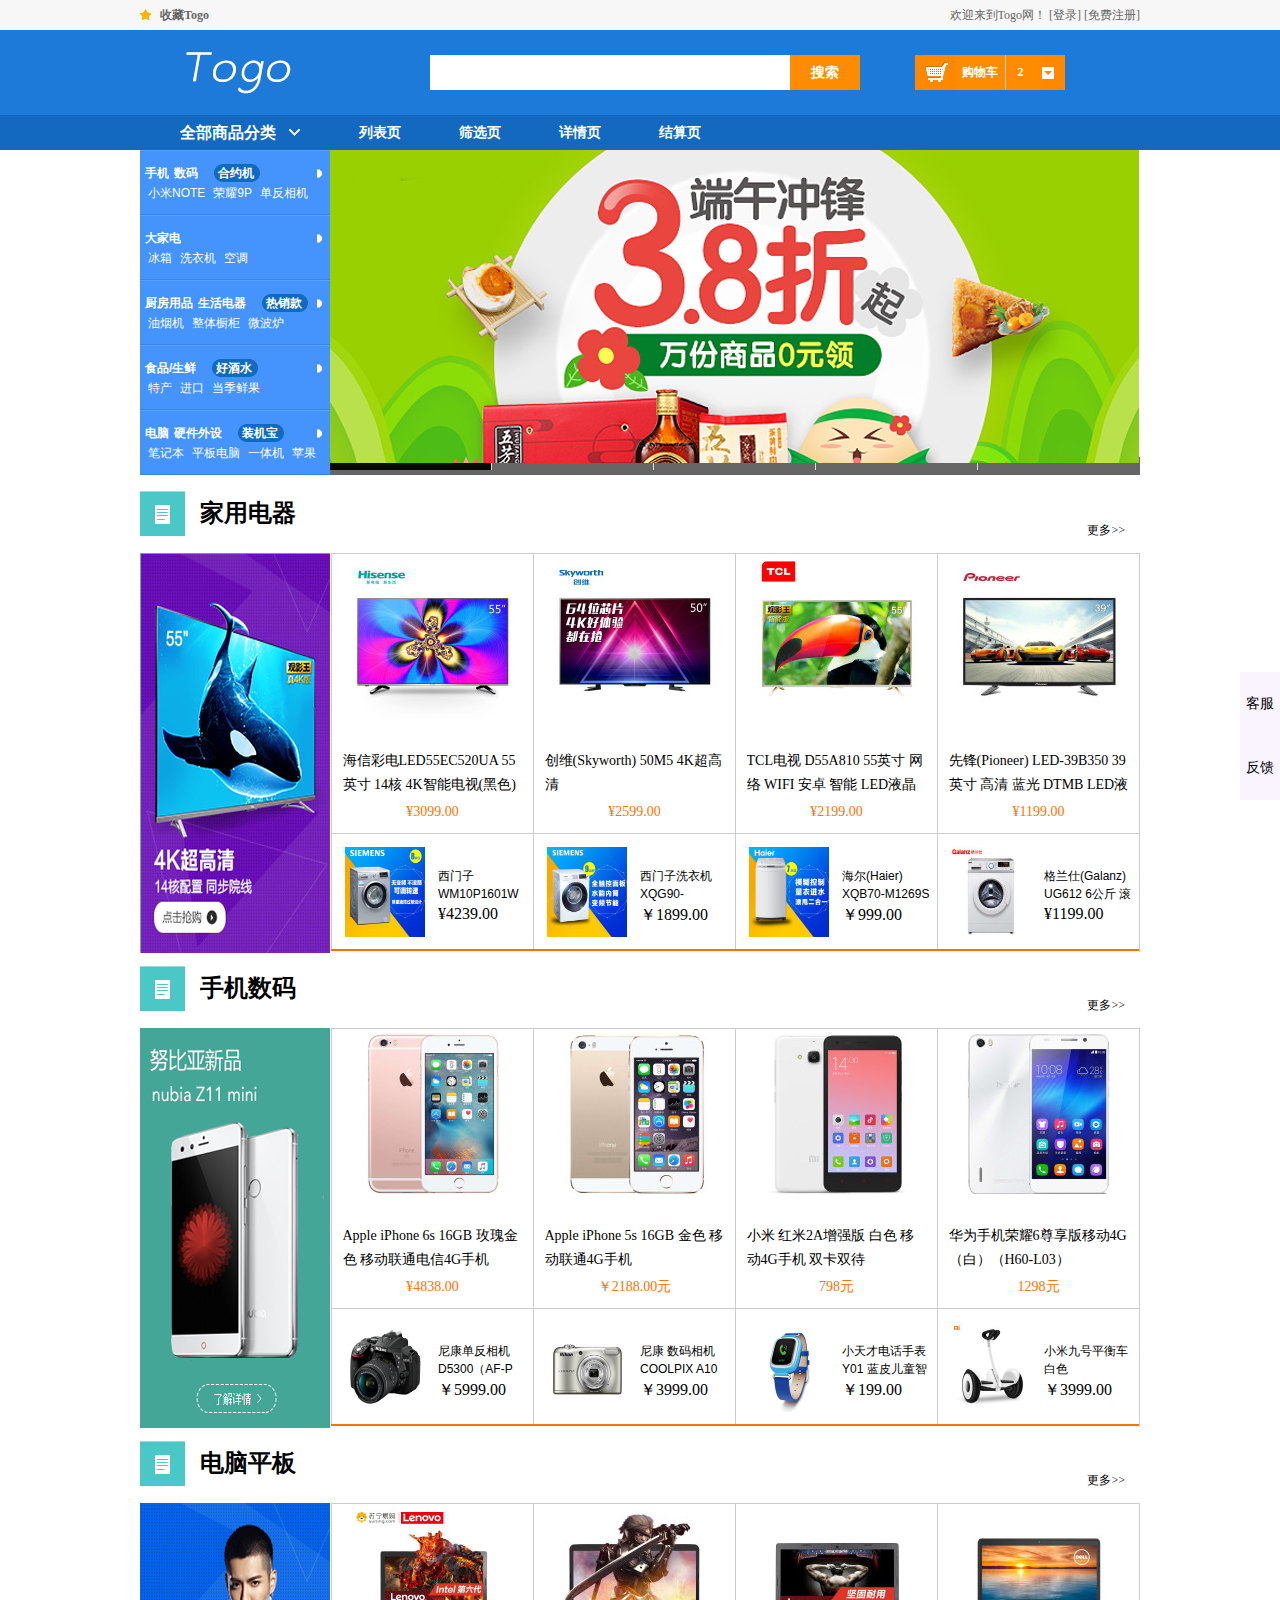
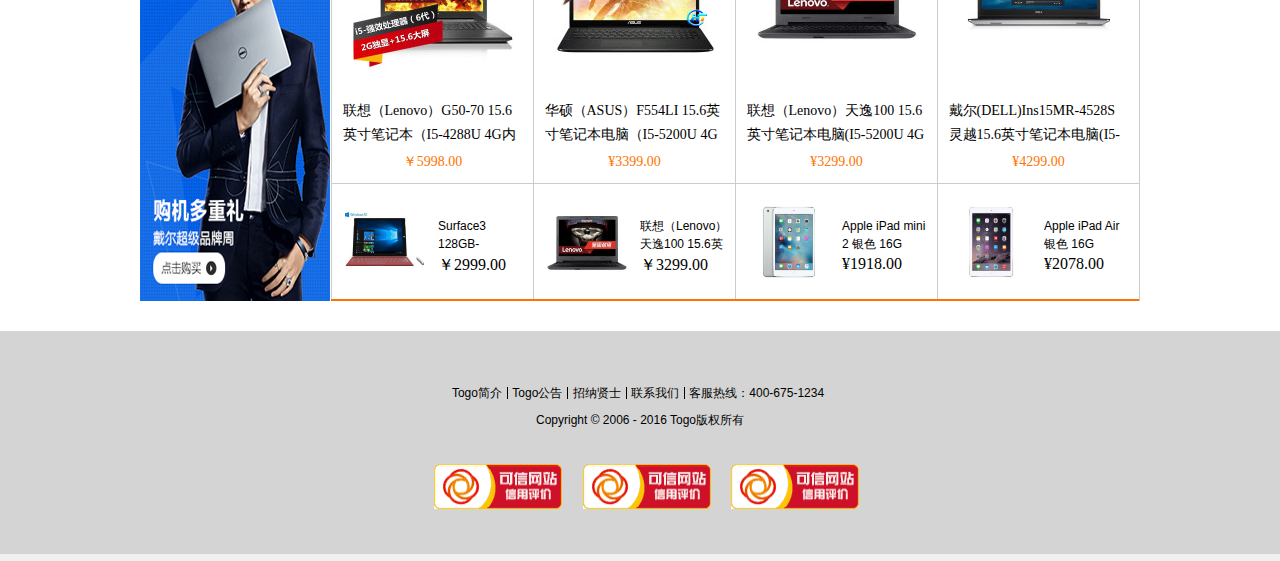
<file: index.html>
<!DOCTYPE html PUBLIC "-//W3C//DTD HTML 4.01 Strict//EN" "http://www.w3.org/TR/html4/strict.dtd">
<html>
<head>
<meta http-equiv="Content-Type" content="text/html; charset=UTF-8">
<title>首页</title>
<link rel="stylesheet" href="css/normalize.css">
<link rel="stylesheet" href="css/main.css">
</head>
<body>
	<!-- 头部信息start -->
	<div class="top">
		<div class="top-bar">
			<div class="top-bar-cont">
				<span class="top-bar-cont-keep"><a href="#">收藏Togo</a></span> <span
					class="top-bar-cont-welcom"
				>欢迎来到Togo网！ <a href="login.html">[登录]</a> <a href="register.html">[免费注册]</a>
				</span>
			</div>
		</div>
		<div class="top-middle">
			<div class="top-middle-logo">
				<a href="index.html"><img alt="Togo网" src="images/1_04.png"></a>
			</div>
			<div id="seachBox" class="top-middle-seach">
				<span>搜索</span><input type="text" />
			</div>
			<div class="top-middle-car">
				<a href="##" class="top-middle-car-icon">购物车</a><a href="##" class="top-middle-car-num">2</a>
			    <div class="top-middle-car-item hide">
			         <div class="car-items">
			             <span class="item-spic"><a href="##"><img alt="" src="./images/3_04.png"></a></span>
			             <span class="item-name"><a href="##">蔡司精选专业级镜头</a></span>
			             <span class="item-price">￥1269.00<i></i></span>
			         </div>
			         <div class="car-items">
			             <span class="item-spic"><a href="##"><img alt="" src="./images/2_35.png"></a></span>
			             <span class="item-name"><a href="##">Canon 佳能数码相机 32G</a></span>
			             <span class="item-price">￥731.00<i></i></span>
			         </div>
			         <div class="goto-cart">
			             <a class="to-cart" href="javascript:void(0);">去结算</a>
			             <p class="car-nums">共2件商品</p>
			             <p class="items-price">￥2999.00</p>
			         </div>
			    </div>
			</div>
		</div>
		<div class="top-navbar">
			<div class="top-navbar-nav">
				<div class="top-navbar-nav-list">
					<h2>
						<a href="#">全部商品分类</a>
					</h2>
					<i><img alt="" src="images/1_14.png"></i>
					<!-- 左侧菜单 -->
					<div class="navbar-allnavs-box">
						<div class="navbar-allnavs">
							<div class="navs">
								<div class="navs-title">
									<h3>
										<a href="#">手机</a>
									</h3>
									<h3>
										<a href="#">数码</a>
									</h3>
									<h3 class="navs-spacial">
										<a class="spacial" href="#">合约机</a>
									</h3>
								</div>
								<div class="navs-chid">
									<a href="#">小米NOTE</a> <a href="#">荣耀9P</a> <a href="#">单反相机</a>
								</div>
							</div>
						</div>
						<div class="navbar-allnavs">
							<div class="navs">
								<div class="navs-title">
									<h3>
										<a href="#">大家电</a>
									</h3>
								</div>
								<div class="navs-chid">
									<a href="#">冰箱</a> <a href="#">洗衣机</a> <a href="#">空调</a>
								</div>
							</div>
						</div>
						<div class="navbar-allnavs">
							<div class="navs">
								<div class="navs-title">
									<h3>
										<a href="#">厨房用品</a>
									</h3>
									<h3>
										<a href="#">生活电器</a>
									</h3>
									<h3 class="navs-spacial">
										<a class="spacial" href="#">热销款</a>
									</h3>
								</div>
								<div class="navs-chid">
									<a href="#">油烟机</a> <a href="#">整体橱柜</a> <a href="#">微波炉</a>
								</div>
							</div>
						</div>
						<div class="navbar-allnavs">
							<div class="navs">
								<div class="navs-title">
									<h3>
										<a href="#">食品/生鲜</a>
									</h3>
									<h3 class="navs-spacial">
										<a class="spacial" href="#">好酒水</a>
									</h3>
								</div>
								<div class="navs-chid">
									<a href="#">特产</a> <a href="#">进口</a> <a href="#">当季鲜果</a>
								</div>
							</div>
						</div>
						<div class="navbar-allnavs">
							<div class="navs">
								<div class="navs-title">
									<h3>
										<a href="#">电脑</a>
									</h3>
									<h3>
										<a href="#">硬件外设</a>
									</h3>
									<h3 class="navs-spacial">
										<a class="spacial" href="#">装机宝</a>
									</h3>
								</div>
								<div class="navs-chid">
									<a href="#">笔记本</a> <a href="#">平板电脑</a> <a href="#">一体机</a> <a
										href="#"
									>苹果</a>
								</div>
							</div>
						</div>
					</div>
					<!-- 左侧菜单end -->
				</div>
				<div class="top-navbar-nav-sub">
					<ul>
						<li><a href="list.html">列表页</a></li>
						<li><a href="sort.html">筛选页</a></li>
						<li><a href="detail.html">详情页</a></li>
						<li><a href="order.html">结算页</a></li>
					</ul>
				</div>
			</div>
		</div>
	</div>
	<!-- 头部信息 end-->
	<!-- 中间主体部分 start-->
	<div class="wrap" id="wrap">
		<div class="wrap-box">
			<!-- 二级菜单	 -->
			<div class="wrap-box-second box-second-states">
				<div class="second-navbox">
					<div class="second-navbox-list">
						<h4>
							<a href="#">电脑整机</a>
						</h4>
						<ul>
							<li><a href="#">电脑整机</a></li>
							<li><a href="#">电整机</a></li>
							<li><a href="#">电脑整机</a></li>
							<li><a href="#">电脑整机</a></li>
							<li><a href="#">电脑机</a></li>
							<li><a href="#">电脑整机</a></li>
							<li><a href="#">电脑整机</a></li>
							<li><a href="#">电脑机</a></li>
							<li><a href="#">电脑机</a></li>
						</ul>
					</div>
					<div class="second-navbox-list">
						<h4>
							<a href="#">装机配件</a>
						</h4>
						<ul>
							<li><a href="#">CPU</a></li>
							<li><a href="#">硬盘</a></li>
							<li><a href="#">主板</a></li>
							<li><a href="#">高清屏</a></li>
							<li><a href="#">内存卡</a></li>
							<li><a href="#">鼠标键盘</a></li>
						</ul>
					</div>
					<div class="second-navbox-list">
						<h4>
							<a href="#">装机配件</a>
						</h4>
						<ul>
							<li><a href="#">CPU</a></li>
							<li><a href="#">硬盘</a></li>
							<li><a href="#">主板</a></li>
							<li><a href="#">高清屏</a></li>
							<li><a href="#">内存卡</a></li>
							<li><a href="#">鼠标键盘</a></li>
						</ul>
					</div>
					<div class="second-navbox-list">
						<h4>
							<a href="#">装机配件</a>
						</h4>
						<ul>
							<li><a href="#">CPU</a></li>
							<li><a href="#">硬盘</a></li>
							<li><a href="#">主板</a></li>
							<li><a href="#">高清屏</a></li>
							<li><a href="#">内存卡</a></li>
							<li><a href="#">鼠标键盘</a></li>
							<li><a href="#">主板</a></li>
							<li><a href="#">高清屏</a></li>
							<li><a href="#">内存卡</a></li>
							<li><a href="#">鼠标键盘</a></li>
							<li><a href="#">主板</a></li>
							<li><a href="#">高清屏</a></li>
							<li><a href="#">内存卡</a></li>
							<li><a href="#">鼠标键盘</a></li>
						</ul>
					</div>
					<div class="second-navbox-list">
						<h4>
							<a href="#">装机配件</a>
						</h4>
						<ul>
							<li><a href="#">CPU</a></li>
							<li><a href="#">硬盘</a></li>
							<li><a href="#">主板</a></li>
							<li><a href="#">高清屏</a></li>
							<li><a href="#">内存卡</a></li>
							<li><a href="#">鼠标键盘</a></li>
						</ul>
					</div>
					<div class="second-navbox-list">
						<h4>
							<a href="#">装机配件</a>
						</h4>
						<ul>
							<li><a href="#">CPU</a></li>
							<li><a href="#">硬盘</a></li>
							<li><a href="#">主板</a></li>
							<li><a href="#">高清屏</a></li>
							<li><a href="#">内存卡</a></li>
							<li><a href="#">鼠标键盘</a></li>
							<li><a href="#">内存卡</a></li>
							<li><a href="#">鼠标键盘</a></li>
							<li><a href="#">内存卡</a></li>
							<li><a href="#">鼠标键盘</a></li>
							<li><a href="#">内存卡</a></li>
							<li><a href="#">鼠标键盘</a></li>
							<li><a href="#">内存卡</a></li>
							<li><a href="#">鼠标键盘</a></li>
						</ul>
					</div>
					<div class="last-list">
						<ul>
							<li><span><a href="#">电脑整机频道</a></span> <span><a
									href="#"
								>硬件/外设频道</a></span></li>
						</ul>
					</div>
				</div>
			</div>
			<div class="wrap-box-second box-second-states">
				<div class="second-navbox">
					<div class="second-navbox-list">
						<h4>
							<a href="#">大小家电</a>
						</h4>
						<ul>
							<li><a href="#">4K屏电视机</a></li>
							<li><a href="#">互联网电视</a></li>
							<li><a href="#">滚筒洗衣机</a></li>
							<li><a href="#">格力空调</a></li>
							<li><a href="#">电脑机</a></li>
							<li><a href="#">海尔冰箱</a></li>
							<li><a href="#">松下电器</a></li>
							<li><a href="#">一体家装</a></li>
							<li><a href="#">打折促销</a></li>
						</ul>
					</div>
					<div class="second-navbox-list">
						<h4>
							<a href="#">装机配件</a>
						</h4>
						<ul>
							<li><a href="#">电脑整机</a></li>
							<li><a href="#">笔记本</a></li>
							<li><a href="#">游戏本</a></li>
							<li><a href="#">平板电脑</a></li>
							<li><a href="#">配件</a></li>
							<li><a href="#">台式机</a></li>
							<li><a href="#">一体机</a></li>
							<li><a href="#">服务器/工作站</a></li>
							<li><a href="#">笔记本配件</a></li>
						</ul>
					</div>
					<div class="second-navbox-list">
						<h4>
							<a href="#">厨具</a>
						</h4>
						<ul>
							<li><a href="#">烹饪锅具</a></li>
							<li><a href="#">刀剪</a></li>
							<li><a href="#">菜板</a></li>
							<li><a href="#">厨房配件</a></li>
							<li><a href="#">水具</a></li>
							<li><a href="#">酒具</a></li>
							<li><a href="#">餐具</a></li>
							<li><a href="#">茶具/咖啡具</a></li>
						</ul>
					</div>
					<div class="second-navbox-list">
						<h4>
							<a href="#">装机配件</a>
						</h4>
						<ul>
							<li><a href="#">CPU</a></li>
							<li><a href="#">硬盘</a></li>
							<li><a href="#">主板</a></li>
							<li><a href="#">高清屏</a></li>
							<li><a href="#">内存卡</a></li>
							<li><a href="#">鼠标键盘</a></li>
							<li><a href="#">主板</a></li>
							<li><a href="#">高清屏</a></li>
							<li><a href="#">内存卡</a></li>
							<li><a href="#">鼠标键盘</a></li>
							<li><a href="#">主板</a></li>
							<li><a href="#">高清屏</a></li>
							<li><a href="#">内存卡</a></li>
							<li><a href="#">鼠标键盘</a></li>
						</ul>
					</div>
					<div class="second-navbox-list">
						<h4>
							<a href="#">装机配件</a>
						</h4>
						<ul>
							<li><a href="#">CPU</a></li>
							<li><a href="#">硬盘</a></li>
							<li><a href="#">主板</a></li>
							<li><a href="#">高清屏</a></li>
							<li><a href="#">内存卡</a></li>
							<li><a href="#">鼠标键盘</a></li>
						</ul>
					</div>
					<div class="second-navbox-list">
						<h4>
							<a href="#">装机配件</a>
						</h4>
						<ul>
							<li><a href="#">CPU</a></li>
							<li><a href="#">硬盘</a></li>
							<li><a href="#">主板</a></li>
							<li><a href="#">高屏</a></li>
							<li><a href="#">内存卡</a></li>
							<li><a href="#">鼠键盘</a></li>
							<li><a href="#">内卡</a></li>
							<li><a href="#">鼠标键盘</a></li>
							<li><a href="#">内存卡</a></li>
							<li><a href="#">鼠键盘</a></li>
							<li><a href="#">内存卡</a></li>
							<li><a href="#">鼠标键盘</a></li>
							<li><a href="#">内存</a></li>
							<li><a href="#">鼠标键盘</a></li>
						</ul>
					</div>
				</div>
			</div>
			<div class="wrap-box-second box-second-states">
				<div class="second-navbox">
					<div class="second-navbox-list">
						<h4>
							<a href="#">女装</a>
						</h4>
						<ul>
							<li><a href="#">连衣裙</a></li>
							<li><a href="#">T恤</a></li>
							<li><a href="#">雪纺衫</a></li>
							<li><a href="#">衬衫</a></li>
							<li><a href="#">休闲裤</a></li>
							<li><a href="#">牛仔裤</a></li>
							<li><a href="#">针织衫</a></li>
							<li><a href="#">短外套</a></li>
							<li><a href="#">卫衣</a></li>
							<li><a href="#">小西装</a></li>
							<li><a href="#">风衣/毛呢大衣</a></li>
						</ul>
					</div>
					<div class="second-navbox-list">
						<h4>
							<a href="#">装机配件</a>
						</h4>
						<ul>
							<li><a href="#">CPU</a></li>
							<li><a href="#">硬盘</a></li>
							<li><a href="#">主板</a></li>
							<li><a href="#">高清屏</a></li>
							<li><a href="#">内存卡</a></li>
							<li><a href="#">鼠标键盘</a></li>
						</ul>
					</div>
					<div class="second-navbox-list">
						<h4>
							<a href="#">装机配件</a>
						</h4>
						<ul>
							<li><a href="#">CPU</a></li>
							<li><a href="#">硬盘</a></li>
							<li><a href="#">主板</a></li>
							<li><a href="#">高清屏</a></li>
							<li><a href="#">内存卡</a></li>
							<li><a href="#">鼠标键盘</a></li>
						</ul>
					</div>
					<div class="second-navbox-list">
						<h4>
							<a href="#">装机配件</a>
						</h4>
						<ul>
							<li><a href="#">CPU</a></li>
							<li><a href="#">硬盘</a></li>
							<li><a href="#">主板</a></li>
							<li><a href="#">高清屏</a></li>
							<li><a href="#">内存卡</a></li>
							<li><a href="#">鼠标键盘</a></li>
							<li><a href="#">主板</a></li>
							<li><a href="#">高清屏</a></li>
							<li><a href="#">内存卡</a></li>
							<li><a href="#">鼠标键盘</a></li>
							<li><a href="#">主板</a></li>
							<li><a href="#">高清屏</a></li>
							<li><a href="#">内存卡</a></li>
							<li><a href="#">鼠标键盘</a></li>
						</ul>
					</div>
					<div class="second-navbox-list">
						<h4>
							<a href="#">装机配件</a>
						</h4>
						<ul>
							<li><a href="#">CPU</a></li>
							<li><a href="#">硬盘</a></li>
							<li><a href="#">主板</a></li>
							<li><a href="#">高清屏</a></li>
							<li><a href="#">内存卡</a></li>
							<li><a href="#">鼠标键盘</a></li>
						</ul>
					</div>
					<div class="second-navbox-list">
						<h4>
							<a href="#">装机配件</a>
						</h4>
						<ul>
							<li><a href="#">CPU</a></li>
							<li><a href="#">硬盘</a></li>
							<li><a href="#">主板</a></li>
							<li><a href="#">高清屏</a></li>
							<li><a href="#">内存卡</a></li>
							<li><a href="#">鼠标键盘</a></li>
							<li><a href="#">内存卡</a></li>
							<li><a href="#">鼠标键盘</a></li>
							<li><a href="#">内存卡</a></li>
							<li><a href="#">鼠标键盘</a></li>
							<li><a href="#">内存卡</a></li>
							<li><a href="#">鼠标键盘</a></li>
							<li><a href="#">内存卡</a></li>
							<li><a href="#">鼠标键盘</a></li>
						</ul>
					</div>
					<div class="last-list">
						<ul>
							<li><span><a href="#">电脑整机频道</a></span> <span><a
									href="#"
								>硬件/外设频道</a></span></li>
						</ul>
					</div>
				</div>
			</div>
			<div class="wrap-box-second box-second-states">
				<div class="second-navbox">
					<div class="second-navbox-list">
						<h4>
							<a href="#">电脑整机</a>
						</h4>
						<ul>
							<li><a href="#">电脑整机</a></li>
							<li><a href="#">电整机</a></li>
							<li><a href="#">电脑整机</a></li>
							<li><a href="#">电脑整机</a></li>
							<li><a href="#">电脑机</a></li>
							<li><a href="#">电脑整机</a></li>
							<li><a href="#">电脑整机</a></li>
							<li><a href="#">电脑机</a></li>
							<li><a href="#">电脑机</a></li>
						</ul>
					</div>
					<div class="second-navbox-list">
						<h4>
							<a href="#">装机配件</a>
						</h4>
						<ul>
							<li><a href="#">CPU</a></li>
							<li><a href="#">硬盘</a></li>
							<li><a href="#">主板</a></li>
							<li><a href="#">高清屏</a></li>
							<li><a href="#">内存卡</a></li>
							<li><a href="#">鼠标键盘</a></li>
						</ul>
					</div>
					<div class="second-navbox-list">
						<h4>
							<a href="#">装机配件</a>
						</h4>
						<ul>
							<li><a href="#">CPU</a></li>
							<li><a href="#">硬盘</a></li>
							<li><a href="#">主板</a></li>
							<li><a href="#">高清屏</a></li>
							<li><a href="#">内存卡</a></li>
							<li><a href="#">鼠标键盘</a></li>
						</ul>
					</div>
					<div class="second-navbox-list">
						<h4>
							<a href="#">装机配件</a>
						</h4>
						<ul>
							<li><a href="#">CPU</a></li>
							<li><a href="#">硬盘</a></li>
							<li><a href="#">主板</a></li>
							<li><a href="#">高清屏</a></li>
							<li><a href="#">内存卡</a></li>
							<li><a href="#">鼠标键盘</a></li>
							<li><a href="#">主板</a></li>
							<li><a href="#">高清屏</a></li>
							<li><a href="#">内存卡</a></li>
							<li><a href="#">鼠标键盘</a></li>
							<li><a href="#">主板</a></li>
							<li><a href="#">高清屏</a></li>
							<li><a href="#">内存卡</a></li>
							<li><a href="#">鼠标键盘</a></li>
						</ul>
					</div>
					<div class="second-navbox-list">
						<h4>
							<a href="#">装机配件</a>
						</h4>
						<ul>
							<li><a href="#">CPU</a></li>
							<li><a href="#">硬盘</a></li>
							<li><a href="#">主板</a></li>
							<li><a href="#">高清屏</a></li>
							<li><a href="#">内存卡</a></li>
							<li><a href="#">鼠标键盘</a></li>
						</ul>
					</div>
					<div class="second-navbox-list">
						<h4>
							<a href="#">装机配件</a>
						</h4>
						<ul>
							<li><a href="#">CPU</a></li>
							<li><a href="#">硬盘</a></li>
							<li><a href="#">主板</a></li>
							<li><a href="#">高清屏</a></li>
							<li><a href="#">内存卡</a></li>
							<li><a href="#">鼠标键盘</a></li>
							<li><a href="#">内存卡</a></li>
							<li><a href="#">鼠标键盘</a></li>
							<li><a href="#">内存卡</a></li>
							<li><a href="#">鼠标键盘</a></li>
							<li><a href="#">内存卡</a></li>
							<li><a href="#">鼠标键盘</a></li>
							<li><a href="#">内存卡</a></li>
							<li><a href="#">鼠标键盘</a></li>
						</ul>
					</div>
					<div class="last-list">
						<ul>
							<li><span><a href="#">电脑整机频道</a></span> <span><a
									href="#"
								>硬件/外设频道</a></span></li>
						</ul>
					</div>
				</div>
			</div>
			<div class="wrap-box-second box-second-states">
				<div class="second-navbox">
					<div class="second-navbox-list">
						<h4>
							<a href="#">电脑整机</a>
						</h4>
						<ul>
							<li><a href="#">电脑整机</a></li>
							<li><a href="#">电整机</a></li>
							<li><a href="#">电脑整机</a></li>
							<li><a href="#">电脑整机</a></li>
							<li><a href="#">电脑机</a></li>
							<li><a href="#">电脑整机</a></li>
							<li><a href="#">电脑整机</a></li>
							<li><a href="#">电脑机</a></li>
							<li><a href="#">电脑机</a></li>
						</ul>
					</div>
					<div class="second-navbox-list">
						<h4>
							<a href="#">运动户外</a>
						</h4>
						<ul>
							<li><a href="#">CPU</a></li>
							<li><a href="#">硬盘</a></li>
							<li><a href="#">主板</a></li>
							<li><a href="#">高清屏</a></li>
							<li><a href="#">内存卡</a></li>
							<li><a href="#">鼠标键盘</a></li>
						</ul>
					</div>
					<div class="second-navbox-list">
						<h4>
							<a href="#">时尚休闲</a>
						</h4>
						<ul>
							<li><a href="#">CPU</a></li>
							<li><a href="#">硬盘</a></li>
							<li><a href="#">主板</a></li>
							<li><a href="#">拖鞋盘</a></li>
							<li><a href="#">内存卡</a></li>
							<li><a href="#">鼠标键盘</a></li>
						</ul>
					</div>
					<div class="second-navbox-list">
						<h4>
							<a href="#">夏日必备</a>
						</h4>
						<ul>
							<li><a href="#">CPU</a></li>
							<li><a href="#">硬盘</a></li>
							<li><a href="#">主板</a></li>
							<li><a href="#">高清屏</a></li>
							<li><a href="#">专项运动鞋</a></li>
							<li><a href="#">鼠标键盘</a></li>
							<li><a href="#">主板</a></li>
							<li><a href="#">高清屏</a></li>
							<li><a href="#">训练鞋</a></li>
							<li><a href="#">鼠标键盘</a></li>
							<li><a href="#">主板</a></li>
							<li><a href="#">高清屏</a></li>
							<li><a href="#">内存卡</a></li>
							<li><a href="#">乒羽网鞋</a></li>
						</ul>
					</div>
					<div class="second-navbox-list">
						<h4>
							<a href="#">装机配件</a>
						</h4>
						<ul>
							<li><a href="#">CPU</a></li>
							<li><a href="#">帆布鞋</a></li>
							<li><a href="#">主板</a></li>
							<li><a href="#">运动包</a></li>
							<li><a href="#">内存卡</a></li>
							<li><a href="#">足球鞋</a></li>
						</ul>
					</div>
					<div class="second-navbox-list">
						<h4>
							<a href="#">清凉套装</a>
						</h4>
						<ul>
							<li><a href="#">篮球鞋</a></li>
							<li><a href="#">硬盘</a></li>
							<li><a href="#">主板</a></li>
							<li><a href="#">高清屏</a></li>
							<li><a href="#">内存卡</a></li>
							<li><a href="#">运动鞋</a></li>
							<li><a href="#">内存卡</a></li>
							<li><a href="#">鼠标键盘</a></li>
							<li><a href="#">内存卡</a></li>
							<li><a href="#">跑步鞋</a></li>
							<li><a href="#">休闲鞋</a></li>
							<li><a href="#">鼠标键盘</a></li>
							<li><a href="#">内存卡</a></li>
							<li><a href="#">板鞋</a></li>
						</ul>
					</div>
					<div class="last-list">
						<ul>
							<li><span><a href="#">电脑整机频道</a></span> <span><a
									href="#"
								>硬件/外设频道</a></span></li>
						</ul>
					</div>
				</div>
			</div>
			<!-- 二级菜单end -->
			<!-- 图片轮播  -->
			<div class="wrap-box-foucs">
				<div id="focus">
					<div class="loading">
						<img alt="loading" src="js/myfocus/mf-pattern/img/loading.gif">
					</div>
					<div class="pic">
						<ul>
							<li><a href=""><img src="images/1_03.png"></a></li>
							<li><a href=""><img src="images/b1.jpg"></a></li>
							<li><a href=""><img src="images/b2.jpg"></a></li>
							<li><a href=""><img src="images/b3.jpg"></a></li>
							<li><a href=""><img src="images/b4.jpg"></a></li>
						</ul>
					</div>
				</div>
			</div>
			<!-- 图片轮播end  -->
			<!-- 第二屏 -->
			<div class="floor">
				<div class="wrap-floor">
					<div class="floor-title">
						<h2>家用电器</h2>
						<span><a href="#">更多&gt;&gt;</a></span>
					</div>
					<div class="floor-content">
						<div class="floor-pic">
							<a href="#"><img alt="" src="images/1_27.png"></a>
						</div>
						<div class="floor-items">
							<div class="floor-items-big">
								<ul>
									<li class="floor-item-info">
										<ul>
											<li class="bigitem-pic"><a href="#"><img alt=""
													src="images/dq1.jpg"
												></a></li>
											<li class="bigitem-title">
											     <a href="#">海信彩电LED55EC520UA 55英寸 14核 4K智能电视(黑色)</a>
                                                 <span class="bigitem-price" >¥3099.00</span>
                                            </li>
										</ul>
									</li>
									<li class="floor-item-info">
										<ul>
											<li class="bigitem-pic"><a href="#"><img alt=""
													src="images/dq2.jpg"
												></a></li>
											<li class="bigitem-title"><a href="#">创维(Skyworth) 50M5 4K超高清</a> <span
												class="bigitem-price"
											>¥2599.00</span></li>
										</ul>
									</li>
									<li class="floor-item-info">
										<ul>
											<li class="bigitem-pic"><a href="#"><img alt=""
													src="images/dq3.jpg"
												></a></li>
											<li class="bigitem-title"><a href="#">TCL电视 D55A810 55英寸 网络 WIFI 安卓 智能 LED液晶电视</a> <span
												class="bigitem-price"
											>¥2199.00</span></li>
										</ul>
									</li>
									<li class="floor-item-info">
										<ul>
											<li class="bigitem-pic"><a href="#"><img alt=""
													src="images/dq4.jpg"
												></a></li>
											<li class="bigitem-title"><a href="#">先锋(Pioneer) LED-39B350 39英寸 高清 蓝光 DTMB LED液晶电视</a>
                                                <span class="bigitem-price" >¥1199.00</span></li>
										</ul>
									</li>
								</ul>
							</div>
							<div class="floor-items-small">
								<ul>
									<li>
										<div class="item-small-pic">
											<a href="#"><img alt="" src="images/xdq1.jpg"> </a>
										</div>
										<div class="item-small-cont">
											<p>
												<a href="#">西门子WM10P1601W 8公斤 变频滚筒洗衣机</a>
											</p>
											<span>¥4239.00</span>
										</div>
									</li>
									<li>
										<div class="item-small-pic">
											<a href="#"><img alt="" src="images/xdq2.jpg"> </a>
										</div>
										<div class="item-small-cont">
											<p>
												<a href="#">西门子洗衣机XQG90-WM12U4600W</a>
											</p>
											<span>￥1899.00</span>
										</div>
									</li>
									<li>
										<div class="item-small-pic">
											<a href="#"><img alt="" src="images/xdq3.jpg"> </a>
										</div>
										<div class="item-small-cont">
											<p>
												<a href="#">海尔(Haier) XQB70-M1269S 7公斤 波轮洗衣机</a>
											</p>
											<span>￥999.00</span>
										</div>
									</li>
									<li>
										<div class="item-small-pic">
											<a href="#"><img alt="" src="images/xdq4.jpg"> </a>
										</div>
										<div class="item-small-cont">
											<p>
												<a href="#">格兰仕(Galanz) UG612 6公斤 滚筒洗衣机</a>
											</p>
											<span>¥1199.00</span>
										</div>
									</li>
								</ul>
							</div>
						</div>
					</div>
				</div>
				<!-- 第二屏 end-->
				<!-- 第三屏 -->
				<div class="wrap-floor">
					<div class="floor-title">
						<h2>手机数码</h2>
						<span><a href="#">更多&gt;&gt;</a></span>
					</div>
					<div class="floor-content">
						<div class="floor-pic">
							<a href="#"><img alt="" src="images/1_272.png"></a>
						</div>
						<div class="floor-items">
							<div class="floor-items-big">
								<ul>
									<li class="floor-item-info">
										<ul>
											<li class="bigitem-pic"><a href="#"><img alt=""
													src="images/sj1.jpg"
												></a></li>
											<li class="bigitem-title"><a href="#">Apple iPhone 6s 16GB 玫瑰金色 移动联通电信4G手机</a> <span
												class="bigitem-price"
											>¥4838.00</span></li>
										</ul>
									</li>
									<li class="floor-item-info">
										<ul>
											<li class="bigitem-pic"><a href="#"><img alt=""
													src="images/sj2.jpg"
												></a></li>
											<li class="bigitem-title"><a href="#">Apple iPhone 5s 16GB 金色 移动联通4G手机</a> <span
												class="bigitem-price"
											>￥2188.00元</span></li>
										</ul>
									</li>
									<li class="floor-item-info">
										<ul>
											<li class="bigitem-pic"><a href="#"><img alt=""
													src="images/sj3.jpg"
												></a></li>
											<li class="bigitem-title"><a href="#">小米 红米2A增强版 白色 移动4G手机 双卡双待</a> <span
												class="bigitem-price"
											>798元</span></li>
										</ul>
									</li>
									<li class="floor-item-info">
										<ul>
											<li class="bigitem-pic"><a href="#"><img alt=""
													src="images/sj4.jpg"
												></a></li>
											<li class="bigitem-title"><a href="#">华为手机荣耀6尊享版移动4G（白）（H60-L03）</a> <span
												class="bigitem-price"
											>1298元</span></li>
										</ul>
									</li>
								</ul>
							</div>
							<div class="floor-items-small">
								<ul>
									<li>
										<div class="item-small-pic">
											<a href="#"><img alt="" src="images/sm1.jpg"> </a>
										</div>
										<div class="item-small-cont">
											<p>
												<a href="#">尼康单反相机 D5300（AF-P DX 18-55mm f/3.5-5.6G VR 防抖镜头）黑</a>
											</p>
											<span>￥5999.00</span>
										</div>
									</li>
									<li>
										<div class="item-small-pic">
											<a href="#"><img alt="" src="images/sm2.jpg"> </a>
										</div>
										<div class="item-small-cont">
											<p>
												<a href="#">尼康 数码相机 COOLPIX A10 银</a>
											</p>
											<span>￥3999.00</span>
										</div>
									</li>
									<li>
										<div class="item-small-pic">
											<a href="#"><img alt="" src="images/sm3.jpg"> </a>
										</div>
										<div class="item-small-cont">
											<p>
												<a href="#">小天才电话手表Y01 蓝皮儿童智能手表360度防护 学生小孩智能定位通话手环</a>
											</p>
											<span>￥199.00</span>
										</div>
									</li>
									<li>
										<div class="item-small-pic">
											<a href="#"><img alt="" src="images/sm4.jpg"> </a>
										</div>
										<div class="item-small-cont">
											<p>
												<a href="#">小米九号平衡车 白色</a>
											</p>
											<span>￥3999.00</span>
										</div>
									</li>
								</ul>
							</div>
						</div>
					</div>
				</div>
				<!-- 第三屏 end-->
				<!-- 第四屏 -->
				<div class="wrap-floor">
					<div class="floor-title">
						<h2>电脑平板</h2>
						<span><a href="#">更多&gt;&gt;</a></span>
					</div>
					<div class="floor-content">
						<div class="floor-pic">
							<a href="#"><img alt="" src="images/1_273.png"></a>
						</div>
						<div class="floor-items">
							<div class="floor-items-big">
								<ul>
									<li class="floor-item-info">
										<ul>
											<li class="bigitem-pic"><a href="#"><img alt=""
													src="images/dn1.jpg"
												></a></li>
											<li class="bigitem-title"><a href="#">联想（Lenovo）G50-70 15.6英寸笔记本（I5-4288U 4G内存 500G硬盘 2G</a> <span
												class="bigitem-price"
											>￥5998.00</span></li>
										</ul>
									</li>
									<li class="floor-item-info">
										<ul>
											<li class="bigitem-pic"><a href="#"><img alt=""
													src="images/dn2.jpg"
												></a></li>
											<li class="bigitem-title"><a href="#">华硕（ASUS）F554LI 15.6英寸笔记本电脑（I5-5200U 4G 500G 2G R5-</a> <span
												class="bigitem-price"
											>¥3399.00</span></li>
										</ul>
									</li>
									<li class="floor-item-info">
										<ul>
											<li class="bigitem-pic"><a href="#"><img alt=""
													src="images/dn3.jpg"
												></a></li>
											<li class="bigitem-title"><a href="#">联想（Lenovo）天逸100 15.6英寸笔记本电脑(I5-5200U 4G内存 500G 2G</a> <span
												class="bigitem-price"
											>¥3299.00</span></li>
										</ul>
									</li>
									<li class="floor-item-info">
										<ul>
											<li class="bigitem-pic"><a href="#"><img alt=""
													src="images/dn4.jpg"
												></a></li>
											<li class="bigitem-title"><a href="#">戴尔(DELL)Ins15MR-4528S 灵越15.6英寸笔记本电脑(I5-5200U 4G 500G </a> <span
												class="bigitem-price"
											>¥4299.00</span></li>
										</ul>
									</li>
								</ul>
							</div>
							<div class="floor-items-small">
								<ul>
									<li>
										<div class="item-small-pic">
											<a href="#"><img alt="" src="images/dn5.jpg"> </a>
										</div>
										<div class="item-small-cont">
											<p>
												<a href="#">Surface3 128GB-4GB(7G6-00024 预装win10)</a>
											</p>
											<span>￥2999.00</span>
										</div>
									</li>
									<li>
										<div class="item-small-pic">
											<a href="#"><img alt="" src="images/dn6.jpg"> </a>
										</div>
										<div class="item-small-cont">
											<p>
												<a href="#">联想（Lenovo）天逸100 15.6英寸笔记本电脑(I5-5200U 4G内存 500G 2G</a>
											</p>
											<span>￥3299.00</span>
										</div>
									</li>
									<li>
										<div class="item-small-pic">
											<a href="#"><img alt="" src="images/dn7.jpg"> </a>
										</div>
										<div class="item-small-cont">
											<p>
												<a href="#">Apple iPad mini 2 银色 16G WLAN版 7.9英寸平板电脑 ME279CH/A</a>
											</p>
											<span>¥1918.00</span>
										</div>
									</li>
									<li>
                                        <div class="item-small-pic">
                                            <a href="#"><img alt="" src="images/dn8.jpg"> </a>
                                        </div>
                                        <div class="item-small-cont">
                                            <p>
                                                <a href="#">Apple iPad Air 银色 16G WLAN 版 9.7英寸平板电脑 MD788CH/B</a>
                                            </p>
                                            <span>¥2078.00</span>
                                        </div>
                                    </li>
								</ul>
							</div>
						</div>
					</div>
				</div>
				<!-- 第四屏 end-->
			</div>
		</div>
	</div>
	<!-- 中间主体部分end -->
	<!-- 底部声明start -->
	<div class="foot">
		<div class="foot-content">
			<div class="copyright">
				<p>
					<a href="#">Togo简介</a> <a href="#">Togo公告</a> <a href="#">招纳贤士</a> <a
						href="#"
					>联系我们</a> <a href="#">客服热线：400-675-1234</a>
				</p>
				<p>Copyright &copy; 2006 - 2016 Togo版权所有</p>
			</div>
			<div class="foot-link">
				 <img alt=""
					src="images/1_37.png"
				> <img alt="" src="images/1_37.png"> <img alt=""
					src="images/1_37.png"
				>
			</div>
		</div>
	</div>
	<!-- 底部声明end -->
	<!-- 固定rightbar -->
	<div id="rightbar" class="rightbar">
		<ul>
			<li><span class="service">客服</span><i>联系客服</i></li>
			<li><span class="contact">反馈</span><i>问题反馈</i></li>
			<li id="gotoTop"></li>
		</ul>
	</div>
	<!-- 固定rightbar end -->
	<!--引入myFocus库-->
	<script type="text/javascript" src="js/myfocus/myfocus-2.0.4.full.js"></script>
	<script type="text/javascript" src="js/components.js"></script>
	<script type="text/javascript" src="js/main.js"></script>
</body>
</html>
</file>
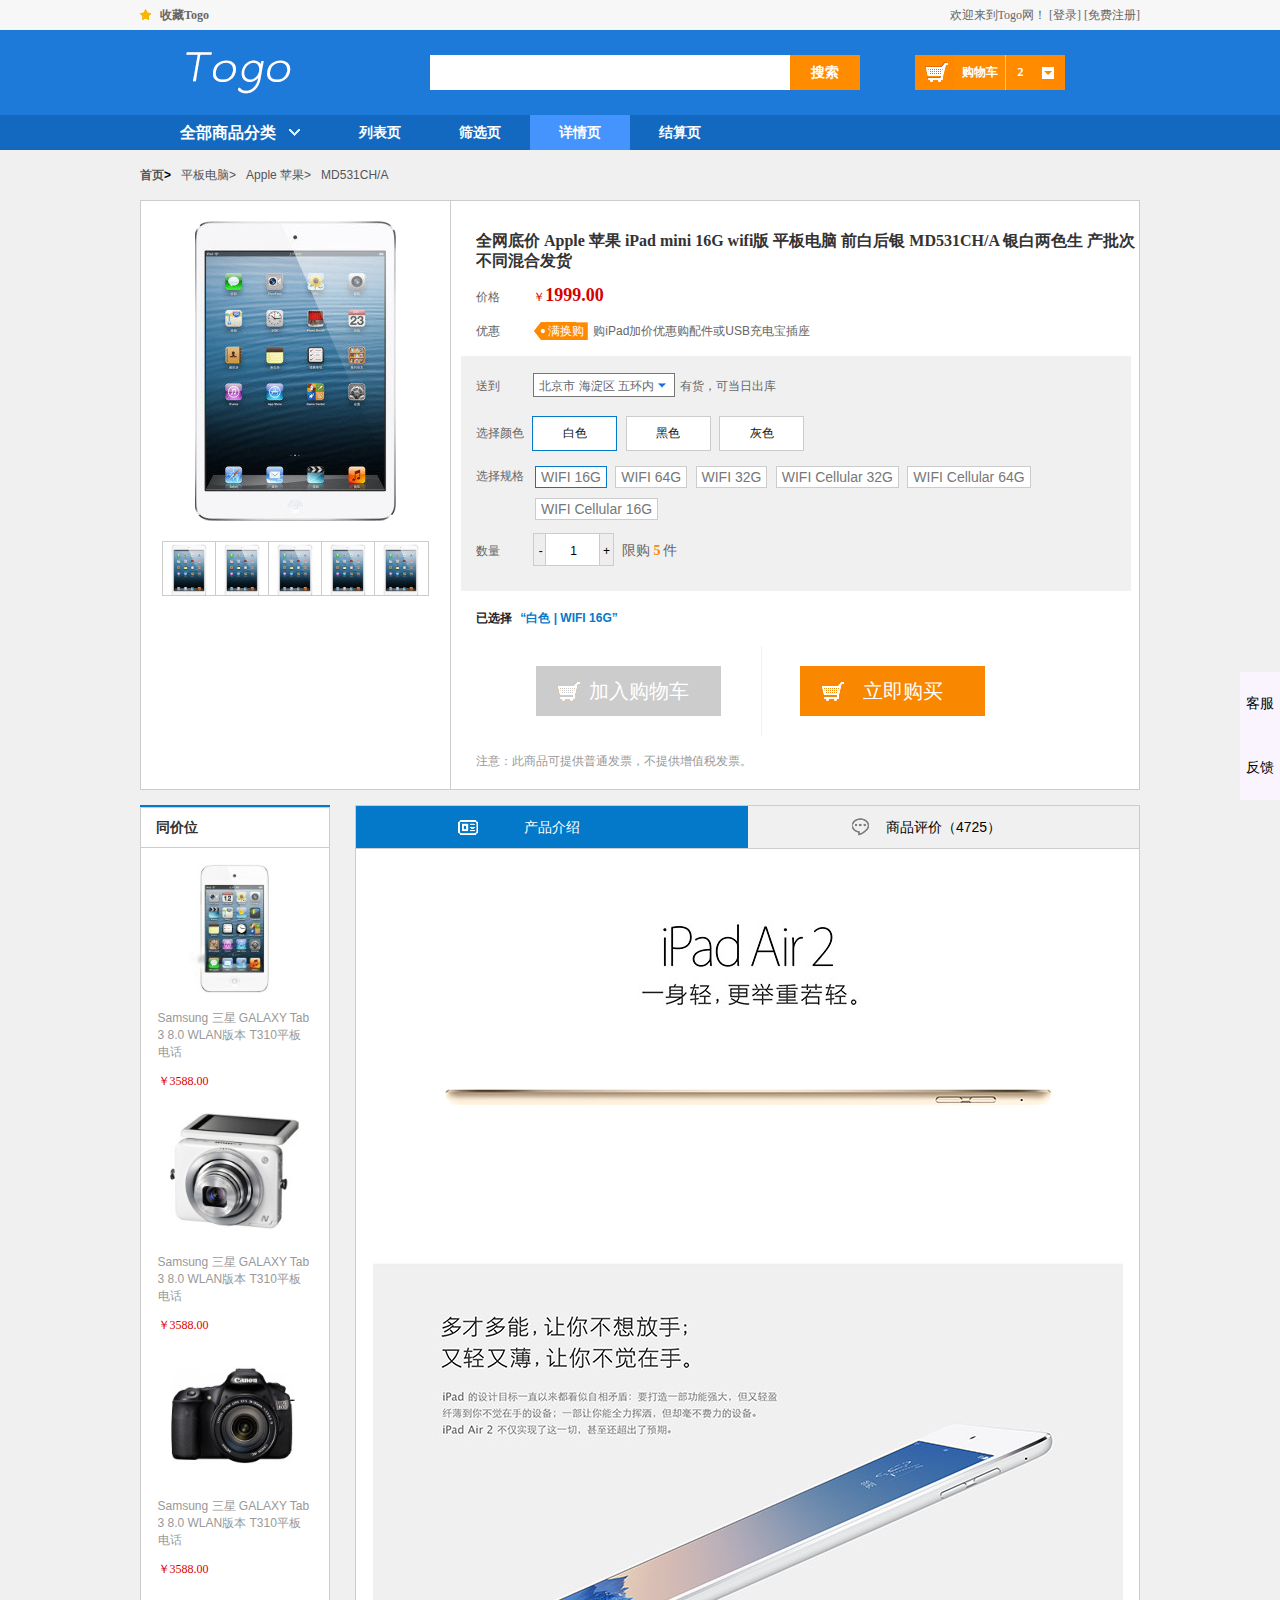
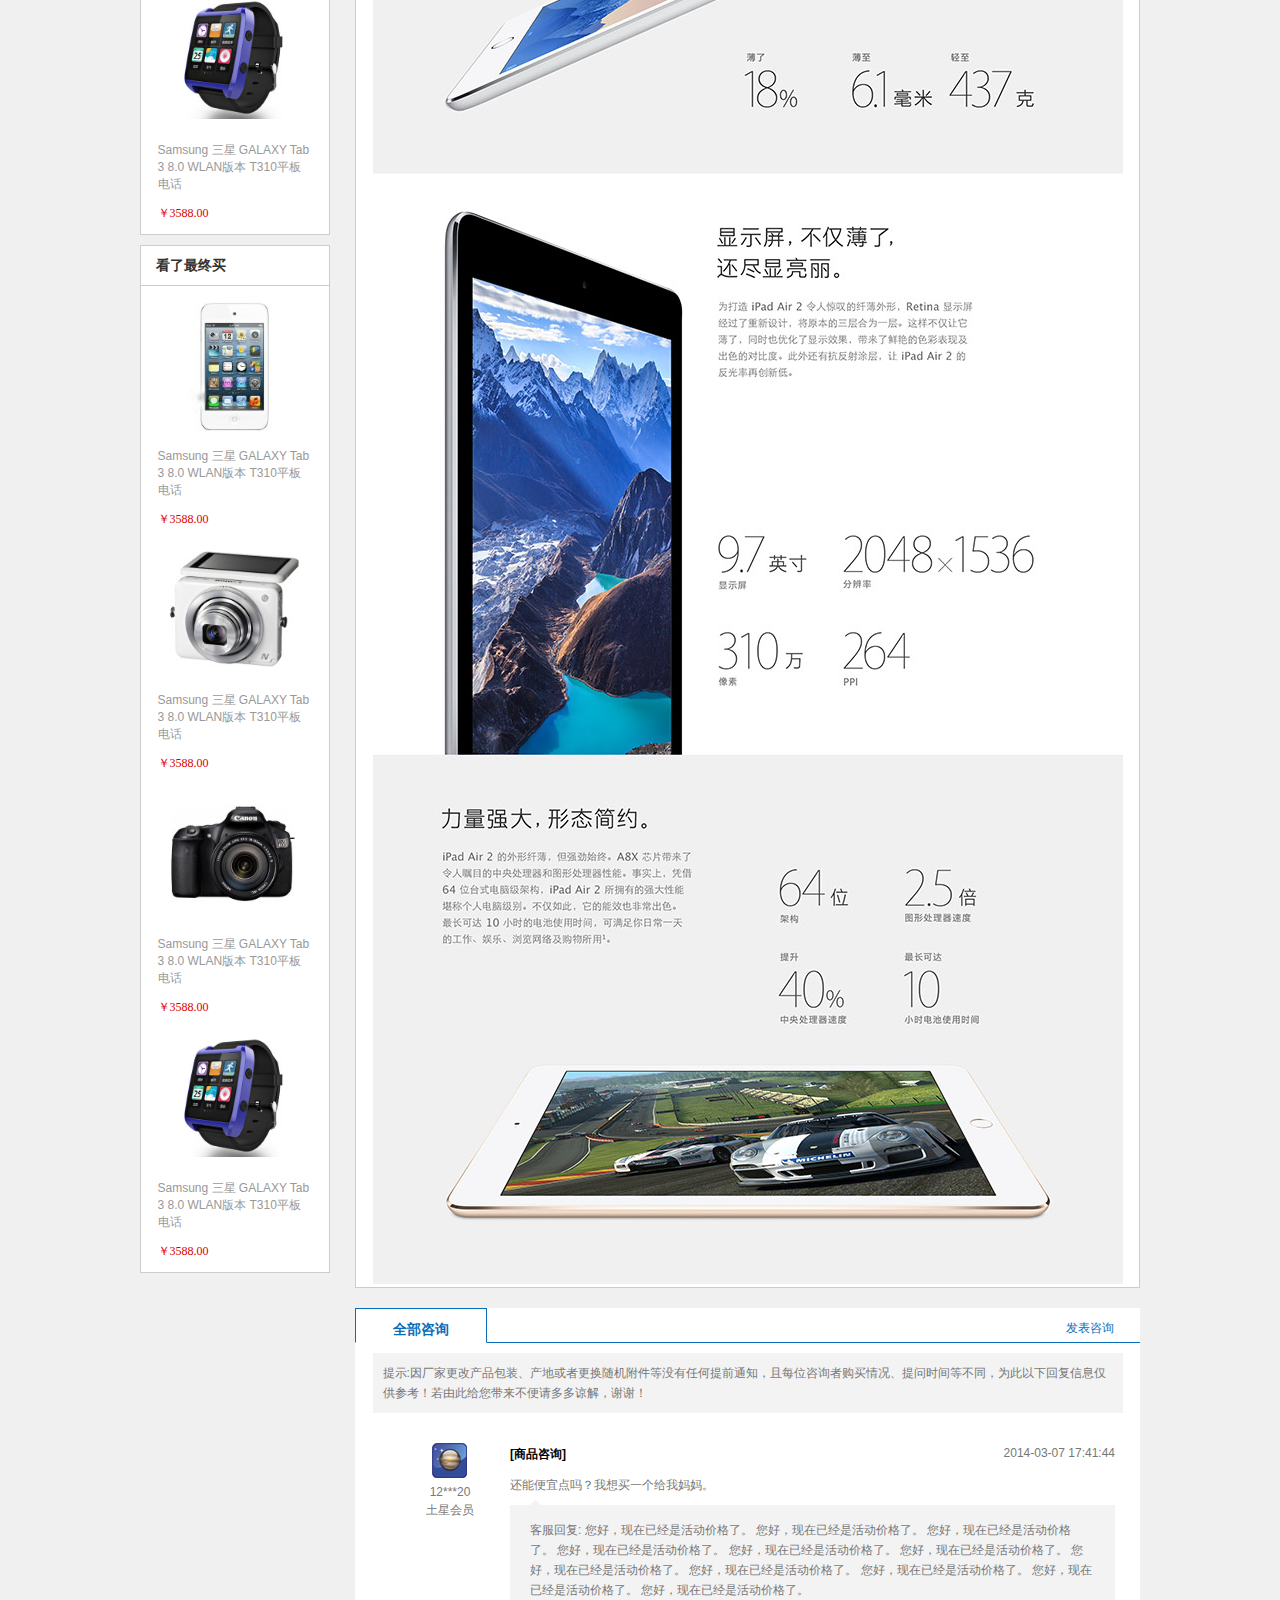
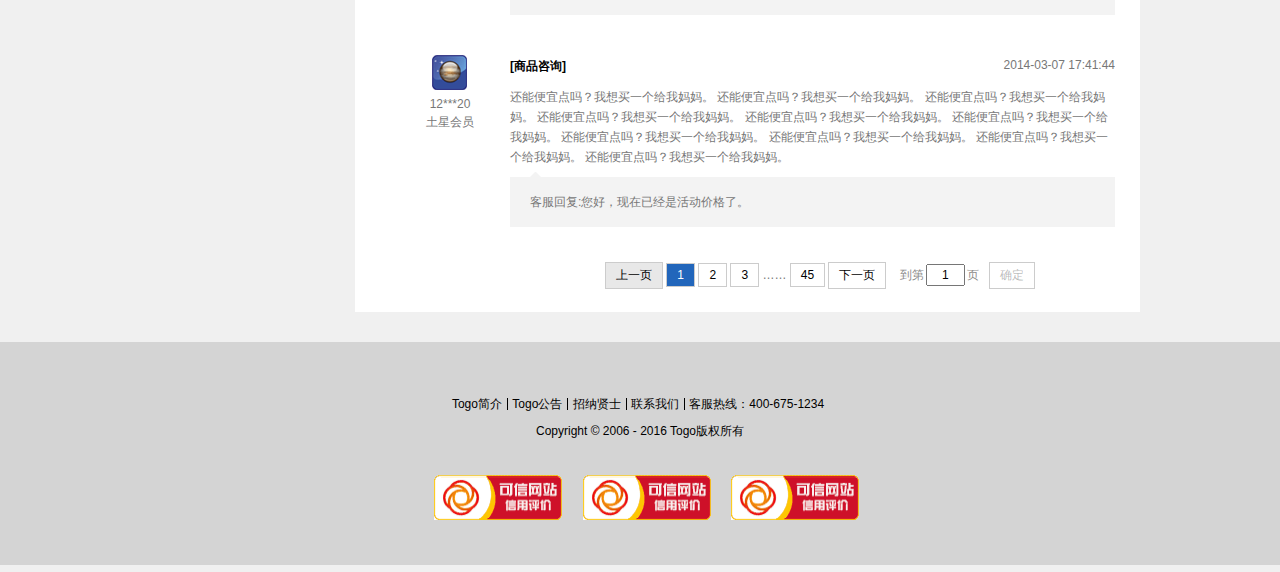
<file: detail.html>
<!DOCTYPE html PUBLIC "-//W3C//DTD HTML 4.01 Strict//EN" "http://www.w3.org/TR/html4/strict.dtd">
<html>
<head>
<meta http-equiv="Content-Type" content="text/html; charset=UTF-8">
<title>详情页</title>
<link rel="stylesheet" href="css/normalize.css">
<link rel="stylesheet" href="css/main.css">
</head>
<body>
	<!-- 头部信息start -->
	<div class="top">
		<div class="top-bar">
			<div class="top-bar-cont">
				<span class="top-bar-cont-keep"><a href="#">收藏Togo</a></span> <span
					class="top-bar-cont-welcom"
				>欢迎来到Togo网！ <a href="login.html">[登录]</a> <a href="register.html">[免费注册]</a>
				</span>
			</div>
		</div>
		<div class="top-middle">
			<div class="top-middle-logo">
				<a href="index.html"><img alt="Togo网" src="images/1_04.png"></a>
			</div>
			<div id="seachBox" class="top-middle-seach">
				<span>搜索</span><input type="text" />
			</div>
			<div class="top-middle-car">
                <a href="##" class="top-middle-car-icon">购物车</a><a href="##" class="top-middle-car-num">2</a>
                <div class="top-middle-car-item hide">
                     <div class="car-items">
                         <span class="item-spic"><a href="##"><img alt="" src="./images/3_04.png"></a></span>
                         <span class="item-name"><a href="##">蔡司精选专业级镜头</a></span>
                         <span class="item-price">￥1269.00<i></i></span>
                     </div>
                     <div class="car-items">
                         <span class="item-spic"><a href="##"><img alt="" src="./images/2_35.png"></a></span>
                         <span class="item-name"><a href="##">Canon 佳能数码相机 32G</a></span>
                         <span class="item-price">￥731.00<i></i></span>
                     </div>
                     <div class="goto-cart">
                         <a class="to-cart" href="javascript:void(0);">去结算</a>
                         <p class="car-nums">共2件商品</p>
                         <p class="items-price">￥2999.00</p>
                     </div>
                </div>
            </div>
		</div>
		<div class="top-navbar">
			<div class="top-navbar-nav">
				<div class="top-navbar-nav-list">
					<h2>
						<a href="#">全部商品分类</a>
					</h2>
					<i><img alt="" src="images/1_14.png"></i>
					<!-- 下拉菜单 -->
					<div class="navbar-allnavs-box list-dropdownbar">
						<div class="navbar-allnavs">
							<div class="navs">
								<div class="navs-title">
									<h3>
										<a href="#">手机</a>
									</h3>
									<h3>
										<a href="#">数码</a>
									</h3>
									<h3 class="navs-spacial">
										<a class="spacial" href="#">合约机</a>
									</h3>
								</div>
								<div class="navs-chid">
									<a href="#">小米NOTE</a> <a href="#">荣耀9P</a> <a href="#">单反相机</a>
								</div>
							</div>
						</div>
						<div class="navbar-allnavs">
							<div class="navs">
								<div class="navs-title">
									<h3>
										<a href="#">大家电</a>
									</h3>
								</div>
								<div class="navs-chid">
									<a href="#">冰箱</a> <a href="#">洗衣机</a> <a href="#">空调</a>
								</div>
							</div>
						</div>
						<div class="navbar-allnavs">
							<div class="navs">
								<div class="navs-title">
									<h3>
										<a href="#">厨房用品</a>
									</h3>
									<h3>
										<a href="#">生活电器</a>
									</h3>
									<h3 class="navs-spacial">
										<a class="spacial" href="#">热销款</a>
									</h3>
								</div>
								<div class="navs-chid">
									<a href="#">油烟机</a> <a href="#">整体橱柜</a> <a href="#">微波炉</a>
								</div>
							</div>
						</div>
						<div class="navbar-allnavs">
							<div class="navs">
								<div class="navs-title">
									<h3>
										<a href="#">食品/生鲜</a>
									</h3>
									<h3 class="navs-spacial">
										<a class="spacial" href="#">好酒水</a>
									</h3>
								</div>
								<div class="navs-chid">
									<a href="#">特产</a> <a href="#">进口</a> <a href="#">当季鲜果</a>
								</div>
							</div>
						</div>
						<div class="navbar-allnavs">
							<div class="navs">
								<div class="navs-title">
									<h3>
										<a href="#">电脑</a>
									</h3>
									<h3>
										<a href="#">硬件外设</a>
									</h3>
									<h3 class="navs-spacial">
										<a class="spacial" href="#">装机宝</a>
									</h3>
								</div>
								<div class="navs-chid">
									<a href="#">笔记本</a> <a href="#">平板电脑</a> <a href="#">一体机</a> <a
										href="#"
									>苹果</a>
								</div>
							</div>
						</div>
					</div>
					<!-- 下拉菜单end -->
				</div>
				<div class="top-navbar-nav-sub">
					<ul>
                        <li><a href="list.html">列表页</a></li>
                        <li><a href="sort.html">筛选页</a></li>
                        <li class="active"><a href="detail.html">详情页</a></li>
                        <li><a href="order.html">结算页</a></li>
                    </ul>
				</div>
			</div>
		</div>
	</div>
	<!-- 头部信息 end-->
	<!-- 中间主体部分 start-->
	<div class="wrap detail-wrap">
		<div class="wrap-box">
			<!-- 二级菜单    -->
			<div class="wrap-box-second box-second-states">
				<div class="second-navbox">
					<div class="second-navbox-list">
						<h4>
							<a href="#">电脑整机</a>
						</h4>
						<ul>
							<li><a href="#">电脑整机</a></li>
							<li><a href="#">电整机</a></li>
							<li><a href="#">电脑整机</a></li>
							<li><a href="#">电脑整机</a></li>
							<li><a href="#">电脑机</a></li>
							<li><a href="#">电脑整机</a></li>
							<li><a href="#">电脑整机</a></li>
							<li><a href="#">电脑机</a></li>
							<li><a href="#">电脑机</a></li>
						</ul>
					</div>
					<div class="second-navbox-list">
						<h4>
							<a href="#">装机配件</a>
						</h4>
						<ul>
							<li><a href="#">CPU</a></li>
							<li><a href="#">硬盘</a></li>
							<li><a href="#">主板</a></li>
							<li><a href="#">高清屏</a></li>
							<li><a href="#">内存卡</a></li>
							<li><a href="#">鼠标键盘</a></li>
						</ul>
					</div>
					<div class="second-navbox-list">
						<h4>
							<a href="#">装机配件</a>
						</h4>
						<ul>
							<li><a href="#">CPU</a></li>
							<li><a href="#">硬盘</a></li>
							<li><a href="#">主板</a></li>
							<li><a href="#">高清屏</a></li>
							<li><a href="#">内存卡</a></li>
							<li><a href="#">鼠标键盘</a></li>
						</ul>
					</div>
					<div class="second-navbox-list">
						<h4>
							<a href="#">装机配件</a>
						</h4>
						<ul>
							<li><a href="#">CPU</a></li>
							<li><a href="#">硬盘</a></li>
							<li><a href="#">主板</a></li>
							<li><a href="#">高清屏</a></li>
							<li><a href="#">内存卡</a></li>
							<li><a href="#">鼠标键盘</a></li>
							<li><a href="#">主板</a></li>
							<li><a href="#">高清屏</a></li>
							<li><a href="#">内存卡</a></li>
							<li><a href="#">鼠标键盘</a></li>
							<li><a href="#">主板</a></li>
							<li><a href="#">高清屏</a></li>
							<li><a href="#">内存卡</a></li>
							<li><a href="#">鼠标键盘</a></li>
						</ul>
					</div>
					<div class="second-navbox-list">
						<h4>
							<a href="#">装机配件</a>
						</h4>
						<ul>
							<li><a href="#">CPU</a></li>
							<li><a href="#">硬盘</a></li>
							<li><a href="#">主板</a></li>
							<li><a href="#">高清屏</a></li>
							<li><a href="#">内存卡</a></li>
							<li><a href="#">鼠标键盘</a></li>
						</ul>
					</div>
					<div class="second-navbox-list">
						<h4>
							<a href="#">装机配件</a>
						</h4>
						<ul>
							<li><a href="#">CPU</a></li>
							<li><a href="#">硬盘</a></li>
							<li><a href="#">主板</a></li>
							<li><a href="#">高清屏</a></li>
							<li><a href="#">内存卡</a></li>
							<li><a href="#">鼠标键盘</a></li>
							<li><a href="#">内存卡</a></li>
							<li><a href="#">鼠标键盘</a></li>
							<li><a href="#">内存卡</a></li>
							<li><a href="#">鼠标键盘</a></li>
							<li><a href="#">内存卡</a></li>
							<li><a href="#">鼠标键盘</a></li>
							<li><a href="#">内存卡</a></li>
							<li><a href="#">鼠标键盘</a></li>
						</ul>
					</div>
					<div class="last-list">
						<ul>
							<li><span><a href="#">电脑整机频道</a></span> <span><a
									href="#"
								>硬件/外设频道</a></span></li>
						</ul>
					</div>
				</div>
			</div>
			<div class="wrap-box-second box-second-states">
				<div class="second-navbox">
					<div class="second-navbox-list">
						<h4>
							<a href="#">大小家电</a>
						</h4>
						<ul>
							<li><a href="#">4K屏电视机</a></li>
							<li><a href="#">互联网电视</a></li>
							<li><a href="#">滚筒洗衣机</a></li>
							<li><a href="#">格力空调</a></li>
							<li><a href="#">电脑机</a></li>
							<li><a href="#">海尔冰箱</a></li>
							<li><a href="#">松下电器</a></li>
							<li><a href="#">一体家装</a></li>
							<li><a href="#">打折促销</a></li>
						</ul>
					</div>
					<div class="second-navbox-list">
						<h4>
							<a href="#">装机配件</a>
						</h4>
						<ul>
							<li><a href="#">电脑整机</a></li>
							<li><a href="#">笔记本</a></li>
							<li><a href="#">游戏本</a></li>
							<li><a href="#">平板电脑</a></li>
							<li><a href="#">配件</a></li>
							<li><a href="#">台式机</a></li>
							<li><a href="#">一体机</a></li>
							<li><a href="#">服务器/工作站</a></li>
							<li><a href="#">笔记本配件</a></li>
						</ul>
					</div>
					<div class="second-navbox-list">
						<h4>
							<a href="#">厨具</a>
						</h4>
						<ul>
							<li><a href="#">烹饪锅具</a></li>
							<li><a href="#">刀剪</a></li>
							<li><a href="#">菜板</a></li>
							<li><a href="#">厨房配件</a></li>
							<li><a href="#">水具</a></li>
							<li><a href="#">酒具</a></li>
							<li><a href="#">餐具</a></li>
							<li><a href="#">茶具/咖啡具</a></li>
						</ul>
					</div>
					<div class="second-navbox-list">
						<h4>
							<a href="#">装机配件</a>
						</h4>
						<ul>
							<li><a href="#">CPU</a></li>
							<li><a href="#">硬盘</a></li>
							<li><a href="#">主板</a></li>
							<li><a href="#">高清屏</a></li>
							<li><a href="#">内存卡</a></li>
							<li><a href="#">鼠标键盘</a></li>
							<li><a href="#">主板</a></li>
							<li><a href="#">高清屏</a></li>
							<li><a href="#">内存卡</a></li>
							<li><a href="#">鼠标键盘</a></li>
							<li><a href="#">主板</a></li>
							<li><a href="#">高清屏</a></li>
							<li><a href="#">内存卡</a></li>
							<li><a href="#">鼠标键盘</a></li>
						</ul>
					</div>
					<div class="second-navbox-list">
						<h4>
							<a href="#">装机配件</a>
						</h4>
						<ul>
							<li><a href="#">CPU</a></li>
							<li><a href="#">硬盘</a></li>
							<li><a href="#">主板</a></li>
							<li><a href="#">高清屏</a></li>
							<li><a href="#">内存卡</a></li>
							<li><a href="#">鼠标键盘</a></li>
						</ul>
					</div>
					<div class="second-navbox-list">
						<h4>
							<a href="#">装机配件</a>
						</h4>
						<ul>
							<li><a href="#">CPU</a></li>
							<li><a href="#">硬盘</a></li>
							<li><a href="#">主板</a></li>
							<li><a href="#">高屏</a></li>
							<li><a href="#">内存卡</a></li>
							<li><a href="#">鼠键盘</a></li>
							<li><a href="#">内卡</a></li>
							<li><a href="#">鼠标键盘</a></li>
							<li><a href="#">内存卡</a></li>
							<li><a href="#">鼠键盘</a></li>
							<li><a href="#">内存卡</a></li>
							<li><a href="#">鼠标键盘</a></li>
							<li><a href="#">内存</a></li>
							<li><a href="#">鼠标键盘</a></li>
						</ul>
					</div>
				</div>
			</div>
			<div class="wrap-box-second box-second-states">
				<div class="second-navbox">
					<div class="second-navbox-list">
						<h4>
							<a href="#">女装</a>
						</h4>
						<ul>
							<li><a href="#">连衣裙</a></li>
							<li><a href="#">T恤</a></li>
							<li><a href="#">雪纺衫</a></li>
							<li><a href="#">衬衫</a></li>
							<li><a href="#">休闲裤</a></li>
							<li><a href="#">牛仔裤</a></li>
							<li><a href="#">针织衫</a></li>
							<li><a href="#">短外套</a></li>
							<li><a href="#">卫衣</a></li>
							<li><a href="#">小西装</a></li>
							<li><a href="#">风衣/毛呢大衣</a></li>
						</ul>
					</div>
					<div class="second-navbox-list">
						<h4>
							<a href="#">装机配件</a>
						</h4>
						<ul>
							<li><a href="#">CPU</a></li>
							<li><a href="#">硬盘</a></li>
							<li><a href="#">主板</a></li>
							<li><a href="#">高清屏</a></li>
							<li><a href="#">内存卡</a></li>
							<li><a href="#">鼠标键盘</a></li>
						</ul>
					</div>
					<div class="second-navbox-list">
						<h4>
							<a href="#">装机配件</a>
						</h4>
						<ul>
							<li><a href="#">CPU</a></li>
							<li><a href="#">硬盘</a></li>
							<li><a href="#">主板</a></li>
							<li><a href="#">高清屏</a></li>
							<li><a href="#">内存卡</a></li>
							<li><a href="#">鼠标键盘</a></li>
						</ul>
					</div>
					<div class="second-navbox-list">
						<h4>
							<a href="#">装机配件</a>
						</h4>
						<ul>
							<li><a href="#">CPU</a></li>
							<li><a href="#">硬盘</a></li>
							<li><a href="#">主板</a></li>
							<li><a href="#">高清屏</a></li>
							<li><a href="#">内存卡</a></li>
							<li><a href="#">鼠标键盘</a></li>
							<li><a href="#">主板</a></li>
							<li><a href="#">高清屏</a></li>
							<li><a href="#">内存卡</a></li>
							<li><a href="#">鼠标键盘</a></li>
							<li><a href="#">主板</a></li>
							<li><a href="#">高清屏</a></li>
							<li><a href="#">内存卡</a></li>
							<li><a href="#">鼠标键盘</a></li>
						</ul>
					</div>
					<div class="second-navbox-list">
						<h4>
							<a href="#">装机配件</a>
						</h4>
						<ul>
							<li><a href="#">CPU</a></li>
							<li><a href="#">硬盘</a></li>
							<li><a href="#">主板</a></li>
							<li><a href="#">高清屏</a></li>
							<li><a href="#">内存卡</a></li>
							<li><a href="#">鼠标键盘</a></li>
						</ul>
					</div>
					<div class="second-navbox-list">
						<h4>
							<a href="#">装机配件</a>
						</h4>
						<ul>
							<li><a href="#">CPU</a></li>
							<li><a href="#">硬盘</a></li>
							<li><a href="#">主板</a></li>
							<li><a href="#">高清屏</a></li>
							<li><a href="#">内存卡</a></li>
							<li><a href="#">鼠标键盘</a></li>
							<li><a href="#">内存卡</a></li>
							<li><a href="#">鼠标键盘</a></li>
							<li><a href="#">内存卡</a></li>
							<li><a href="#">鼠标键盘</a></li>
							<li><a href="#">内存卡</a></li>
							<li><a href="#">鼠标键盘</a></li>
							<li><a href="#">内存卡</a></li>
							<li><a href="#">鼠标键盘</a></li>
						</ul>
					</div>
					<div class="last-list">
						<ul>
							<li><span><a href="#">电脑整机频道</a></span> <span><a
									href="#"
								>硬件/外设频道</a></span></li>
						</ul>
					</div>
				</div>
			</div>
			<div class="wrap-box-second box-second-states">
				<div class="second-navbox">
					<div class="second-navbox-list">
						<h4>
							<a href="#">电脑整机</a>
						</h4>
						<ul>
							<li><a href="#">电脑整机</a></li>
							<li><a href="#">电整机</a></li>
							<li><a href="#">电脑整机</a></li>
							<li><a href="#">电脑整机</a></li>
							<li><a href="#">电脑机</a></li>
							<li><a href="#">电脑整机</a></li>
							<li><a href="#">电脑整机</a></li>
							<li><a href="#">电脑机</a></li>
							<li><a href="#">电脑机</a></li>
						</ul>
					</div>
					<div class="second-navbox-list">
						<h4>
							<a href="#">装机配件</a>
						</h4>
						<ul>
							<li><a href="#">CPU</a></li>
							<li><a href="#">硬盘</a></li>
							<li><a href="#">主板</a></li>
							<li><a href="#">高清屏</a></li>
							<li><a href="#">内存卡</a></li>
							<li><a href="#">鼠标键盘</a></li>
						</ul>
					</div>
					<div class="second-navbox-list">
						<h4>
							<a href="#">装机配件</a>
						</h4>
						<ul>
							<li><a href="#">CPU</a></li>
							<li><a href="#">硬盘</a></li>
							<li><a href="#">主板</a></li>
							<li><a href="#">高清屏</a></li>
							<li><a href="#">内存卡</a></li>
							<li><a href="#">鼠标键盘</a></li>
						</ul>
					</div>
					<div class="second-navbox-list">
						<h4>
							<a href="#">装机配件</a>
						</h4>
						<ul>
							<li><a href="#">CPU</a></li>
							<li><a href="#">硬盘</a></li>
							<li><a href="#">主板</a></li>
							<li><a href="#">高清屏</a></li>
							<li><a href="#">内存卡</a></li>
							<li><a href="#">鼠标键盘</a></li>
							<li><a href="#">主板</a></li>
							<li><a href="#">高清屏</a></li>
							<li><a href="#">内存卡</a></li>
							<li><a href="#">鼠标键盘</a></li>
							<li><a href="#">主板</a></li>
							<li><a href="#">高清屏</a></li>
							<li><a href="#">内存卡</a></li>
							<li><a href="#">鼠标键盘</a></li>
						</ul>
					</div>
					<div class="second-navbox-list">
						<h4>
							<a href="#">装机配件</a>
						</h4>
						<ul>
							<li><a href="#">CPU</a></li>
							<li><a href="#">硬盘</a></li>
							<li><a href="#">主板</a></li>
							<li><a href="#">高清屏</a></li>
							<li><a href="#">内存卡</a></li>
							<li><a href="#">鼠标键盘</a></li>
						</ul>
					</div>
					<div class="second-navbox-list">
						<h4>
							<a href="#">装机配件</a>
						</h4>
						<ul>
							<li><a href="#">CPU</a></li>
							<li><a href="#">硬盘</a></li>
							<li><a href="#">主板</a></li>
							<li><a href="#">高清屏</a></li>
							<li><a href="#">内存卡</a></li>
							<li><a href="#">鼠标键盘</a></li>
							<li><a href="#">内存卡</a></li>
							<li><a href="#">鼠标键盘</a></li>
							<li><a href="#">内存卡</a></li>
							<li><a href="#">鼠标键盘</a></li>
							<li><a href="#">内存卡</a></li>
							<li><a href="#">鼠标键盘</a></li>
							<li><a href="#">内存卡</a></li>
							<li><a href="#">鼠标键盘</a></li>
						</ul>
					</div>
					<div class="last-list">
						<ul>
							<li><span><a href="#">电脑整机频道</a></span> <span><a
									href="#"
								>硬件/外设频道</a></span></li>
						</ul>
					</div>
				</div>
			</div>
			<div class="wrap-box-second box-second-states">
				<div class="second-navbox">
					<div class="second-navbox-list">
						<h4>
							<a href="#">电脑整机</a>
						</h4>
						<ul>
							<li><a href="#">电脑整机</a></li>
							<li><a href="#">电整机</a></li>
							<li><a href="#">电脑整机</a></li>
							<li><a href="#">电脑整机</a></li>
							<li><a href="#">电脑机</a></li>
							<li><a href="#">电脑整机</a></li>
							<li><a href="#">电脑整机</a></li>
							<li><a href="#">电脑机</a></li>
							<li><a href="#">电脑机</a></li>
						</ul>
					</div>
					<div class="second-navbox-list">
						<h4>
							<a href="#">运动户外</a>
						</h4>
						<ul>
							<li><a href="#">CPU</a></li>
							<li><a href="#">硬盘</a></li>
							<li><a href="#">主板</a></li>
							<li><a href="#">高清屏</a></li>
							<li><a href="#">内存卡</a></li>
							<li><a href="#">鼠标键盘</a></li>
						</ul>
					</div>
					<div class="second-navbox-list">
						<h4>
							<a href="#">时尚休闲</a>
						</h4>
						<ul>
							<li><a href="#">CPU</a></li>
							<li><a href="#">硬盘</a></li>
							<li><a href="#">主板</a></li>
							<li><a href="#">拖鞋盘</a></li>
							<li><a href="#">内存卡</a></li>
							<li><a href="#">鼠标键盘</a></li>
						</ul>
					</div>
					<div class="second-navbox-list">
						<h4>
							<a href="#">夏日必备</a>
						</h4>
						<ul>
							<li><a href="#">CPU</a></li>
							<li><a href="#">硬盘</a></li>
							<li><a href="#">主板</a></li>
							<li><a href="#">高清屏</a></li>
							<li><a href="#">专项运动鞋</a></li>
							<li><a href="#">鼠标键盘</a></li>
							<li><a href="#">主板</a></li>
							<li><a href="#">高清屏</a></li>
							<li><a href="#">训练鞋</a></li>
							<li><a href="#">鼠标键盘</a></li>
							<li><a href="#">主板</a></li>
							<li><a href="#">高清屏</a></li>
							<li><a href="#">内存卡</a></li>
							<li><a href="#">乒羽网鞋</a></li>
						</ul>
					</div>
					<div class="second-navbox-list">
						<h4>
							<a href="#">装机配件</a>
						</h4>
						<ul>
							<li><a href="#">CPU</a></li>
							<li><a href="#">帆布鞋</a></li>
							<li><a href="#">主板</a></li>
							<li><a href="#">运动包</a></li>
							<li><a href="#">内存卡</a></li>
							<li><a href="#">足球鞋</a></li>
						</ul>
					</div>
					<div class="second-navbox-list">
						<h4>
							<a href="#">清凉套装</a>
						</h4>
						<ul>
							<li><a href="#">篮球鞋</a></li>
							<li><a href="#">硬盘</a></li>
							<li><a href="#">主板</a></li>
							<li><a href="#">高清屏</a></li>
							<li><a href="#">内存卡</a></li>
							<li><a href="#">运动鞋</a></li>
							<li><a href="#">内存卡</a></li>
							<li><a href="#">鼠标键盘</a></li>
							<li><a href="#">内存卡</a></li>
							<li><a href="#">跑步鞋</a></li>
							<li><a href="#">休闲鞋</a></li>
							<li><a href="#">鼠标键盘</a></li>
							<li><a href="#">内存卡</a></li>
							<li><a href="#">板鞋</a></li>
						</ul>
					</div>
					<div class="last-list">
						<ul>
							<li><span><a href="#">电脑整机频道</a></span> <span><a
									href="#"
								>硬件/外设频道</a></span></li>
						</ul>
					</div>
				</div>
			</div>
			<!-- 二级菜单end -->
			<div class="breadbar">
				<h4>
					<a href="##">首页</a>&gt;
				</h4>
				<span><a href="##">平板电脑</a>&gt;</span> <span><a href="##">Apple
						苹果</a>&gt;</span> <span>MD531CH/A</span>
			</div>
			<div class="summery">
				<div class="pics">
					<div class="big-pic">
						<img alt="" src="./images/big-pic.png">
					</div>
					<div class="small-pic">
						<div class="small-picbox">
							<img alt="" src="./images/big-pic.png">
						</div>
						<div class="small-picbox">
							<img alt="" src="./images/big-pic.png">
						</div>
						<div class="small-picbox">
							<img alt="" src="./images/big-pic.png">
						</div>
						<div class="small-picbox">
							<img alt="" src="./images/big-pic.png">
						</div>
						<div class="small-picbox">
							<img alt="" src="./images/big-pic.png">
						</div>
					</div>
				</div>
				<div class="item-info">
					<div class="item-info-box">
						<h3 class="item-title">全网底价 Apple 苹果 iPad mini 16G wifi版 平板电脑
							前白后银 MD531CH/A 银白两色生 产批次不同混合发货</h3>
						<div class="item-price">
							价格 <span>￥<i>1999.00</i></span>
						</div>
						<div class="item-sail">
							优惠 <span><i>满换购</i>购iPad加价优惠购配件或USB充电宝插座</span>
						</div>
						<div class="item-parameter">
							<div class="item-deliver">
								送到 <span> <select>
										<option>北京市 海淀区 五环内</option>
										<option>北京市 东城区 王府井</option>
										<option>北京市 三里屯 优衣库</option>
								</select>有货，可当日出库
								</span>
							</div>
							<div class="item-color">
								选择颜色 <a class="selected" href="##">白色</a> <a href="##">黑色</a> <a
									href="##"
								>灰色</a>
							</div>
							<div class="item-type">
								<div class="type-word">选择规格</div>
								<span> <a class="selected" href="##">WIFI 16G</a> <a
									href="##"
								>WIFI 64G</a> <a href="##">WIFI 32G</a> <a href="##">WIFI
										Cellular 32G</a> <a href="##">WIFI Cellular 64G</a> <a href="##">WIFI
										Cellular 16G</a>
								</span>
							</div>
							<div class="item-nums">
								数量 <span>
									<button class="decrease not-allowed">-</button> <input
									type="text" value="1"
								>
									<button class="add">+</button>
								</span> <i class="limit">限购<i>5</i>件
								</i>
							</div>
						</div>
						<div class="item-selected">
							已选择 <span><i>“白色 | WIFI 16G”</i></span>
						</div>
						<div class="item-buy">
							<span class="addcart"> <a class="not-allowed" href="javascript:;">加入购物车</a>
							</span> <span class="buynow"> <a href="javascript:;">立即购买</a>
							</span>
						</div>
						<div class="item-tips">注意：此商品可提供普通发票，不提供增值税发票。</div>
					</div>
				</div>
			</div>
			<div class="detail-leftbar">
				<div class="item-line">
					<h4>同价位</h4>
					<ul>
						<li><a class="item-linepic" href="##"><img alt="" src="./images/2_45.png"></a>
							<p class="item-linetitle">
								<a href="#">Samsung 三星 GALAXY Tab 3 8.0 WLAN版本 T310平板电话 </a>
							</p>
							<p class="item-lineprive">￥3588.00</p></li>
						<li><a class="item-linepic" href="##"><img alt="" src="./images/2_21.png"></a>
							<p class="item-linetitle">
								<a href="#">Samsung 三星 GALAXY Tab 3 8.0 WLAN版本 T310平板电话 </a>
							</p>
							<p class="item-lineprive">￥3588.00</p></li>
						<li><a class="item-linepic" href="##"><img alt="" src="./images/2_23.png"></a>
							<p class="item-linetitle">
								<a href="#">Samsung 三星 GALAXY Tab 3 8.0 WLAN版本 T310平板电话 </a>
							</p>
							<p class="item-lineprive">￥3588.00</p></li>
						<li><a class="item-linepic" href="##"><img alt="" src="./images/2_59.png"></a>
							<p class="item-linetitle">
								<a href="#">Samsung 三星 GALAXY Tab 3 8.0 WLAN版本 T310平板电话 </a>
							</p>
							<p class="item-lineprive">￥3588.00</p></li>
					</ul>
				</div>
				<div class="item-line">
					<h4>看了最终买</h4>
					<ul>
						<li><a class="item-linepic" href="##"><img alt="" src="./images/2_45.png" ></a>
							<p class="item-linetitle">
								<a href="#">Samsung 三星 GALAXY Tab 3 8.0 WLAN版本 T310平板电话 </a>
							</p>
							<p class="item-lineprive">￥3588.00</p></li>
						<li><a class="item-linepic" href="##"><img alt="" src="./images/2_21.png"></a>
							<p class="item-linetitle">
								<a href="#">Samsung 三星 GALAXY Tab 3 8.0 WLAN版本 T310平板电话 </a>
							</p>
							<p class="item-lineprive">￥3588.00</p></li>
						<li><a class="item-linepic" href="##"><img alt="" src="./images/2_23.png" ></a>
							<p class="item-linetitle">
								<a href="#">Samsung 三星 GALAXY Tab 3 8.0 WLAN版本 T310平板电话 </a>
							</p>
							<p class="item-lineprive">￥3588.00</p></li>
						<li><a class="item-linepic" href="##"><img alt="" src="./images/2_59.png" ></a>
							<p class="item-linetitle">
								<a href="#">Samsung 三星 GALAXY Tab 3 8.0 WLAN版本 T310平板电话 </a>
							</p>
							<p class="item-lineprive">￥3588.00</p></li>
					</ul>
				</div>
			</div>
		    <div class="details">
		      <div class="container">
		          <div class="container-bar">
		              <span class="discribe-menu active1">产品介绍</span>
		              <span class="reviws-menu">商品评价（4725）</span>
                  </div>
		          <div class="discribe"><!-- hide 产品描述 -->
		              <div>&lt;p style=&quot;text-align: center;&quot;&gt;&lt;img src=&quot;./images/detail.jpg&quot; title=&quot;1444486646116478.jpg&quot; alt=&quot;2.jpg&quot;/&gt;&lt;/p&gt;</div>
		          </div>
		          <div class="reviws hide">
		              <div class="explain"> 商品评价</div>
		              <div class="scord">
		                  <div class="scor-left">
		                      <span class="scord-num">4.7</span><i>分</i>
		                  </div>
		                  <div class="scor-right">
		                      <p class="scord-bar">
		                          <span>非常不满意</span>
		                          <span>不满意</span>
		                          <span>一般</span>
		                          <span>非常不满意</span>
		                          <span>满意</span>
		                          <span>非常满意</span>
		                          <span class="small-scord">4.7<em></em></span>
		                      </p>
		                      <p class="all-reviws">共18939位Togo网友参与评分</p>
		                  </div>
		              </div>
		              <div class="reviws-bar">
		                  <span class="reviwsbar-left">
			                  <a href="javacript:;">全部</a>
			                  <a class="active" href="javacript:;">满意 (2546)</a>
			                  <a href="javacript:;">一般 (746)</a>
			                  <a href="javacript:;">不满意 (76)</a>
		                  </span>
		                  <span class="reviws-sort">
			                  <a class="active" href="javacript:;">时间排序</a>
			                  <a href="javacript:;">推荐排序</a>
		                  </span>
		              </div>
		              <div class="rivews-content">
		                  <div class="portrait">
		                      <img alt="" src="./images/portrait.png">
		                      <p class="username">61***42</p>
		                      <p class="rank">金色会员</p>
		                  </div>
		                  <div class="rivews-detail">
		                      <p class="rivew-grades">
		                          <span class="start"><img alt="" src="./images/star.png"><img alt="" src="./images/star.png"><img alt="" src="./images/star.png"><img alt="" src="./images/star.png"><img alt="" src="./images/star.png"></span>
		                          <span class="grade">5分 满意</span>
		                          <span class="rivew-time">2014-03-07 17:41:44</span>
		                      </p>
		                      <p class="remarks">挺不错的，质量很好挺不错的，质量很好挺不错的，质量很好挺不错的，质量很好挺不错的，质量很好挺不错的，质量很好挺不错的，质量很好挺不错的，质量很好挺不错的，质量很好挺不错的，质量很好挺不错的，质量很好挺不错的，质量很好挺不错的，质量很好挺不错的，质量很好挺不错的，质量很好</p>
		                      <p class="vote">
		                          <a href="javacript:;" class="downvote">踩 (1)</a>
		                          <a href="javacript:;" class="upvote">顶 (27)</a>
		                      </p>
		                  </div>
		              </div>
		              <div class="rivews-content">
		                  <div class="portrait">
		                      <img alt="" src="./images/portrait.png">
		                      <p class="username">61***42</p>
		                      <p class="rank">金色会员</p>
		                  </div>
		                  <div class="rivews-detail">
		                      <p class="rivew-grades">
		                          <span class="start"><img alt="" src="./images/star.png"><img alt="" src="./images/star.png"><img alt="" src="./images/star.png"><img alt="" src="./images/star.png"><img alt="" src="./images/star.png"></span>
		                          <span class="grade">5分 满意</span>
		                          <span class="rivew-time">2014-03-07 17:41:44</span>
		                      </p>
		                      <p class="remarks">挺不错的，质量很好挺不错的，质量很好挺不错的，质量很好挺不错的，质量很好挺不错的，质量很好挺不错的，质量很好挺不错的，质量很好挺不错的，质量很好挺不错的，质量很好挺不错的，质量很好挺不错的，质量很好挺不错的，质量很好挺不错的，质量很好挺不错的，质量很好挺不错的，质量很好</p>
		                      <p class="vote">
		                          <a href="javacript:;" class="downvote">踩 (1)</a>
		                          <a href="javacript:;" class="upvote">顶 (27)</a>
		                      </p>
		                  </div>
		              </div>
		              <div class="pages">
                        <span class="page">
                            <a class="slidepage" href="##">上一页</a>
                            <a class="active-page" href="##">1</a>
                            <a href="##">2</a>
                            <a href="##">3</a>
                            <a href="##">4</a>
                            <a href="##">5</a>
                            <span>……</span>
                            <a href="##">4554</a>
                            <a class="next-page" href="##">下一页</a>
                        </span>
                        <span class="page-info">到第<input type="text" value="1" class="page-jump">页<input type="button" value="确定" class="goto-page" disabled></span>
                      </div>
		          </div>
		      </div>
		      <div class="detail-ask">
                     <div class="askbar">
                          <a class="allask" href="javascript:;">全部咨询</a>
                          <a class="sendask" href="javascript:;">发表咨询</a>
                      </div>
                      <div class="asktips">提示:因厂家更改产品包装、产地或者更换随机附件等没有任何提前通知，且每位咨询者购买情况、提问时间等不同，为此以下回复信息仅供参考！若由此给您带来不便请多多谅解，谢谢！</div>
                      <div class="askbox">
                        <div class="ask-container">
	                       <div class="askuser">
                              <img alt="" src="./images/sportrait.png">
                              <p class="ask-username">12***20</p>
                              <p class="ask-rank">土星会员</p>
	                       </div>
	                       <div class="ask-detail">
                              <p class="asktitle">
                                  <span class="goods-ask">[商品咨询]</span>
                                  <span class="ask-time">2014-03-07 17:41:44</span>
                              </p>
                              <p class="ask-content">还能便宜点吗？我想买一个给我妈妈。</p>
                              <p class="answer">
                                <span class="answer-role">客服回复:
                                </span>
                                您好，现在已经是活动价格了。
                                您好，现在已经是活动价格了。
                                您好，现在已经是活动价格了。
                                您好，现在已经是活动价格了。
                                您好，现在已经是活动价格了。
                                您好，现在已经是活动价格了。
                                您好，现在已经是活动价格了。
                                您好，现在已经是活动价格了。
                                您好，现在已经是活动价格了。
                                您好，现在已经是活动价格了。
                                您好，现在已经是活动价格了。
                                <em></em>
                              </p>
	                        </div>
                          </div>
                        <div class="ask-container">
	                       <div class="askuser">
                              <img alt="" src="./images/sportrait.png">
                              <p class="ask-username">12***20</p>
                              <p class="ask-rank">土星会员</p>
	                       </div>
	                       <div class="ask-detail">
                              <p class="asktitle">
                                  <span class="goods-ask">[商品咨询]</span>
                                  <span class="ask-time">2014-03-07 17:41:44</span>
                              </p>
                              <p class="ask-content">
                              还能便宜点吗？我想买一个给我妈妈。
                              还能便宜点吗？我想买一个给我妈妈。
                              还能便宜点吗？我想买一个给我妈妈。
                              还能便宜点吗？我想买一个给我妈妈。
                              还能便宜点吗？我想买一个给我妈妈。
                              还能便宜点吗？我想买一个给我妈妈。
                              还能便宜点吗？我想买一个给我妈妈。
                              还能便宜点吗？我想买一个给我妈妈。
                              还能便宜点吗？我想买一个给我妈妈。
                              还能便宜点吗？我想买一个给我妈妈。
                              </p>
                              <p class="answer">
                                <span class="answer-role">客服回复:</span>您好，现在已经是活动价格了。<em></em>
                              </p>
	                        </div>
                          </div>
                      </div>
                      <div class="pages">
                        <span class="page">
                            <a class="slidepage" href="##">上一页</a>
                            <a class="active-page" href="##">1</a>
                            <a href="##">2</a>
                            <a href="##">3</a>
                            <span>……</span>
                            <a href="##">45</a>
                            <a class="next-page" href="##">下一页</a>
                        </span>
                        <span class="page-info">到第<input type="text" value="1" class="page-jump">页<input type="button" value="确定" class="goto-page" disabled></span>
                      </div>
                 </div>
		    </div>
		</div>
	</div>
	<!-- 中间主体部分end -->
	<!-- 底部声明start -->
	<div class="foot">
		<div class="foot-content">
			<div class="copyright">
				<p>
					<a href="#">Togo简介</a> <a href="#">Togo公告</a> <a href="#">招纳贤士</a> <a
						href="#"
					>联系我们</a> <a href="#">客服热线：400-675-1234</a>
				</p>
				<p>Copyright &copy; 2006 - 2016 Togo版权所有</p>
			</div>
			<div class="foot-link">
				 <img alt=""
					src="images/1_37.png"
				> <img alt="" src="images/1_37.png"> <img alt=""
					src="images/1_37.png"
				>
			</div>
		</div>
	</div>
	
	<!-- 底部声明end -->
	<!-- 固定rightbar -->
	<div id="rightbar" class="rightbar">
		<ul>
			<li><span class="service">客服</span><i>联系客服</i></li>
			<li><span class="contact">反馈</span><i>问题反馈</i></li>
			<li id="gotoTop"></li>
		</ul>
	</div>
	<!-- 固定rightbar end -->
	<!--引入myFocus库-->
	<script type="text/javascript" src="js/myfocus/myfocus-2.0.4.full.js"></script>
	<script type="text/javascript" src="js/components.js"></script>
	<script type="text/javascript" src="js/main.js"></script>
	<script type="text/javascript">
	   "use strict";
		//详情页HTML代码转义
		var discribe = document.querySelector(".discribe");
		var div = discribe.querySelector("div");
		//alert(p.innerHTML);
		div.innerHTML = HtmlDecode(div.innerHTML);
		
		//详情页Tab切换
		var reviws_menu = document.querySelector(".reviws-menu");
		var discribe_menu = document.querySelector(".discribe-menu");
		enventUtil.addHandler(reviws_menu,"click",tab);
		enventUtil.addHandler(discribe_menu,"click",tab);
	</script>
</body>
</html>
</file>
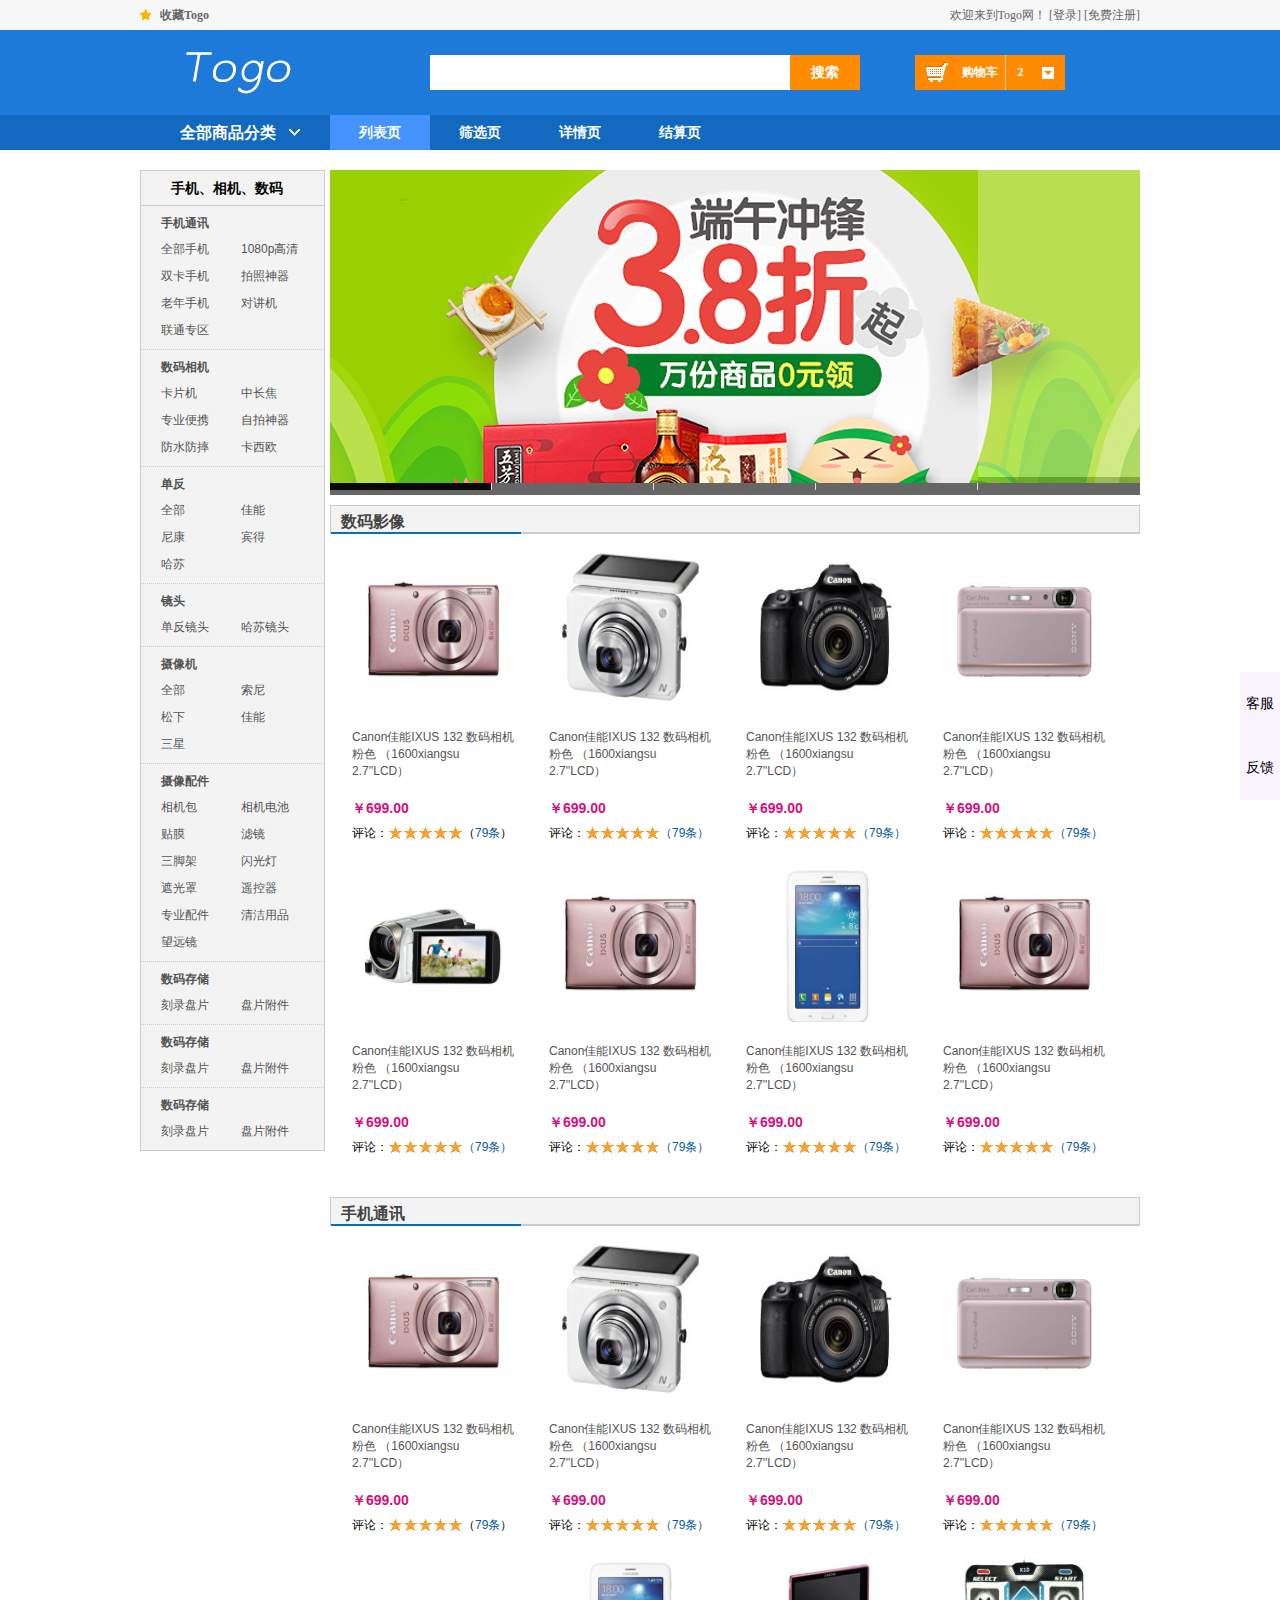
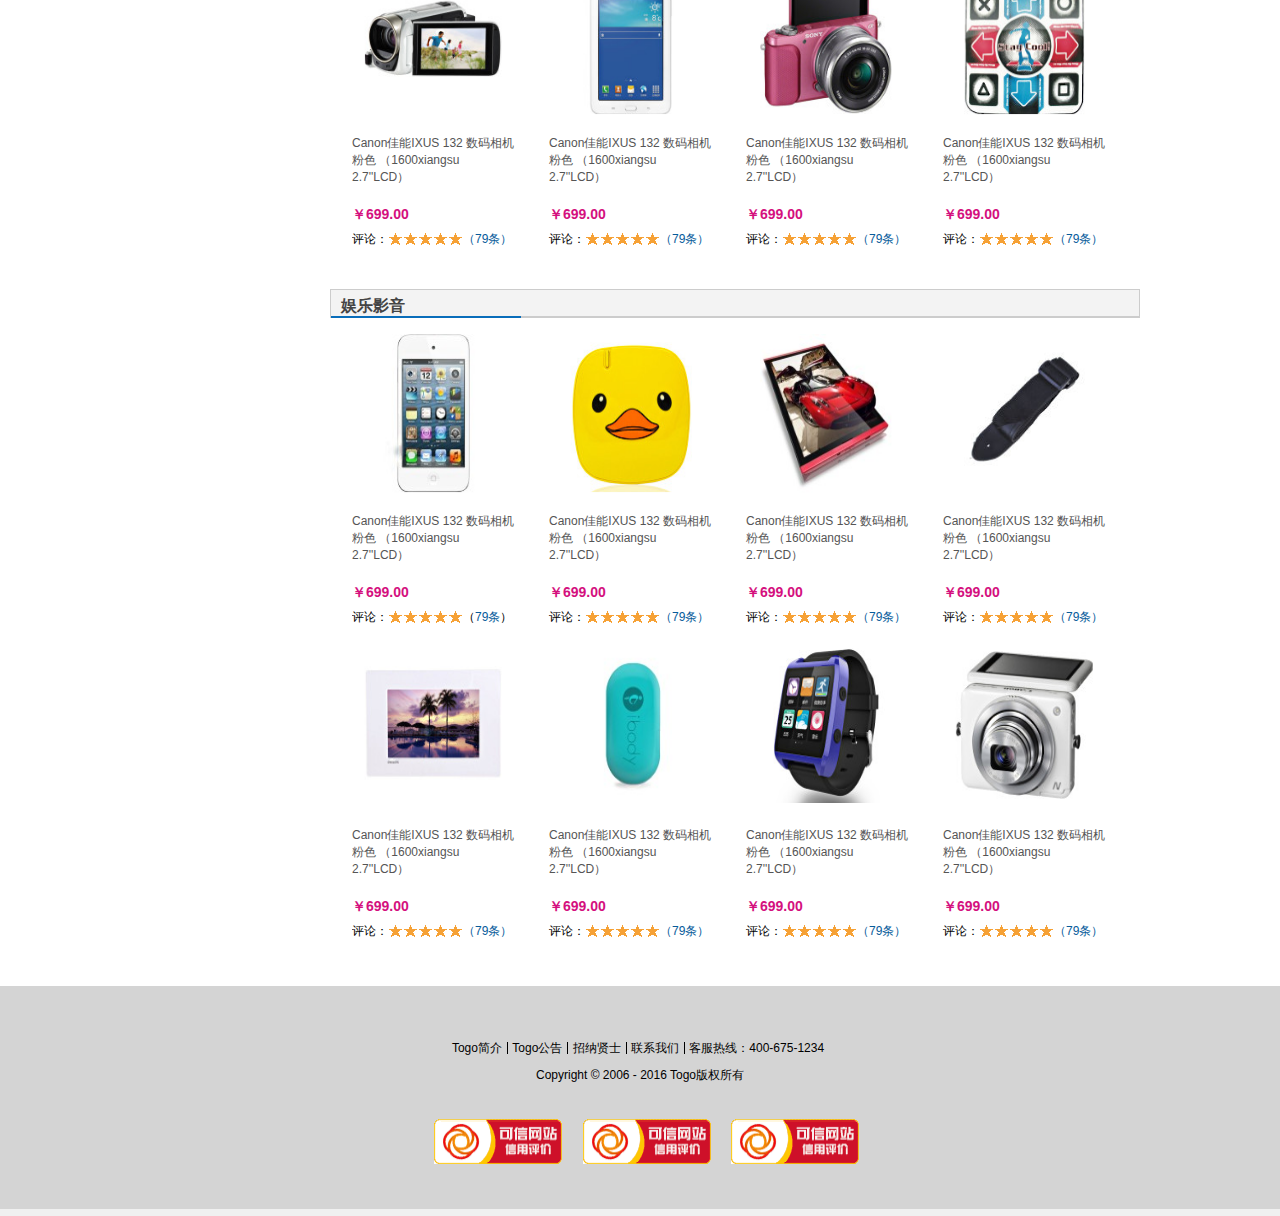
<file: list.html>
<!DOCTYPE html PUBLIC "-//W3C//DTD HTML 4.01 Strict//EN" "http://www.w3.org/TR/html4/strict.dtd">
<html>
<head>
<meta http-equiv="Content-Type" content="text/html; charset=UTF-8">
<title>列表页</title>
<link rel="stylesheet" href="css/normalize.css">
<link rel="stylesheet" href="css/main.css">
</head>
<body>
	<!-- 头部信息start -->
	<div class="top">
		<div class="top-bar">
			<div class="top-bar-cont">
				<span class="top-bar-cont-keep"><a href="#">收藏Togo</a></span> <span
					class="top-bar-cont-welcom"
				>欢迎来到Togo网！ <a href="login.html">[登录]</a> <a href="register.html">[免费注册]</a>
				</span>
			</div>
		</div>
		<div class="top-middle">
			<div class="top-middle-logo">
				<a href="index.html"><img alt="Togo网" src="images/1_04.png"></a>
			</div>
			<div id="seachBox" class="top-middle-seach">
				<span>搜索</span><input type="text" />
			</div>
			<div class="top-middle-car">
                <a href="##" class="top-middle-car-icon">购物车</a><a href="##" class="top-middle-car-num">2</a>
                <div class="top-middle-car-item hide">
                     <div class="car-items">
                         <span class="item-spic"><a href="##"><img alt="" src="./images/3_04.png"></a></span>
                         <span class="item-name"><a href="##">蔡司精选专业级镜头</a></span>
                         <span class="item-price">￥1269.00<i></i></span>
                     </div>
                     <div class="car-items">
                         <span class="item-spic"><a href="##"><img alt="" src="./images/2_35.png"></a></span>
                         <span class="item-name"><a href="##">Canon 佳能数码相机 32G</a></span>
                         <span class="item-price">￥731.00<i></i></span>
                     </div>
                     <div class="goto-cart">
                         <a class="to-cart" href="javascript:void(0);">去结算</a>
                         <p class="car-nums">共2件商品</p>
                         <p class="items-price">￥2999.00</p>
                     </div>
                </div>
            </div>
		</div>
		<div class="top-navbar">
			<div class="top-navbar-nav">
				<div class="top-navbar-nav-list">
					<h2>
						<a href="#">全部商品分类</a>
					</h2>
					<i><img alt="" src="images/1_14.png"></i>
					<!-- 下拉菜单 -->
					<div class="navbar-allnavs-box list-dropdownbar">
						<div class="navbar-allnavs">
							<div class="navs">
								<div class="navs-title">
									<h3>
										<a href="#">手机</a>
									</h3>
									<h3>
										<a href="#">数码</a>
									</h3>
									<h3 class="navs-spacial">
										<a class="spacial" href="#">合约机</a>
									</h3>
								</div>
								<div class="navs-chid">
									<a href="#">小米NOTE</a> <a href="#">荣耀9P</a> <a href="#">单反相机</a>
								</div>
							</div>
						</div>
						<div class="navbar-allnavs">
							<div class="navs">
								<div class="navs-title">
									<h3>
										<a href="#">大家电</a>
									</h3>
								</div>
								<div class="navs-chid">
									<a href="#">冰箱</a> <a href="#">洗衣机</a> <a href="#">空调</a>
								</div>
							</div>
						</div>
						<div class="navbar-allnavs">
							<div class="navs">
								<div class="navs-title">
									<h3>
										<a href="#">厨房用品</a>
									</h3>
									<h3>
										<a href="#">生活电器</a>
									</h3>
									<h3 class="navs-spacial">
										<a class="spacial" href="#">热销款</a>
									</h3>
								</div>
								<div class="navs-chid">
									<a href="#">油烟机</a> <a href="#">整体橱柜</a> <a href="#">微波炉</a>
								</div>
							</div>
						</div>
						<div class="navbar-allnavs">
							<div class="navs">
								<div class="navs-title">
									<h3>
										<a href="#">食品/生鲜</a>
									</h3>
									<h3 class="navs-spacial">
										<a class="spacial" href="#">好酒水</a>
									</h3>
								</div>
								<div class="navs-chid">
									<a href="#">特产</a> <a href="#">进口</a> <a href="#">当季鲜果</a>
								</div>
							</div>
						</div>
						<div class="navbar-allnavs">
							<div class="navs">
								<div class="navs-title">
									<h3>
										<a href="#">电脑</a>
									</h3>
									<h3>
										<a href="#">硬件外设</a>
									</h3>
									<h3 class="navs-spacial">
										<a class="spacial" href="#">装机宝</a>
									</h3>
								</div>
								<div class="navs-chid">
									<a href="#">笔记本</a> <a href="#">平板电脑</a> <a href="#">一体机</a> <a
										href="#"
									>苹果</a>
								</div>
							</div>
						</div>
					</div>
					<!-- 下拉菜单end -->
				</div>
				<div class="top-navbar-nav-sub">
					<ul>
                        <li class="active"><a href="list.html">列表页</a></li>
                        <li><a href="sort.html">筛选页</a></li>
                        <li><a href="detail.html">详情页</a></li>
                        <li><a href="order.html">结算页</a></li>
                    </ul>
				</div>
			</div>
		</div>
	</div>
	<!-- 头部信息 end-->
	<!-- 中间主体部分 start-->
	<div class="wrap list-wrap">
		<div class="wrap-box">
			<!-- 左侧分类 -->
			<div class="left-sidebar">
				<div class="sidebar-title">
					<h3>手机、相机、数码</h3>
				</div>
				<div class="sidebar-subs">
					<dl class="sidebar-sub">
						<dt><a href="##">手机通讯</a></dt>
							<dd><a href="##">全部手机</a></dd>
							<dd><a href="##">1080p高清</a></dd>
							<dd><a href="##">双卡手机</a></dd>
							<dd><a href="##">拍照神器</a></dd>
							<dd><a href="##">老年手机</a></dd>
							<dd><a href="##">对讲机</a></dd>
							<dd><a href="##">联通专区</a></dd>
					</dl>
					<dl class="sidebar-sub">
						<dt><a href="##">数码相机</a></dt>
							<dd><a href="##">卡片机</a></dd>
							<dd><a href="##">中长焦</a></dd>
							<dd><a href="##">专业便携</a></dd>
							<dd><a href="##">自拍神器</a></dd>
							<dd><a href="##">防水防摔</a></dd>
							<dd><a href="##">卡西欧</a></dd>
					</dl>
					<dl class="sidebar-sub">
						<dt><a href="##">单反</a></dt>
							<dd><a href="##">全部</a></dd>
							<dd><a href="##">佳能</a></dd>
							<dd><a href="##">尼康</a></dd>
							<dd><a href="##">宾得</a></dd>
							<dd><a href="##">哈苏</a></dd>
					</dl>
					<dl class="sidebar-sub">
						<dt><a href="##">镜头</a></dt>
							<dd><a href="##">单反镜头</a></dd>
							<dd><a href="##">哈苏镜头</a></dd>
					</dl>
					<dl class="sidebar-sub">
						<dt><a href="##">摄像机</a></dt>
							<dd><a href="##">全部</a></dd>
							<dd><a href="##">索尼</a></dd>
							<dd><a href="##">松下</a></dd>
							<dd><a href="##">佳能</a></dd>
							<dd><a href="##">三星</a></dd>
					</dl>
					<dl class="sidebar-sub">
						<dt><a href="##">摄像配件</a></dt>
							<dd><a href="##">相机包</a></dd>
							<dd><a href="##">相机电池</a></dd>
							<dd><a href="##">贴膜</a></dd>
							<dd><a href="##">滤镜</a></dd>
							<dd><a href="##">三脚架</a></dd>
							<dd><a href="##">闪光灯</a></dd>
							<dd><a href="##">遮光罩</a></dd>
							<dd><a href="##">遥控器</a></dd>
							<dd><a href="##">专业配件</a></dd>
							<dd><a href="##">清洁用品</a></dd>
							<dd><a href="##">望远镜</a></dd>
					</dl>
					<dl class="sidebar-sub">
						<dt><a href="##">数码存储</a></dt>
							<dd><a href="##">刻录盘片</a></dd>
							<dd><a href="##">盘片附件</a></dd>
					</dl>
					<dl class="sidebar-sub">
						<dt><a href="##">数码存储</a></dt>
							<dd><a href="##">刻录盘片</a></dd>
							<dd><a href="##">盘片附件</a></dd>
					</dl>
					<dl class="sidebar-sub">
						<dt><a href="##">数码存储</a></dt>
							<dd><a href="##">刻录盘片</a></dd>
							<dd><a href="##">盘片附件</a></dd>
					</dl>
				</div>
			</div>
			<!-- 左侧分类 end-->
			<!-- 二级菜单	 -->
			<div class="wrap-box-second box-second-states">
				<div class="second-navbox">
					<div class="second-navbox-list">
						<h4>
							<a href="#">电脑整机</a>
						</h4>
						<ul>
							<li><a href="#">电脑整机</a></li>
							<li><a href="#">电整机</a></li>
							<li><a href="#">电脑整机</a></li>
							<li><a href="#">电脑整机</a></li>
							<li><a href="#">电脑机</a></li>
							<li><a href="#">电脑整机</a></li>
							<li><a href="#">电脑整机</a></li>
							<li><a href="#">电脑机</a></li>
							<li><a href="#">电脑机</a></li>
						</ul>
					</div>
					<div class="second-navbox-list">
						<h4>
							<a href="#">装机配件</a>
						</h4>
						<ul>
							<li><a href="#">CPU</a></li>
							<li><a href="#">硬盘</a></li>
							<li><a href="#">主板</a></li>
							<li><a href="#">高清屏</a></li>
							<li><a href="#">内存卡</a></li>
							<li><a href="#">鼠标键盘</a></li>
						</ul>
					</div>
					<div class="second-navbox-list">
						<h4>
							<a href="#">装机配件</a>
						</h4>
						<ul>
							<li><a href="#">CPU</a></li>
							<li><a href="#">硬盘</a></li>
							<li><a href="#">主板</a></li>
							<li><a href="#">高清屏</a></li>
							<li><a href="#">内存卡</a></li>
							<li><a href="#">鼠标键盘</a></li>
						</ul>
					</div>
					<div class="second-navbox-list">
						<h4>
							<a href="#">装机配件</a>
						</h4>
						<ul>
							<li><a href="#">CPU</a></li>
							<li><a href="#">硬盘</a></li>
							<li><a href="#">主板</a></li>
							<li><a href="#">高清屏</a></li>
							<li><a href="#">内存卡</a></li>
							<li><a href="#">鼠标键盘</a></li>
							<li><a href="#">主板</a></li>
							<li><a href="#">高清屏</a></li>
							<li><a href="#">内存卡</a></li>
							<li><a href="#">鼠标键盘</a></li>
							<li><a href="#">主板</a></li>
							<li><a href="#">高清屏</a></li>
							<li><a href="#">内存卡</a></li>
							<li><a href="#">鼠标键盘</a></li>
						</ul>
					</div>
					<div class="second-navbox-list">
						<h4>
							<a href="#">装机配件</a>
						</h4>
						<ul>
							<li><a href="#">CPU</a></li>
							<li><a href="#">硬盘</a></li>
							<li><a href="#">主板</a></li>
							<li><a href="#">高清屏</a></li>
							<li><a href="#">内存卡</a></li>
							<li><a href="#">鼠标键盘</a></li>
						</ul>
					</div>
					<div class="second-navbox-list">
						<h4>
							<a href="#">装机配件</a>
						</h4>
						<ul>
							<li><a href="#">CPU</a></li>
							<li><a href="#">硬盘</a></li>
							<li><a href="#">主板</a></li>
							<li><a href="#">高清屏</a></li>
							<li><a href="#">内存卡</a></li>
							<li><a href="#">鼠标键盘</a></li>
							<li><a href="#">内存卡</a></li>
							<li><a href="#">鼠标键盘</a></li>
							<li><a href="#">内存卡</a></li>
							<li><a href="#">鼠标键盘</a></li>
							<li><a href="#">内存卡</a></li>
							<li><a href="#">鼠标键盘</a></li>
							<li><a href="#">内存卡</a></li>
							<li><a href="#">鼠标键盘</a></li>
						</ul>
					</div>
					<div class="last-list">
						<ul>
							<li><span><a href="#">电脑整机频道</a></span> <span><a
									href="#"
								>硬件/外设频道</a></span></li>
						</ul>
					</div>
				</div>
			</div>
			<div class="wrap-box-second box-second-states">
				<div class="second-navbox">
					<div class="second-navbox-list">
						<h4>
							<a href="#">大小家电</a>
						</h4>
						<ul>
							<li><a href="#">4K屏电视机</a></li>
							<li><a href="#">互联网电视</a></li>
							<li><a href="#">滚筒洗衣机</a></li>
							<li><a href="#">格力空调</a></li>
							<li><a href="#">电脑机</a></li>
							<li><a href="#">海尔冰箱</a></li>
							<li><a href="#">松下电器</a></li>
							<li><a href="#">一体家装</a></li>
							<li><a href="#">打折促销</a></li>
						</ul>
					</div>
					<div class="second-navbox-list">
						<h4>
							<a href="#">装机配件</a>
						</h4>
						<ul>
							<li><a href="#">电脑整机</a></li>
							<li><a href="#">笔记本</a></li>
							<li><a href="#">游戏本</a></li>
							<li><a href="#">平板电脑</a></li>
							<li><a href="#">配件</a></li>
							<li><a href="#">台式机</a></li>
							<li><a href="#">一体机</a></li>
							<li><a href="#">服务器/工作站</a></li>
							<li><a href="#">笔记本配件</a></li>
						</ul>
					</div>
					<div class="second-navbox-list">
						<h4>
							<a href="#">厨具</a>
						</h4>
						<ul>
							<li><a href="#">烹饪锅具</a></li>
							<li><a href="#">刀剪</a></li>
							<li><a href="#">菜板</a></li>
							<li><a href="#">厨房配件</a></li>
							<li><a href="#">水具</a></li>
							<li><a href="#">酒具</a></li>
							<li><a href="#">餐具</a></li>
							<li><a href="#">茶具/咖啡具</a></li>
						</ul>
					</div>
					<div class="second-navbox-list">
						<h4>
							<a href="#">装机配件</a>
						</h4>
						<ul>
							<li><a href="#">CPU</a></li>
							<li><a href="#">硬盘</a></li>
							<li><a href="#">主板</a></li>
							<li><a href="#">高清屏</a></li>
							<li><a href="#">内存卡</a></li>
							<li><a href="#">鼠标键盘</a></li>
							<li><a href="#">主板</a></li>
							<li><a href="#">高清屏</a></li>
							<li><a href="#">内存卡</a></li>
							<li><a href="#">鼠标键盘</a></li>
							<li><a href="#">主板</a></li>
							<li><a href="#">高清屏</a></li>
							<li><a href="#">内存卡</a></li>
							<li><a href="#">鼠标键盘</a></li>
						</ul>
					</div>
					<div class="second-navbox-list">
						<h4>
							<a href="#">装机配件</a>
						</h4>
						<ul>
							<li><a href="#">CPU</a></li>
							<li><a href="#">硬盘</a></li>
							<li><a href="#">主板</a></li>
							<li><a href="#">高清屏</a></li>
							<li><a href="#">内存卡</a></li>
							<li><a href="#">鼠标键盘</a></li>
						</ul>
					</div>
					<div class="second-navbox-list">
						<h4>
							<a href="#">装机配件</a>
						</h4>
						<ul>
							<li><a href="#">CPU</a></li>
							<li><a href="#">硬盘</a></li>
							<li><a href="#">主板</a></li>
							<li><a href="#">高屏</a></li>
							<li><a href="#">内存卡</a></li>
							<li><a href="#">鼠键盘</a></li>
							<li><a href="#">内卡</a></li>
							<li><a href="#">鼠标键盘</a></li>
							<li><a href="#">内存卡</a></li>
							<li><a href="#">鼠键盘</a></li>
							<li><a href="#">内存卡</a></li>
							<li><a href="#">鼠标键盘</a></li>
							<li><a href="#">内存</a></li>
							<li><a href="#">鼠标键盘</a></li>
						</ul>
					</div>
				</div>
			</div>
			<div class="wrap-box-second box-second-states">
				<div class="second-navbox">
					<div class="second-navbox-list">
						<h4>
							<a href="#">女装</a>
						</h4>
						<ul>
							<li><a href="#">连衣裙</a></li>
							<li><a href="#">T恤</a></li>
							<li><a href="#">雪纺衫</a></li>
							<li><a href="#">衬衫</a></li>
							<li><a href="#">休闲裤</a></li>
							<li><a href="#">牛仔裤</a></li>
							<li><a href="#">针织衫</a></li>
							<li><a href="#">短外套</a></li>
							<li><a href="#">卫衣</a></li>
							<li><a href="#">小西装</a></li>
							<li><a href="#">风衣/毛呢大衣</a></li>
						</ul>
					</div>
					<div class="second-navbox-list">
						<h4>
							<a href="#">装机配件</a>
						</h4>
						<ul>
							<li><a href="#">CPU</a></li>
							<li><a href="#">硬盘</a></li>
							<li><a href="#">主板</a></li>
							<li><a href="#">高清屏</a></li>
							<li><a href="#">内存卡</a></li>
							<li><a href="#">鼠标键盘</a></li>
						</ul>
					</div>
					<div class="second-navbox-list">
						<h4>
							<a href="#">装机配件</a>
						</h4>
						<ul>
							<li><a href="#">CPU</a></li>
							<li><a href="#">硬盘</a></li>
							<li><a href="#">主板</a></li>
							<li><a href="#">高清屏</a></li>
							<li><a href="#">内存卡</a></li>
							<li><a href="#">鼠标键盘</a></li>
						</ul>
					</div>
					<div class="second-navbox-list">
						<h4>
							<a href="#">装机配件</a>
						</h4>
						<ul>
							<li><a href="#">CPU</a></li>
							<li><a href="#">硬盘</a></li>
							<li><a href="#">主板</a></li>
							<li><a href="#">高清屏</a></li>
							<li><a href="#">内存卡</a></li>
							<li><a href="#">鼠标键盘</a></li>
							<li><a href="#">主板</a></li>
							<li><a href="#">高清屏</a></li>
							<li><a href="#">内存卡</a></li>
							<li><a href="#">鼠标键盘</a></li>
							<li><a href="#">主板</a></li>
							<li><a href="#">高清屏</a></li>
							<li><a href="#">内存卡</a></li>
							<li><a href="#">鼠标键盘</a></li>
						</ul>
					</div>
					<div class="second-navbox-list">
						<h4>
							<a href="#">装机配件</a>
						</h4>
						<ul>
							<li><a href="#">CPU</a></li>
							<li><a href="#">硬盘</a></li>
							<li><a href="#">主板</a></li>
							<li><a href="#">高清屏</a></li>
							<li><a href="#">内存卡</a></li>
							<li><a href="#">鼠标键盘</a></li>
						</ul>
					</div>
					<div class="second-navbox-list">
						<h4>
							<a href="#">装机配件</a>
						</h4>
						<ul>
							<li><a href="#">CPU</a></li>
							<li><a href="#">硬盘</a></li>
							<li><a href="#">主板</a></li>
							<li><a href="#">高清屏</a></li>
							<li><a href="#">内存卡</a></li>
							<li><a href="#">鼠标键盘</a></li>
							<li><a href="#">内存卡</a></li>
							<li><a href="#">鼠标键盘</a></li>
							<li><a href="#">内存卡</a></li>
							<li><a href="#">鼠标键盘</a></li>
							<li><a href="#">内存卡</a></li>
							<li><a href="#">鼠标键盘</a></li>
							<li><a href="#">内存卡</a></li>
							<li><a href="#">鼠标键盘</a></li>
						</ul>
					</div>
					<div class="last-list">
						<ul>
							<li><span><a href="#">电脑整机频道</a></span> <span><a
									href="#"
								>硬件/外设频道</a></span></li>
						</ul>
					</div>
				</div>
			</div>
			<div class="wrap-box-second box-second-states">
				<div class="second-navbox">
					<div class="second-navbox-list">
						<h4>
							<a href="#">电脑整机</a>
						</h4>
						<ul>
							<li><a href="#">电脑整机</a></li>
							<li><a href="#">电整机</a></li>
							<li><a href="#">电脑整机</a></li>
							<li><a href="#">电脑整机</a></li>
							<li><a href="#">电脑机</a></li>
							<li><a href="#">电脑整机</a></li>
							<li><a href="#">电脑整机</a></li>
							<li><a href="#">电脑机</a></li>
							<li><a href="#">电脑机</a></li>
						</ul>
					</div>
					<div class="second-navbox-list">
						<h4>
							<a href="#">装机配件</a>
						</h4>
						<ul>
							<li><a href="#">CPU</a></li>
							<li><a href="#">硬盘</a></li>
							<li><a href="#">主板</a></li>
							<li><a href="#">高清屏</a></li>
							<li><a href="#">内存卡</a></li>
							<li><a href="#">鼠标键盘</a></li>
						</ul>
					</div>
					<div class="second-navbox-list">
						<h4>
							<a href="#">装机配件</a>
						</h4>
						<ul>
							<li><a href="#">CPU</a></li>
							<li><a href="#">硬盘</a></li>
							<li><a href="#">主板</a></li>
							<li><a href="#">高清屏</a></li>
							<li><a href="#">内存卡</a></li>
							<li><a href="#">鼠标键盘</a></li>
						</ul>
					</div>
					<div class="second-navbox-list">
						<h4>
							<a href="#">装机配件</a>
						</h4>
						<ul>
							<li><a href="#">CPU</a></li>
							<li><a href="#">硬盘</a></li>
							<li><a href="#">主板</a></li>
							<li><a href="#">高清屏</a></li>
							<li><a href="#">内存卡</a></li>
							<li><a href="#">鼠标键盘</a></li>
							<li><a href="#">主板</a></li>
							<li><a href="#">高清屏</a></li>
							<li><a href="#">内存卡</a></li>
							<li><a href="#">鼠标键盘</a></li>
							<li><a href="#">主板</a></li>
							<li><a href="#">高清屏</a></li>
							<li><a href="#">内存卡</a></li>
							<li><a href="#">鼠标键盘</a></li>
						</ul>
					</div>
					<div class="second-navbox-list">
						<h4>
							<a href="#">装机配件</a>
						</h4>
						<ul>
							<li><a href="#">CPU</a></li>
							<li><a href="#">硬盘</a></li>
							<li><a href="#">主板</a></li>
							<li><a href="#">高清屏</a></li>
							<li><a href="#">内存卡</a></li>
							<li><a href="#">鼠标键盘</a></li>
						</ul>
					</div>
					<div class="second-navbox-list">
						<h4>
							<a href="#">装机配件</a>
						</h4>
						<ul>
							<li><a href="#">CPU</a></li>
							<li><a href="#">硬盘</a></li>
							<li><a href="#">主板</a></li>
							<li><a href="#">高清屏</a></li>
							<li><a href="#">内存卡</a></li>
							<li><a href="#">鼠标键盘</a></li>
							<li><a href="#">内存卡</a></li>
							<li><a href="#">鼠标键盘</a></li>
							<li><a href="#">内存卡</a></li>
							<li><a href="#">鼠标键盘</a></li>
							<li><a href="#">内存卡</a></li>
							<li><a href="#">鼠标键盘</a></li>
							<li><a href="#">内存卡</a></li>
							<li><a href="#">鼠标键盘</a></li>
						</ul>
					</div>
					<div class="last-list">
						<ul>
							<li><span><a href="#">电脑整机频道</a></span> <span><a
									href="#"
								>硬件/外设频道</a></span></li>
						</ul>
					</div>
				</div>
			</div>
			<div class="wrap-box-second box-second-states">
				<div class="second-navbox">
					<div class="second-navbox-list">
						<h4>
							<a href="#">电脑整机</a>
						</h4>
						<ul>
							<li><a href="#">电脑整机</a></li>
							<li><a href="#">电整机</a></li>
							<li><a href="#">电脑整机</a></li>
							<li><a href="#">电脑整机</a></li>
							<li><a href="#">电脑机</a></li>
							<li><a href="#">电脑整机</a></li>
							<li><a href="#">电脑整机</a></li>
							<li><a href="#">电脑机</a></li>
							<li><a href="#">电脑机</a></li>
						</ul>
					</div>
					<div class="second-navbox-list">
						<h4>
							<a href="#">运动户外</a>
						</h4>
						<ul>
							<li><a href="#">CPU</a></li>
							<li><a href="#">硬盘</a></li>
							<li><a href="#">主板</a></li>
							<li><a href="#">高清屏</a></li>
							<li><a href="#">内存卡</a></li>
							<li><a href="#">鼠标键盘</a></li>
						</ul>
					</div>
					<div class="second-navbox-list">
						<h4>
							<a href="#">时尚休闲</a>
						</h4>
						<ul>
							<li><a href="#">CPU</a></li>
							<li><a href="#">硬盘</a></li>
							<li><a href="#">主板</a></li>
							<li><a href="#">拖鞋盘</a></li>
							<li><a href="#">内存卡</a></li>
							<li><a href="#">鼠标键盘</a></li>
						</ul>
					</div>
					<div class="second-navbox-list">
						<h4>
							<a href="#">夏日必备</a>
						</h4>
						<ul>
							<li><a href="#">CPU</a></li>
							<li><a href="#">硬盘</a></li>
							<li><a href="#">主板</a></li>
							<li><a href="#">高清屏</a></li>
							<li><a href="#">专项运动鞋</a></li>
							<li><a href="#">鼠标键盘</a></li>
							<li><a href="#">主板</a></li>
							<li><a href="#">高清屏</a></li>
							<li><a href="#">训练鞋</a></li>
							<li><a href="#">鼠标键盘</a></li>
							<li><a href="#">主板</a></li>
							<li><a href="#">高清屏</a></li>
							<li><a href="#">内存卡</a></li>
							<li><a href="#">乒羽网鞋</a></li>
						</ul>
					</div>
					<div class="second-navbox-list">
						<h4>
							<a href="#">装机配件</a>
						</h4>
						<ul>
							<li><a href="#">CPU</a></li>
							<li><a href="#">帆布鞋</a></li>
							<li><a href="#">主板</a></li>
							<li><a href="#">运动包</a></li>
							<li><a href="#">内存卡</a></li>
							<li><a href="#">足球鞋</a></li>
						</ul>
					</div>
					<div class="second-navbox-list">
						<h4>
							<a href="#">清凉套装</a>
						</h4>
						<ul>
							<li><a href="#">篮球鞋</a></li>
							<li><a href="#">硬盘</a></li>
							<li><a href="#">主板</a></li>
							<li><a href="#">高清屏</a></li>
							<li><a href="#">内存卡</a></li>
							<li><a href="#">运动鞋</a></li>
							<li><a href="#">内存卡</a></li>
							<li><a href="#">鼠标键盘</a></li>
							<li><a href="#">内存卡</a></li>
							<li><a href="#">跑步鞋</a></li>
							<li><a href="#">休闲鞋</a></li>
							<li><a href="#">鼠标键盘</a></li>
							<li><a href="#">内存卡</a></li>
							<li><a href="#">板鞋</a></li>
						</ul>
					</div>
					<div class="last-list">
						<ul>
							<li><span><a href="#">电脑整机频道</a></span> <span><a
									href="#"
								>硬件/外设频道</a></span></li>
						</ul>
					</div>
				</div>
			</div>
			<!-- 二级菜单end -->
			<!-- 图片轮播  -->
			<div class="wrap-box-foucs">
				<div id="focus">
					<div class="loading">
						<img alt="loading" src="js/myfocus/mf-pattern/img/loading.gif">
					</div>
					<div class="pic">
						<ul>
							<li><a href=""><img src="images/1_03.png"></a></li>
							<li><a href=""><img src="images/b1.jpg"></a></li>
							<li><a href=""><img src="images/b2.jpg"></a></li>
							<li><a href=""><img src="images/b3.jpg"></a></li>
							<li><a href=""><img src="images/b4.jpg"></a></li>
						</ul>
					</div>
				</div>
			</div>
			<!-- 图片轮播end  -->
			<div class="list-floor">
				<div class="floor-list">
					<div class="list-title"><h4>数码影像</h4></div>
					<div class="floor-goodlist">
						<ul>
							<li>
								<a href="##"><img alt="" src="./images/2_20.png"></a>
								<p><a href="##">Canon佳能IXUS 132 数码相机 粉色 （1600xiangsu 2.7''LCD）</a></p>
								<span class="list-price">￥699.00</span>
								<span class="list-review">评论：<i class="star"></i>（<i class="review-sum">79条</i>）</span>
							</li>
							<li>
								<a href="##"><img alt="" src="./images/2_21.png"></a>
								<p><a href="##">Canon佳能IXUS 132 数码相机 粉色 （1600xiangsu 2.7''LCD）</a></p>
								<span class="list-price">￥699.00</span>
								<span class="list-review">评论：<i class="star"></i><i class="review-sum">（79条）</i></span>
							</li>
							<li>
								<a href="##"><img alt="" src="./images/2_23.png"></a>
								<p><a href="##">Canon佳能IXUS 132 数码相机 粉色 （1600xiangsu 2.7''LCD）</a></p>
								<span class="list-price">￥699.00</span>
								<span class="list-review">评论：<i class="star"></i><i class="review-sum">（79条）</i></span>
							</li>
							<li>
								<a href="##"><img alt="" src="./images/2_32.png"></a>
								<p><a href="##">Canon佳能IXUS 132 数码相机 粉色 （1600xiangsu 2.7''LCD）</a></p>
								<span class="list-price">￥699.00</span>
								<span class="list-review">评论：<i class="star"></i><i class="review-sum">（79条）</i></span>
							</li>
							<li>
								<a href="##"><img alt="" src="./images/2_33.png"></a>
								<p><a href="##">Canon佳能IXUS 132 数码相机 粉色 （1600xiangsu 2.7''LCD）</a></p>
								<span class="list-price">￥699.00</span>
								<span class="list-review">评论：<i class="star"></i><i class="review-sum">（79条）</i></span>
							</li>
							<li>
								<a href="##"><img alt="" src="./images/2_20.png"></a>
								<p><a href="##">Canon佳能IXUS 132 数码相机 粉色 （1600xiangsu 2.7''LCD）</a></p>
								<span class="list-price">￥699.00</span>
								<span class="list-review">评论：<i class="star"></i><i class="review-sum">（79条）</i></span>
							</li>
							<li>
								<a href="##"><img alt="" src="./images/2_34.png"></a>
								<p><a href="##">Canon佳能IXUS 132 数码相机 粉色 （1600xiangsu 2.7''LCD）</a></p>
								<span class="list-price">￥699.00</span>
								<span class="list-review">评论：<i class="star"></i><i class="review-sum">（79条）</i></span>
							</li>
							<li>
								<a href="##"><img alt="" src="./images/2_20.png"></a>
								<p><a href="##">Canon佳能IXUS 132 数码相机 粉色 （1600xiangsu 2.7''LCD）</a></p>
								<span class="list-price">￥699.00</span>
								<span class="list-review">评论：<i class="star"></i><i class="review-sum">（79条）</i></span>
							</li>
						</ul>
					</div>
				</div>
				<div class="floor-list">
					<div class="list-title"><h4>手机通讯</h4></div>
					<div class="floor-goodlist">
						<ul>
							<li>
								<a href="##"><img alt="" src="./images/2_20.png"></a>
								<p><a href="##">Canon佳能IXUS 132 数码相机 粉色 （1600xiangsu 2.7''LCD）</a></p>
								<span class="list-price">￥699.00</span>
								<span class="list-review">评论：<i class="star"></i>（<i class="review-sum">79条</i>）</span>
							</li>
							<li>
								<a href="##"><img alt="" src="./images/2_21.png"></a>
								<p><a href="##">Canon佳能IXUS 132 数码相机 粉色 （1600xiangsu 2.7''LCD）</a></p>
								<span class="list-price">￥699.00</span>
								<span class="list-review">评论：<i class="star"></i><i class="review-sum">（79条）</i></span>
							</li>
							<li>
								<a href="##"><img alt="" src="./images/2_23.png"></a>
								<p><a href="##">Canon佳能IXUS 132 数码相机 粉色 （1600xiangsu 2.7''LCD）</a></p>
								<span class="list-price">￥699.00</span>
								<span class="list-review">评论：<i class="star"></i><i class="review-sum">（79条）</i></span>
							</li>
							<li>
								<a href="##"><img alt="" src="./images/2_32.png"></a>
								<p><a href="##">Canon佳能IXUS 132 数码相机 粉色 （1600xiangsu 2.7''LCD）</a></p>
								<span class="list-price">￥699.00</span>
								<span class="list-review">评论：<i class="star"></i><i class="review-sum">（79条）</i></span>
							</li>
							<li>
								<a href="##"><img alt="" src="./images/2_33.png"></a>
								<p><a href="##">Canon佳能IXUS 132 数码相机 粉色 （1600xiangsu 2.7''LCD）</a></p>
								<span class="list-price">￥699.00</span>
								<span class="list-review">评论：<i class="star"></i><i class="review-sum">（79条）</i></span>
							</li>
							<li>
								<a href="##"><img alt="" src="./images/2_34.png"></a>
								<p><a href="##">Canon佳能IXUS 132 数码相机 粉色 （1600xiangsu 2.7''LCD）</a></p>
								<span class="list-price">￥699.00</span>
								<span class="list-review">评论：<i class="star"></i><i class="review-sum">（79条）</i></span>
							</li>
							<li>
								<a href="##"><img alt="" src="./images/2_35.png"></a>
								<p><a href="##">Canon佳能IXUS 132 数码相机 粉色 （1600xiangsu 2.7''LCD）</a></p>
								<span class="list-price">￥699.00</span>
								<span class="list-review">评论：<i class="star"></i><i class="review-sum">（79条）</i></span>
							</li>
							<li>
								<a href="##"><img alt="" src="./images/2_44.png"></a>
								<p><a href="##">Canon佳能IXUS 132 数码相机 粉色 （1600xiangsu 2.7''LCD）</a></p>
								<span class="list-price">￥699.00</span>
								<span class="list-review">评论：<i class="star"></i><i class="review-sum">（79条）</i></span>
							</li>
						</ul>
					</div>
				</div>
				<div class="floor-list">
					<div class="list-title"><h4>娱乐影音</h4></div>
					<div class="floor-goodlist">
						<ul>
							<li>
								<a href="##"><img alt="" src="./images/2_45.png"></a>
								<p><a href="##">Canon佳能IXUS 132 数码相机 粉色 （1600xiangsu 2.7''LCD）</a></p>
								<span class="list-price">￥699.00</span>
								<span class="list-review">评论：<i class="star"></i>（<i class="review-sum">79条</i>）</span>
							</li>
							<li>
								<a href="##"><img alt="" src="./images/2_46.png"></a>
								<p><a href="##">Canon佳能IXUS 132 数码相机 粉色 （1600xiangsu 2.7''LCD）</a></p>
								<span class="list-price">￥699.00</span>
								<span class="list-review">评论：<i class="star"></i><i class="review-sum">（79条）</i></span>
							</li>
							<li>
								<a href="##"><img alt="" src="./images/2_47.png"></a>
								<p><a href="##">Canon佳能IXUS 132 数码相机 粉色 （1600xiangsu 2.7''LCD）</a></p>
								<span class="list-price">￥699.00</span>
								<span class="list-review">评论：<i class="star"></i><i class="review-sum">（79条）</i></span>
							</li>
							<li>
								<a href="##"><img alt="" src="./images/2_56.png"></a>
								<p><a href="##">Canon佳能IXUS 132 数码相机 粉色 （1600xiangsu 2.7''LCD）</a></p>
								<span class="list-price">￥699.00</span>
								<span class="list-review">评论：<i class="star"></i><i class="review-sum">（79条）</i></span>
							</li>
							<li>
								<a href="##"><img alt="" src="./images/2_57.png"></a>
								<p><a href="##">Canon佳能IXUS 132 数码相机 粉色 （1600xiangsu 2.7''LCD）</a></p>
								<span class="list-price">￥699.00</span>
								<span class="list-review">评论：<i class="star"></i><i class="review-sum">（79条）</i></span>
							</li>
							<li>
								<a href="##"><img alt="" src="./images/2_58.png"></a>
								<p><a href="##">Canon佳能IXUS 132 数码相机 粉色 （1600xiangsu 2.7''LCD）</a></p>
								<span class="list-price">￥699.00</span>
								<span class="list-review">评论：<i class="star"></i><i class="review-sum">（79条）</i></span>
							</li>
							<li>
								<a href="##"><img alt="" src="./images/2_59.png"></a>
								<p><a href="##">Canon佳能IXUS 132 数码相机 粉色 （1600xiangsu 2.7''LCD）</a></p>
								<span class="list-price">￥699.00</span>
								<span class="list-review">评论：<i class="star"></i><i class="review-sum">（79条）</i></span>
							</li>
							<li>
								<a href="##"><img alt="" src="./images/2_21.png"></a>
								<p><a href="##">Canon佳能IXUS 132 数码相机 粉色 （1600xiangsu 2.7''LCD）</a></p>
								<span class="list-price">￥699.00</span>
								<span class="list-review">评论：<i class="star"></i><i class="review-sum">（79条）</i></span>
							</li>
						</ul>
					</div>
				</div>
			</div>
		</div>
	</div>
	<!-- 中间主体部分end -->
	<!-- 底部声明start -->
	<div class="foot">
		<div class="foot-content">
			<div class="copyright">
				<p>
					<a href="#">Togo简介</a> <a href="#">Togo公告</a> <a href="#">招纳贤士</a> <a
						href="#"
					>联系我们</a> <a href="#">客服热线：400-675-1234</a>
				</p>
				<p>Copyright &copy; 2006 - 2016 Togo版权所有</p>
			</div>
			<div class="foot-link">
				 <img alt=""
					src="images/1_37.png"
				> <img alt="" src="images/1_37.png"> <img alt=""
					src="images/1_37.png"
				>
			</div>
		</div>
	</div>
	<!-- 底部声明end -->
	<!-- 固定rightbar -->
	<div id="rightbar" class="rightbar">
		<ul>
			<li><span class="service">客服</span><i>联系客服</i></li>
			<li><span class="contact">反馈</span><i>问题反馈</i></li>
			<li id="gotoTop"></li>
		</ul>
	</div>
	<!-- 固定rightbar end -->
	<!--引入myFocus库-->
	<script type="text/javascript" src="js/myfocus/myfocus-2.0.4.full.js"></script>
	<script type="text/javascript" src="js/components.js"></script>
	<script type="text/javascript" src="js/main.js"></script>
</body>
</html>
</file>
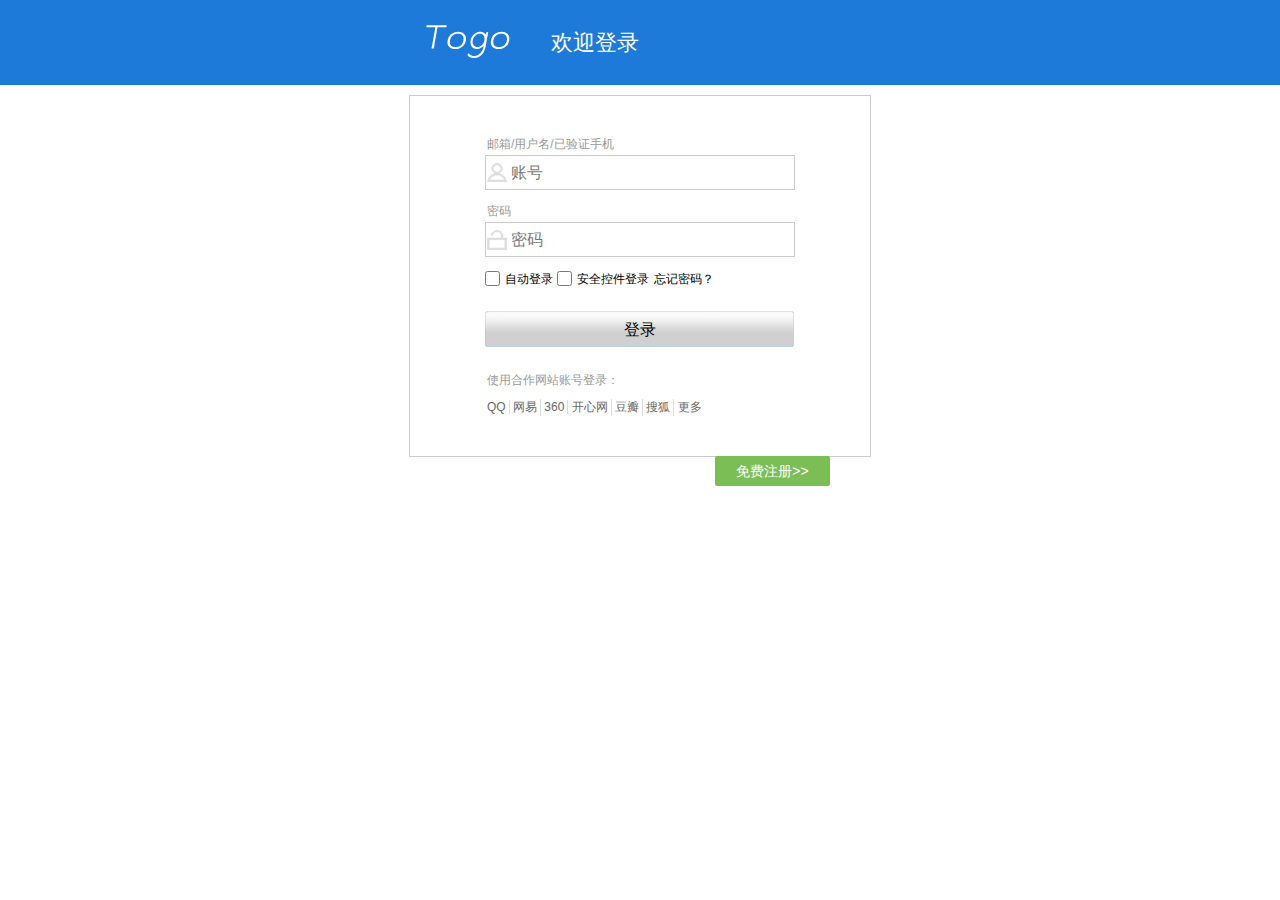
<file: login.html>
<!DOCTYPE html PUBLIC "-//W3C//DTD HTML 4.01 Strict//EN" "http://www.w3.org/TR/html4/strict.dtd">
<html>
<head>
<meta http-equiv="Content-Type" content="text/html; charset=UTF-8">
<title>登录</title>
<link rel="stylesheet" href="css/normalize.css">
<link rel="stylesheet" href="css/style.css">
</head>
<body>
	<div class="top-bar">
		<div class="logo">
			<a href="index.html"><img alt="" src="images/logo.png"></a> <span>欢迎登录</span>
		</div>
	</div>
	<div class="login-form">
		<form action="#">
			<div class="login-info">
				<p>邮箱/用户名/已验证手机</p>
					<div class="username-input"><i class="user-icon"></i><input type="text" placeholder="账号" id="username" /></div>
				<p>密码</p>
					<div class="password-input"><i class="password-icon"></i><input type="password" placeholder="密码" id="password"/></div>
				<div class="save-longin">
					<input type="checkbox" id="auto-login"><label for="auto-login">自动登录</label>
					<input type="checkbox" id="save-widget"><label for="save-widget">安全控件登录</label>
					<span><a href="#">忘记密码？</a></span>
				</div>
				<div class="error">
					<span id="error-show" class="error-show"></span>
				</div>
				<input class="login-btn" type="button" value="登录" />
				<div class="link">
					<p>使用合作网站账号登录：</p>
					<p>
						<a href="#">QQ</a>
						<a href="#">网易</a>
						<a href="#">360</a>
						<a href="#">开心网</a>
						<a href="#">豆瓣</a>
						<a href="#">搜狐</a>
						<a href="#">更多</a>
					</p>
				</div>
			</div>
		</form>
		<div>
			<a class="free-reg" href="register.html">免费注册&gt;&gt;</a>
		</div>
	</div>
</body>
<script type="text/javascript" src="js/components.js"></script>
<script type="text/javascript" src="js/checkjs.js"></script>
<script type="text/javascript">
    enventUtil.addHandler(login_btn,"click",logshowError);//进行表单验证
</script>
</html>
</file>
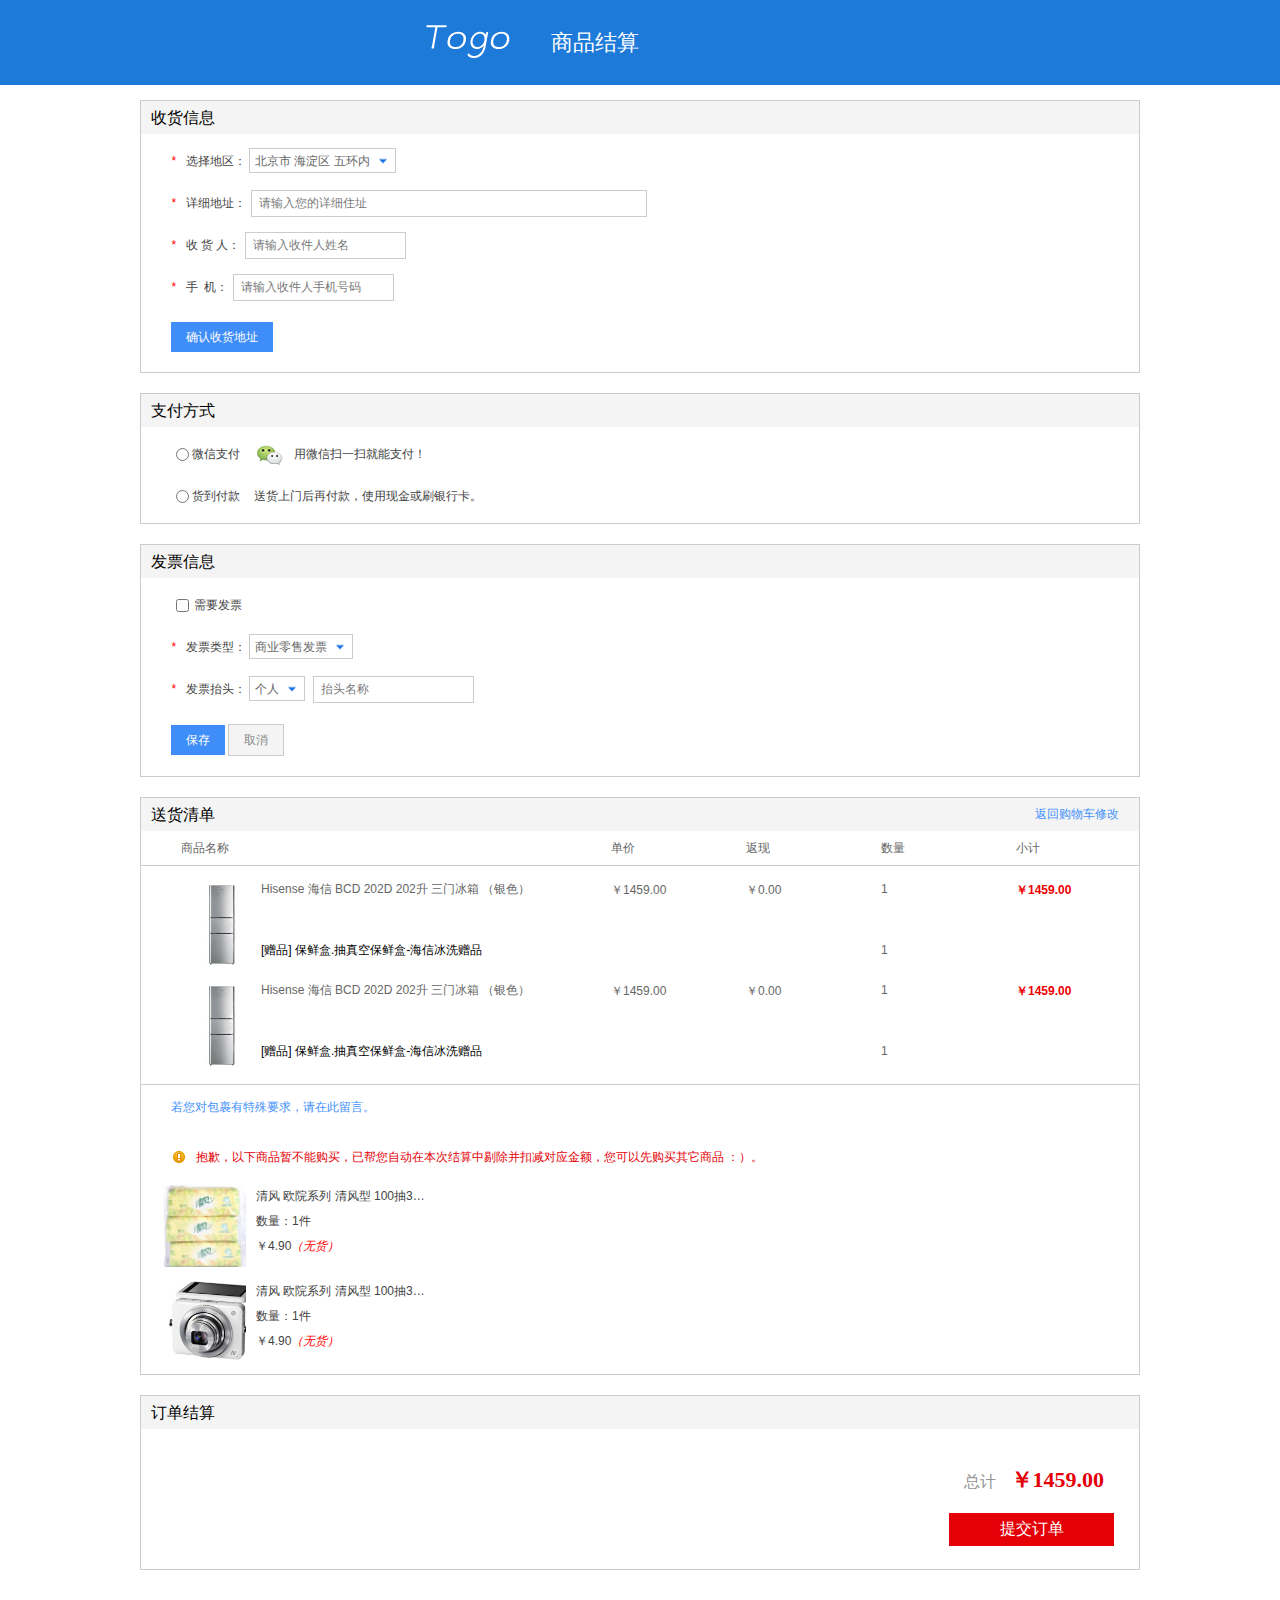
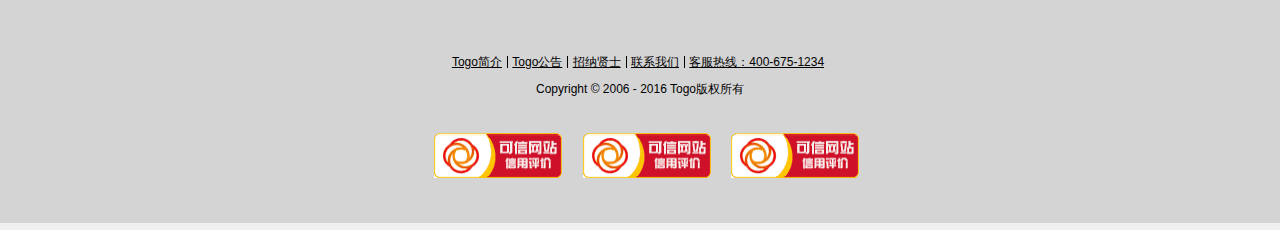
<file: order.html>
<!DOCTYPE html PUBLIC "-//W3C//DTD HTML 4.01 Strict//EN" "http://www.w3.org/TR/html4/strict.dtd">
<html>
<head>
<meta http-equiv="Content-Type" content="text/html; charset=UTF-8">
<title>商品结算</title>
<link rel="stylesheet" href="css/normalize.css">
<link rel="stylesheet" href="css/style.css">
</head>
<body>
	<div class="top-bar">
		<div class="logo">
			<a href="index.html"><img alt="" src="images/logo.png"></a> <span>商品结算</span>
		</div>
	</div>
	<div class="order-container">
		<div class="order-box">
			<div class="order-boxtittle">收货信息</div>
			<p>
				<i>*</i><span>选择地区：</span>
				<select class="order-deliver">
					<option>北京市 海淀区 五环内</option>
					<option>北京市 东城区 王府井</option>
					<option>北京市 三里屯 优衣库</option>
				</select>
			</p>
			<p>
				<i>*</i><span class="adress">详细地址：<input type="text" placeholder="请输入您的详细住址"></span>
			</p>
			<p>
				<i>*</i><span class="fullname">收 货 人：<input type="text" placeholder="请输入收件人姓名"></span>
			</p>
			<p>
				<i>*</i><span>手&nbsp;&nbsp;机：<input type="text" placeholder="请输入收件人手机号码"></span>
			</p>
			<p class="check-btn"><a class="check-adress" href="javascript:;">确认收货地址</a></p>
		</div>
		<div class="order-box">
			<div class="order-boxtittle">支付方式</div>
			<p class="wechat-pay">
			     <input type="radio" name="pay-style" id="wechatpay">
			     <label for="wechatpay">微信支付</label>
			     <span><i></i>用微信扫一扫就能支付！</span>
			</p>
			<p class="cdo-pay">
			     <input type="radio" name="pay-style" id="cdo-pay">
			     <label for="cdo-pay">货到付款</label>
			     <span>送货上门后再付款，使用现金或刷银行卡。</span>
			</p>
		</div>
		<div class="order-box">
			<div class="order-boxtittle">发票信息</div>
			<p>
                <input type="checkbox" id="invoice"><label for="invoice">需要发票</label>
            </p>
            <p>
                <i>*</i><span>发票类型：</span>
                <select class="order-deliver">
                    <option>商业零售发票</option>
                    <option>普通发票</option>
                    <option>电子发票</option>
                </select>
            </p>
            <p>
                <i>*</i><span>发票抬头：</span>
                <select class="order-deliver">
                    <option>个人</option>
                    <option>公司</option>
                </select>
                <input type="text" class="titlename" placeholder="抬头名称">
            </p>
            <p class="check-btn">
                <a id="check-invoice" href="javascript:;">保存</a>
                <a id="cancel-invoice" href="javascript:;">取消</a>
            </p>
		</div>	
		<div class="order-box">
			<div class="order-boxtittle">送货清单<a class="goback-cart" href="##">返回购物车修改</a></div>
			<ul class="order-items">
			     <li class="itmes-title">商品名称</li>
			     <li class="itmes-price">单价</li>
			     <li class="returns-cashe">返现</li>
			     <li class="itmes-num">数量</li>
			     <li class="itmes-sum">小计</li>
			</ul>
			<ul class="order-item">
			     <li class="itme-title">
			         <span class="item-pic"><img alt="" src="./images/item.png"></span>
			         <div class="item-name">Hisense 海信 BCD 202D 202升 三门冰箱 （银色）</div>
			         <div id="gift">[赠品] 保鲜盒.抽真空保鲜盒-海信冰洗赠品</div>
                 </li>
			     <li class="itme-price">￥1459.00</li>
			     <li class="return-cashe">￥0.00</li>
			     <li class="itme-num">
			         <div class="item-num">1</div>
                     <div id="gift-num">1</div>
			     </li>
			     <li id="itme-sum">￥1459.00</li>
			</ul>
			<ul class="order-item">
			     <li class="itme-title">
			         <span class="item-pic"><img alt="" src="./images/item.png"></span>
			         <div class="item-name">Hisense 海信 BCD 202D 202升 三门冰箱 （银色）</div>
			         <div id="gift">[赠品] 保鲜盒.抽真空保鲜盒-海信冰洗赠品</div>
                 </li>
			     <li class="itme-price">￥1459.00</li>
			     <li class="return-cashe">￥0.00</li>
			     <li class="itme-num">
			         <div class="item-num">1</div>
                     <div id="gift-num">1</div>
			     </li>
			     <li id="itme-sum">￥1459.00</li>
			</ul>
			<div class="order-tips">
			     <p id="tips">若您对包裹有特殊要求，请在此留言。</p>
			     <p id="order-error">抱歉，以下商品暂不能购买，已帮您自动在本次结算中剔除并扣减对应金额，您可以先购买其它商品 ：）。</p>
			     <div class="error-box">
			         <div class="error-pic">
			             <img alt="" src="./images/sitem.png">
			         </div>
			         <p class="error-item">清风 欧院系列  清风型 100抽3…</p>
			         <p class="error-num">数量：1件</p>
			         <p class="error-price">￥4.90<i>（无货）</i></p>
			     </div>
			     <div class="error-box">
			         <div class="error-pic">
			             <img alt="" src="./images/2_21.png">
			         </div>
			         <p class="error-item">清风 欧院系列  清风型 100抽3…</p>
			         <p class="error-num">数量：1件</p>
			         <p class="error-price">￥4.90<i>（无货）</i></p>
			     </div>
			</div>
		</div>
		<div class="order-box">
			<div class="order-boxtittle">订单结算</div>
			<div class="submit-order">
			   <div class="total">总计<span class="total-price">￥1459.00</span></div>
			   <a href="javascript:;" class="submit-btn">提交订单</a>
			</div>
		</div>
	</div>
	
	   <!-- 底部声明start -->
    <div class="foot">
        <div class="foot-content">
            <div class="copyright">
                <p>
                    <a href="#">Togo简介</a> <a href="#">Togo公告</a> <a href="#">招纳贤士</a> <a
                        href="#"
                    >联系我们</a> <a href="#">客服热线：400-675-1234</a>
                </p>
                <p>Copyright &copy; 2006 - 2016 Togo版权所有</p>
            </div>
            <div class="foot-link">
                 <img alt=""
                    src="images/1_37.png"
                > <img alt="" src="images/1_37.png"> <img alt=""
                    src="images/1_37.png"
                >
            </div>
        </div>
    </div>
    <!-- 底部声明end -->
</body>
</html>
</file>
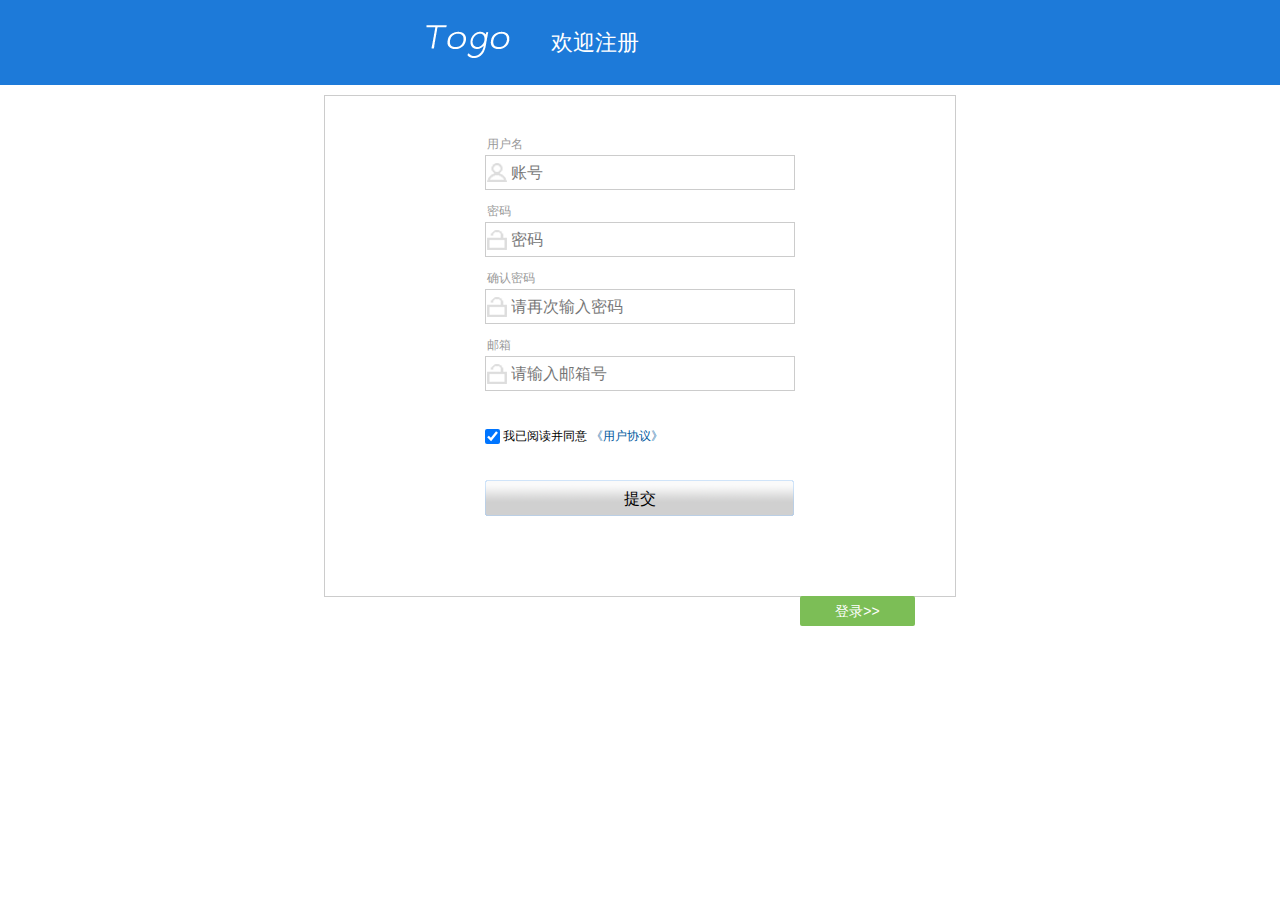
<file: register.html>
<!DOCTYPE html PUBLIC "-//W3C//DTD HTML 4.01 Strict//EN" "http://www.w3.org/TR/html4/strict.dtd">
<html>
<head>
<meta http-equiv="Content-Type" content="text/html; charset=UTF-8">
<title>注册</title>
<link rel="stylesheet" href="css/normalize.css">
<link rel="stylesheet" href="css/style.css">
</head>
<body>
    <div class="top-bar">
        <div class="logo">
            <a href="index.html"><img alt="" src="images/logo.png"></a> <span>欢迎注册</span>
        </div>
    </div>
    <div class="reg-form">
        <form action="#">
            <div class="reg-info">
                <p>用户名</p>
                <div class="username-input"><i class="user-icon"></i><input type="text" placeholder="账号" id="username" /></div>
                <p>密码</p>
                <div class="password-input"><i class="password-icon"></i><input type="password" placeholder="密码" id="password"/></div>
                <p>确认密码</p>
                <div class="checkpass-input"><i class="password-icon"></i><input type="password" placeholder="请再次输入密码" id="repassword"/></div>
                <p>邮箱</p>
                <div class="checkpass-input"><i class="password-icon"></i><input type="text" placeholder="请输入邮箱号" id="email"/></div>
                <div class="error">
                    <span id="error-show" class="error-show">错误信息</span><!-- id="error-show" -->
                </div>
                <div class="agreement">
                    <input type="checkbox" id="agreement-checkbox" checked >
                    <label for="agreement-checkbox">我已阅读并同意</label>
                    <a href="##">《用户协议》</a>
                </div>
                <input class="reg-btn" type="button" value="提交" />
            </div>
        </form>
        <div>
            <a class="login" href="login.html">登录&gt;&gt;</a>
        </div>
    </div>
</body>
<script type="text/javascript" src="js/components.js"></script>
<script type="text/javascript" src="js/checkjs.js"></script>
<script type="text/javascript">
    enventUtil.addHandler(reg_btn,"click",regshowError);//进行表单验证
</script>
</html>
</file>
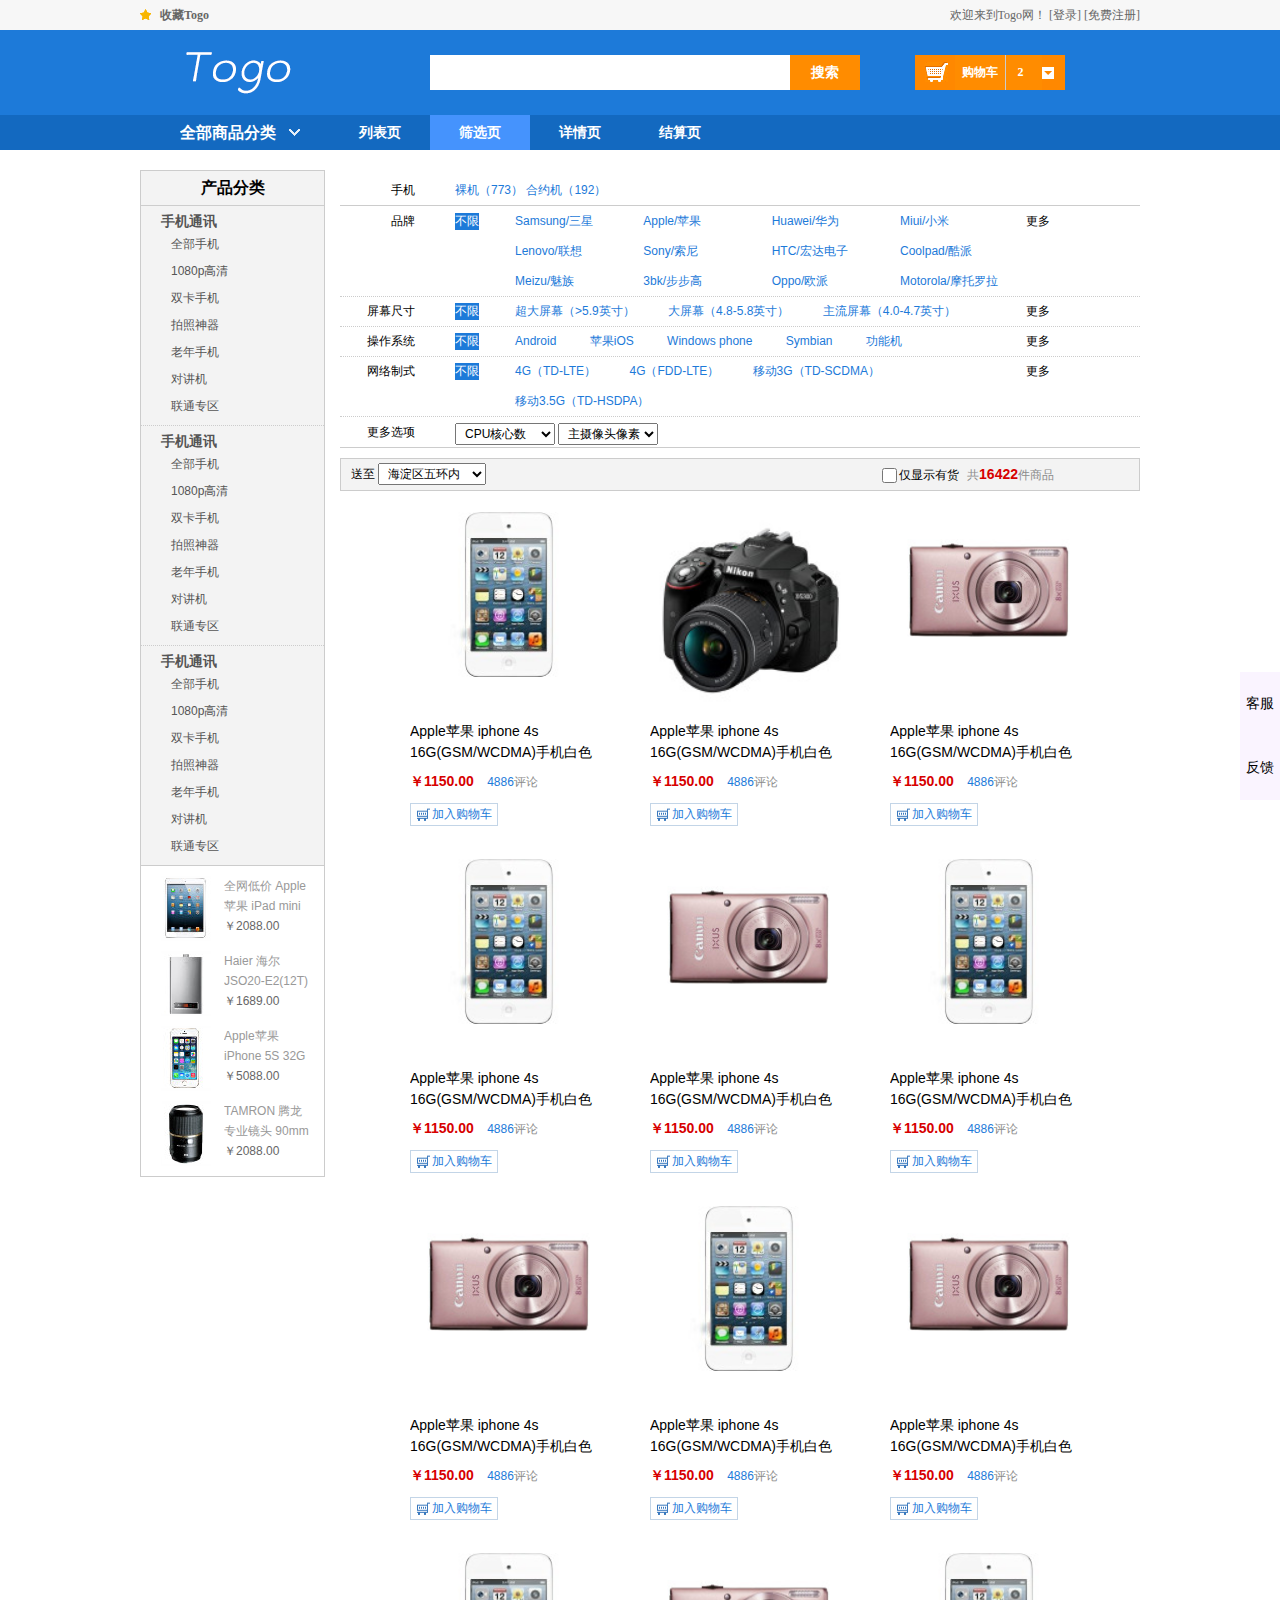
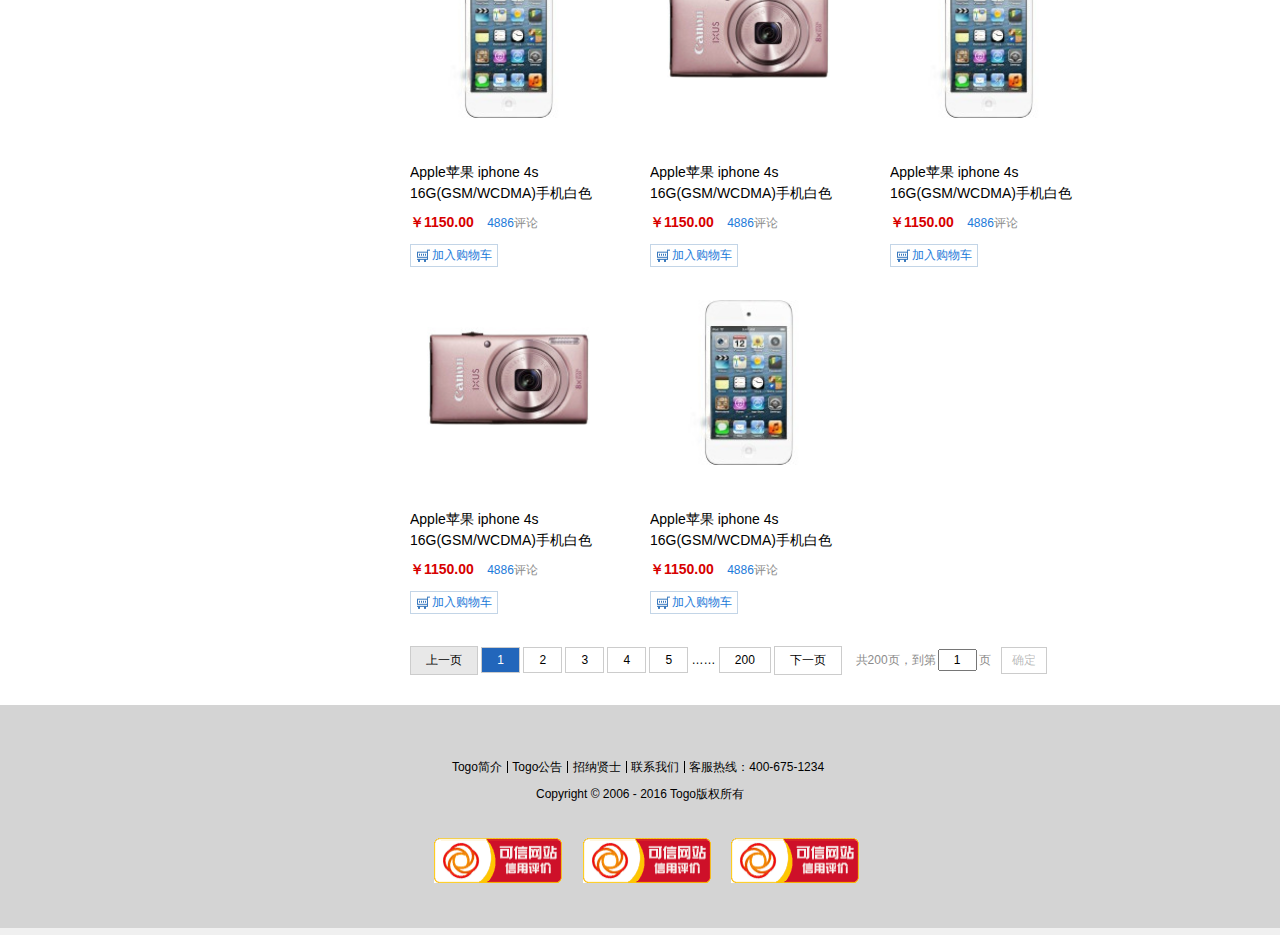
<file: sort.html>
<!DOCTYPE html PUBLIC "-//W3C//DTD HTML 4.01 Strict//EN" "http://www.w3.org/TR/html4/strict.dtd">
<html>
<head>
<meta http-equiv="Content-Type" content="text/html; charset=UTF-8">
<title>筛选页</title>
<link rel="stylesheet" href="css/normalize.css">
<link rel="stylesheet" href="css/main.css">
</head>
<body>
    <!-- 头部信息start -->
    <div class="top">
        <div class="top-bar">
            <div class="top-bar-cont">
                <span class="top-bar-cont-keep"><a href="#">收藏Togo</a></span> <span
                    class="top-bar-cont-welcom"
                >欢迎来到Togo网！ <a href="login.html">[登录]</a> <a href="register.html">[免费注册]</a>
                </span>
            </div>
        </div>
        <div class="top-middle">
            <div class="top-middle-logo">
                <a href="index.html"><img alt="Togo网" src="images/1_04.png"></a>
            </div>
            <div id="seachBox" class="top-middle-seach">
                <span>搜索</span><input type="text" />
            </div>
            <div class="top-middle-car">
                <a href="##" class="top-middle-car-icon">购物车</a><a href="##" class="top-middle-car-num">2</a>
                <div class="top-middle-car-item hide">
                     <div class="car-items">
                         <span class="item-spic"><a href="##"><img alt="" src="./images/3_04.png"></a></span>
                         <span class="item-name"><a href="##">蔡司精选专业级镜头</a></span>
                         <span class="item-price">￥1269.00<i></i></span>
                     </div>
                     <div class="car-items">
                         <span class="item-spic"><a href="##"><img alt="" src="./images/2_35.png"></a></span>
                         <span class="item-name"><a href="##">Canon 佳能数码相机 32G</a></span>
                         <span class="item-price">￥731.00<i></i></span>
                     </div>
                     <div class="goto-cart">
                         <a class="to-cart" href="javascript:void(0);">去结算</a>
                         <p class="car-nums">共2件商品</p>
                         <p class="items-price">￥2999.00</p>
                     </div>
                </div>
            </div>
        </div>
        <div class="top-navbar">
            <div class="top-navbar-nav">
                <div class="top-navbar-nav-list">
                    <h2>
                        <a href="#">全部商品分类</a>
                    </h2>
                    <i><img alt="" src="images/1_14.png"></i>
                    <!-- 下拉菜单 -->
                    <div class="navbar-allnavs-box list-dropdownbar">
                        <div class="navbar-allnavs">
                            <div class="navs">
                                <div class="navs-title">
                                    <h3>
                                        <a href="#">手机</a>
                                    </h3>
                                    <h3>
                                        <a href="#">数码</a>
                                    </h3>
                                    <h3 class="navs-spacial">
                                        <a class="spacial" href="#">合约机</a>
                                    </h3>
                                </div>
                                <div class="navs-chid">
                                    <a href="#">小米NOTE</a> <a href="#">荣耀9P</a> <a href="#">单反相机</a>
                                </div>
                            </div>
                        </div>
                        <div class="navbar-allnavs">
                            <div class="navs">
                                <div class="navs-title">
                                    <h3>
                                        <a href="#">大家电</a>
                                    </h3>
                                </div>
                                <div class="navs-chid">
                                    <a href="#">冰箱</a> <a href="#">洗衣机</a> <a href="#">空调</a>
                                </div>
                            </div>
                        </div>
                        <div class="navbar-allnavs">
                            <div class="navs">
                                <div class="navs-title">
                                    <h3>
                                        <a href="#">厨房用品</a>
                                    </h3>
                                    <h3>
                                        <a href="#">生活电器</a>
                                    </h3>
                                    <h3 class="navs-spacial">
                                        <a class="spacial" href="#">热销款</a>
                                    </h3>
                                </div>
                                <div class="navs-chid">
                                    <a href="#">油烟机</a> <a href="#">整体橱柜</a> <a href="#">微波炉</a>
                                </div>
                            </div>
                        </div>
                        <div class="navbar-allnavs">
                            <div class="navs">
                                <div class="navs-title">
                                    <h3>
                                        <a href="#">食品/生鲜</a>
                                    </h3>
                                    <h3 class="navs-spacial">
                                        <a class="spacial" href="#">好酒水</a>
                                    </h3>
                                </div>
                                <div class="navs-chid">
                                    <a href="#">特产</a> <a href="#">进口</a> <a href="#">当季鲜果</a>
                                </div>
                            </div>
                        </div>
                        <div class="navbar-allnavs">
                            <div class="navs">
                                <div class="navs-title">
                                    <h3>
                                        <a href="#">电脑</a>
                                    </h3>
                                    <h3>
                                        <a href="#">硬件外设</a>
                                    </h3>
                                    <h3 class="navs-spacial">
                                        <a class="spacial" href="#">装机宝</a>
                                    </h3>
                                </div>
                                <div class="navs-chid">
                                    <a href="#">笔记本</a> <a href="#">平板电脑</a> <a href="#">一体机</a> <a
                                        href="#"
                                    >苹果</a>
                                </div>
                            </div>
                        </div>
                    </div>
                    <!-- 下拉菜单end -->
                </div>
                <div class="top-navbar-nav-sub">
                    <ul>
                        <li><a href="list.html">列表页</a></li>
                        <li class="active"><a href="sort.html">筛选页</a></li>
                        <li><a href="detail.html">详情页</a></li>
                        <li><a href="order.html">结算页</a></li>
                    </ul>
                </div>
            </div>
        </div>
    </div>
    <!-- 头部信息 end-->
    <!-- 中间主体部分 start-->
    <div class="wrap list-wrap">
        <div class="wrap-box">
            <!-- 左侧分类 -->
            <div class="left-sidebar">
                <div class="sort-sidebar-title">
                    <h3>产品分类</h3>
                </div>
                <div class="sort-sidebar-subs">
                    <dl class="sort-sidebar-sub">
                        <dt><a href="##">手机通讯</a></dt>
                            <dd><a href="##">全部手机</a></dd>
                            <dd><a href="##">1080p高清</a></dd>
                            <dd><a href="##">双卡手机</a></dd>
                            <dd><a href="##">拍照神器</a></dd>
                            <dd><a href="##">老年手机</a></dd>
                            <dd><a href="##">对讲机</a></dd>
                            <dd><a href="##">联通专区</a></dd>
                    </dl>
                    <dl class="sort-sidebar-sub">
                        <dt><a href="##">手机通讯</a></dt>
                            <dd><a href="##">全部手机</a></dd>
                            <dd><a href="##">1080p高清</a></dd>
                            <dd><a href="##">双卡手机</a></dd>
                            <dd><a href="##">拍照神器</a></dd>
                            <dd><a href="##">老年手机</a></dd>
                            <dd><a href="##">对讲机</a></dd>
                            <dd><a href="##">联通专区</a></dd>
                    </dl>
                    <dl class="sort-sidebar-sub">
                        <dt><a href="##">手机通讯</a></dt>
                            <dd><a href="##">全部手机</a></dd>
                            <dd><a href="##">1080p高清</a></dd>
                            <dd><a href="##">双卡手机</a></dd>
                            <dd><a href="##">拍照神器</a></dd>
                            <dd><a href="##">老年手机</a></dd>
                            <dd><a href="##">对讲机</a></dd>
                            <dd><a href="##">联通专区</a></dd>
                    </dl>
                </div>
                <div class="left-goods">
	                <dl class="left-good">
	                    <dt>
	                        <span class="left-good-title"><a href="##">全网低价 Apple苹果 iPad mini 3</a></span>
	                        <span class="left-good-price">￥2088.00</span>
	                    </dt>
	                        <dd>
	                            <a href="##"><img alt="" src="./images/3_01.png"></a>
	                        </dd>
	                </dl>
	                <dl class="left-good">
	                    <dt>
	                        <span class="left-good-title"><a href="##">Haier 海尔 JSO20-E2(12T)燃气灶</a></span>
	                        <span class="left-good-price">￥1689.00</span>
	                    </dt>
	                        <dd>
	                            <a href="##"><img alt="" src="./images/3_02.png"></a>
	                        </dd>
	                </dl>
	                <dl class="left-good">
	                    <dt>
	                        <span class="left-good-title"><a href="##"> Apple苹果 iPhone 5S 32G</a></span>
	                        <span class="left-good-price">￥5088.00</span>
	                    </dt>
	                        <dd>
	                            <a href="##"><img alt="" src="./images/3_03.png"></a>
	                        </dd>
	                </dl>
	                <dl class="left-good">
	                    <dt>
	                        <span class="left-good-title"><a href="##">TAMRON 腾龙专业镜头 90mm F/2.8 </a></span>
	                        <span class="left-good-price">￥2088.00</span>
	                    </dt>
	                        <dd>
	                            <a href="##"><img alt="" src="./images/3_04.png"></a>
	                        </dd>
	                </dl>
                </div>
            </div>
            
            <!-- 左侧分类 end-->
            <!-- 二级菜单    -->
            <div class="wrap-box-second box-second-states">
                <div class="second-navbox">
                    <div class="second-navbox-list">
                        <h4>
                            <a href="#">电脑整机</a>
                        </h4>
                        <ul>
                            <li><a href="#">电脑整机</a></li>
                            <li><a href="#">电整机</a></li>
                            <li><a href="#">电脑整机</a></li>
                            <li><a href="#">电脑整机</a></li>
                            <li><a href="#">电脑机</a></li>
                            <li><a href="#">电脑整机</a></li>
                            <li><a href="#">电脑整机</a></li>
                            <li><a href="#">电脑机</a></li>
                            <li><a href="#">电脑机</a></li>
                        </ul>
                    </div>
                    <div class="second-navbox-list">
                        <h4>
                            <a href="#">装机配件</a>
                        </h4>
                        <ul>
                            <li><a href="#">CPU</a></li>
                            <li><a href="#">硬盘</a></li>
                            <li><a href="#">主板</a></li>
                            <li><a href="#">高清屏</a></li>
                            <li><a href="#">内存卡</a></li>
                            <li><a href="#">鼠标键盘</a></li>
                        </ul>
                    </div>
                    <div class="second-navbox-list">
                        <h4>
                            <a href="#">装机配件</a>
                        </h4>
                        <ul>
                            <li><a href="#">CPU</a></li>
                            <li><a href="#">硬盘</a></li>
                            <li><a href="#">主板</a></li>
                            <li><a href="#">高清屏</a></li>
                            <li><a href="#">内存卡</a></li>
                            <li><a href="#">鼠标键盘</a></li>
                        </ul>
                    </div>
                    <div class="second-navbox-list">
                        <h4>
                            <a href="#">装机配件</a>
                        </h4>
                        <ul>
                            <li><a href="#">CPU</a></li>
                            <li><a href="#">硬盘</a></li>
                            <li><a href="#">主板</a></li>
                            <li><a href="#">高清屏</a></li>
                            <li><a href="#">内存卡</a></li>
                            <li><a href="#">鼠标键盘</a></li>
                            <li><a href="#">主板</a></li>
                            <li><a href="#">高清屏</a></li>
                            <li><a href="#">内存卡</a></li>
                            <li><a href="#">鼠标键盘</a></li>
                            <li><a href="#">主板</a></li>
                            <li><a href="#">高清屏</a></li>
                            <li><a href="#">内存卡</a></li>
                            <li><a href="#">鼠标键盘</a></li>
                        </ul>
                    </div>
                    <div class="second-navbox-list">
                        <h4>
                            <a href="#">装机配件</a>
                        </h4>
                        <ul>
                            <li><a href="#">CPU</a></li>
                            <li><a href="#">硬盘</a></li>
                            <li><a href="#">主板</a></li>
                            <li><a href="#">高清屏</a></li>
                            <li><a href="#">内存卡</a></li>
                            <li><a href="#">鼠标键盘</a></li>
                        </ul>
                    </div>
                    <div class="second-navbox-list">
                        <h4>
                            <a href="#">装机配件</a>
                        </h4>
                        <ul>
                            <li><a href="#">CPU</a></li>
                            <li><a href="#">硬盘</a></li>
                            <li><a href="#">主板</a></li>
                            <li><a href="#">高清屏</a></li>
                            <li><a href="#">内存卡</a></li>
                            <li><a href="#">鼠标键盘</a></li>
                            <li><a href="#">内存卡</a></li>
                            <li><a href="#">鼠标键盘</a></li>
                            <li><a href="#">内存卡</a></li>
                            <li><a href="#">鼠标键盘</a></li>
                            <li><a href="#">内存卡</a></li>
                            <li><a href="#">鼠标键盘</a></li>
                            <li><a href="#">内存卡</a></li>
                            <li><a href="#">鼠标键盘</a></li>
                        </ul>
                    </div>
                    <div class="last-list">
                        <ul>
                            <li><span><a href="#">电脑整机频道</a></span> <span><a
                                    href="#"
                                >硬件/外设频道</a></span></li>
                        </ul>
                    </div>
                </div>
            </div>
            <div class="wrap-box-second box-second-states">
                <div class="second-navbox">
                    <div class="second-navbox-list">
                        <h4>
                            <a href="#">大小家电</a>
                        </h4>
                        <ul>
                            <li><a href="#">4K屏电视机</a></li>
                            <li><a href="#">互联网电视</a></li>
                            <li><a href="#">滚筒洗衣机</a></li>
                            <li><a href="#">格力空调</a></li>
                            <li><a href="#">电脑机</a></li>
                            <li><a href="#">海尔冰箱</a></li>
                            <li><a href="#">松下电器</a></li>
                            <li><a href="#">一体家装</a></li>
                            <li><a href="#">打折促销</a></li>
                        </ul>
                    </div>
                    <div class="second-navbox-list">
                        <h4>
                            <a href="#">装机配件</a>
                        </h4>
                        <ul>
                            <li><a href="#">电脑整机</a></li>
                            <li><a href="#">笔记本</a></li>
                            <li><a href="#">游戏本</a></li>
                            <li><a href="#">平板电脑</a></li>
                            <li><a href="#">配件</a></li>
                            <li><a href="#">台式机</a></li>
                            <li><a href="#">一体机</a></li>
                            <li><a href="#">服务器/工作站</a></li>
                            <li><a href="#">笔记本配件</a></li>
                        </ul>
                    </div>
                    <div class="second-navbox-list">
                        <h4>
                            <a href="#">厨具</a>
                        </h4>
                        <ul>
                            <li><a href="#">烹饪锅具</a></li>
                            <li><a href="#">刀剪</a></li>
                            <li><a href="#">菜板</a></li>
                            <li><a href="#">厨房配件</a></li>
                            <li><a href="#">水具</a></li>
                            <li><a href="#">酒具</a></li>
                            <li><a href="#">餐具</a></li>
                            <li><a href="#">茶具/咖啡具</a></li>
                        </ul>
                    </div>
                    <div class="second-navbox-list">
                        <h4>
                            <a href="#">装机配件</a>
                        </h4>
                        <ul>
                            <li><a href="#">CPU</a></li>
                            <li><a href="#">硬盘</a></li>
                            <li><a href="#">主板</a></li>
                            <li><a href="#">高清屏</a></li>
                            <li><a href="#">内存卡</a></li>
                            <li><a href="#">鼠标键盘</a></li>
                            <li><a href="#">主板</a></li>
                            <li><a href="#">高清屏</a></li>
                            <li><a href="#">内存卡</a></li>
                            <li><a href="#">鼠标键盘</a></li>
                            <li><a href="#">主板</a></li>
                            <li><a href="#">高清屏</a></li>
                            <li><a href="#">内存卡</a></li>
                            <li><a href="#">鼠标键盘</a></li>
                        </ul>
                    </div>
                    <div class="second-navbox-list">
                        <h4>
                            <a href="#">装机配件</a>
                        </h4>
                        <ul>
                            <li><a href="#">CPU</a></li>
                            <li><a href="#">硬盘</a></li>
                            <li><a href="#">主板</a></li>
                            <li><a href="#">高清屏</a></li>
                            <li><a href="#">内存卡</a></li>
                            <li><a href="#">鼠标键盘</a></li>
                        </ul>
                    </div>
                    <div class="second-navbox-list">
                        <h4>
                            <a href="#">装机配件</a>
                        </h4>
                        <ul>
                            <li><a href="#">CPU</a></li>
                            <li><a href="#">硬盘</a></li>
                            <li><a href="#">主板</a></li>
                            <li><a href="#">高屏</a></li>
                            <li><a href="#">内存卡</a></li>
                            <li><a href="#">鼠键盘</a></li>
                            <li><a href="#">内卡</a></li>
                            <li><a href="#">鼠标键盘</a></li>
                            <li><a href="#">内存卡</a></li>
                            <li><a href="#">鼠键盘</a></li>
                            <li><a href="#">内存卡</a></li>
                            <li><a href="#">鼠标键盘</a></li>
                            <li><a href="#">内存</a></li>
                            <li><a href="#">鼠标键盘</a></li>
                        </ul>
                    </div>
                </div>
            </div>
            <div class="wrap-box-second box-second-states">
                <div class="second-navbox">
                    <div class="second-navbox-list">
                        <h4>
                            <a href="#">女装</a>
                        </h4>
                        <ul>
                            <li><a href="#">连衣裙</a></li>
                            <li><a href="#">T恤</a></li>
                            <li><a href="#">雪纺衫</a></li>
                            <li><a href="#">衬衫</a></li>
                            <li><a href="#">休闲裤</a></li>
                            <li><a href="#">牛仔裤</a></li>
                            <li><a href="#">针织衫</a></li>
                            <li><a href="#">短外套</a></li>
                            <li><a href="#">卫衣</a></li>
                            <li><a href="#">小西装</a></li>
                            <li><a href="#">风衣/毛呢大衣</a></li>
                        </ul>
                    </div>
                    <div class="second-navbox-list">
                        <h4>
                            <a href="#">装机配件</a>
                        </h4>
                        <ul>
                            <li><a href="#">CPU</a></li>
                            <li><a href="#">硬盘</a></li>
                            <li><a href="#">主板</a></li>
                            <li><a href="#">高清屏</a></li>
                            <li><a href="#">内存卡</a></li>
                            <li><a href="#">鼠标键盘</a></li>
                        </ul>
                    </div>
                    <div class="second-navbox-list">
                        <h4>
                            <a href="#">装机配件</a>
                        </h4>
                        <ul>
                            <li><a href="#">CPU</a></li>
                            <li><a href="#">硬盘</a></li>
                            <li><a href="#">主板</a></li>
                            <li><a href="#">高清屏</a></li>
                            <li><a href="#">内存卡</a></li>
                            <li><a href="#">鼠标键盘</a></li>
                        </ul>
                    </div>
                    <div class="second-navbox-list">
                        <h4>
                            <a href="#">装机配件</a>
                        </h4>
                        <ul>
                            <li><a href="#">CPU</a></li>
                            <li><a href="#">硬盘</a></li>
                            <li><a href="#">主板</a></li>
                            <li><a href="#">高清屏</a></li>
                            <li><a href="#">内存卡</a></li>
                            <li><a href="#">鼠标键盘</a></li>
                            <li><a href="#">主板</a></li>
                            <li><a href="#">高清屏</a></li>
                            <li><a href="#">内存卡</a></li>
                            <li><a href="#">鼠标键盘</a></li>
                            <li><a href="#">主板</a></li>
                            <li><a href="#">高清屏</a></li>
                            <li><a href="#">内存卡</a></li>
                            <li><a href="#">鼠标键盘</a></li>
                        </ul>
                    </div>
                    <div class="second-navbox-list">
                        <h4>
                            <a href="#">装机配件</a>
                        </h4>
                        <ul>
                            <li><a href="#">CPU</a></li>
                            <li><a href="#">硬盘</a></li>
                            <li><a href="#">主板</a></li>
                            <li><a href="#">高清屏</a></li>
                            <li><a href="#">内存卡</a></li>
                            <li><a href="#">鼠标键盘</a></li>
                        </ul>
                    </div>
                    <div class="second-navbox-list">
                        <h4>
                            <a href="#">装机配件</a>
                        </h4>
                        <ul>
                            <li><a href="#">CPU</a></li>
                            <li><a href="#">硬盘</a></li>
                            <li><a href="#">主板</a></li>
                            <li><a href="#">高清屏</a></li>
                            <li><a href="#">内存卡</a></li>
                            <li><a href="#">鼠标键盘</a></li>
                            <li><a href="#">内存卡</a></li>
                            <li><a href="#">鼠标键盘</a></li>
                            <li><a href="#">内存卡</a></li>
                            <li><a href="#">鼠标键盘</a></li>
                            <li><a href="#">内存卡</a></li>
                            <li><a href="#">鼠标键盘</a></li>
                            <li><a href="#">内存卡</a></li>
                            <li><a href="#">鼠标键盘</a></li>
                        </ul>
                    </div>
                    <div class="last-list">
                        <ul>
                            <li><span><a href="#">电脑整机频道</a></span> <span><a
                                    href="#"
                                >硬件/外设频道</a></span></li>
                        </ul>
                    </div>
                </div>
            </div>
            <div class="wrap-box-second box-second-states">
                <div class="second-navbox">
                    <div class="second-navbox-list">
                        <h4>
                            <a href="#">电脑整机</a>
                        </h4>
                        <ul>
                            <li><a href="#">电脑整机</a></li>
                            <li><a href="#">电整机</a></li>
                            <li><a href="#">电脑整机</a></li>
                            <li><a href="#">电脑整机</a></li>
                            <li><a href="#">电脑机</a></li>
                            <li><a href="#">电脑整机</a></li>
                            <li><a href="#">电脑整机</a></li>
                            <li><a href="#">电脑机</a></li>
                            <li><a href="#">电脑机</a></li>
                        </ul>
                    </div>
                    <div class="second-navbox-list">
                        <h4>
                            <a href="#">装机配件</a>
                        </h4>
                        <ul>
                            <li><a href="#">CPU</a></li>
                            <li><a href="#">硬盘</a></li>
                            <li><a href="#">主板</a></li>
                            <li><a href="#">高清屏</a></li>
                            <li><a href="#">内存卡</a></li>
                            <li><a href="#">鼠标键盘</a></li>
                        </ul>
                    </div>
                    <div class="second-navbox-list">
                        <h4>
                            <a href="#">装机配件</a>
                        </h4>
                        <ul>
                            <li><a href="#">CPU</a></li>
                            <li><a href="#">硬盘</a></li>
                            <li><a href="#">主板</a></li>
                            <li><a href="#">高清屏</a></li>
                            <li><a href="#">内存卡</a></li>
                            <li><a href="#">鼠标键盘</a></li>
                        </ul>
                    </div>
                    <div class="second-navbox-list">
                        <h4>
                            <a href="#">装机配件</a>
                        </h4>
                        <ul>
                            <li><a href="#">CPU</a></li>
                            <li><a href="#">硬盘</a></li>
                            <li><a href="#">主板</a></li>
                            <li><a href="#">高清屏</a></li>
                            <li><a href="#">内存卡</a></li>
                            <li><a href="#">鼠标键盘</a></li>
                            <li><a href="#">主板</a></li>
                            <li><a href="#">高清屏</a></li>
                            <li><a href="#">内存卡</a></li>
                            <li><a href="#">鼠标键盘</a></li>
                            <li><a href="#">主板</a></li>
                            <li><a href="#">高清屏</a></li>
                            <li><a href="#">内存卡</a></li>
                            <li><a href="#">鼠标键盘</a></li>
                        </ul>
                    </div>
                    <div class="second-navbox-list">
                        <h4>
                            <a href="#">装机配件</a>
                        </h4>
                        <ul>
                            <li><a href="#">CPU</a></li>
                            <li><a href="#">硬盘</a></li>
                            <li><a href="#">主板</a></li>
                            <li><a href="#">高清屏</a></li>
                            <li><a href="#">内存卡</a></li>
                            <li><a href="#">鼠标键盘</a></li>
                        </ul>
                    </div>
                    <div class="second-navbox-list">
                        <h4>
                            <a href="#">装机配件</a>
                        </h4>
                        <ul>
                            <li><a href="#">CPU</a></li>
                            <li><a href="#">硬盘</a></li>
                            <li><a href="#">主板</a></li>
                            <li><a href="#">高清屏</a></li>
                            <li><a href="#">内存卡</a></li>
                            <li><a href="#">鼠标键盘</a></li>
                            <li><a href="#">内存卡</a></li>
                            <li><a href="#">鼠标键盘</a></li>
                            <li><a href="#">内存卡</a></li>
                            <li><a href="#">鼠标键盘</a></li>
                            <li><a href="#">内存卡</a></li>
                            <li><a href="#">鼠标键盘</a></li>
                            <li><a href="#">内存卡</a></li>
                            <li><a href="#">鼠标键盘</a></li>
                        </ul>
                    </div>
                    <div class="last-list">
                        <ul>
                            <li><span><a href="#">电脑整机频道</a></span> <span><a
                                    href="#"
                                >硬件/外设频道</a></span></li>
                        </ul>
                    </div>
                </div>
            </div>
            <div class="wrap-box-second box-second-states">
                <div class="second-navbox">
                    <div class="second-navbox-list">
                        <h4>
                            <a href="#">电脑整机</a>
                        </h4>
                        <ul>
                            <li><a href="#">电脑整机</a></li>
                            <li><a href="#">电整机</a></li>
                            <li><a href="#">电脑整机</a></li>
                            <li><a href="#">电脑整机</a></li>
                            <li><a href="#">电脑机</a></li>
                            <li><a href="#">电脑整机</a></li>
                            <li><a href="#">电脑整机</a></li>
                            <li><a href="#">电脑机</a></li>
                            <li><a href="#">电脑机</a></li>
                        </ul>
                    </div>
                    <div class="second-navbox-list">
                        <h4>
                            <a href="#">运动户外</a>
                        </h4>
                        <ul>
                            <li><a href="#">CPU</a></li>
                            <li><a href="#">硬盘</a></li>
                            <li><a href="#">主板</a></li>
                            <li><a href="#">高清屏</a></li>
                            <li><a href="#">内存卡</a></li>
                            <li><a href="#">鼠标键盘</a></li>
                        </ul>
                    </div>
                    <div class="second-navbox-list">
                        <h4>
                            <a href="#">时尚休闲</a>
                        </h4>
                        <ul>
                            <li><a href="#">CPU</a></li>
                            <li><a href="#">硬盘</a></li>
                            <li><a href="#">主板</a></li>
                            <li><a href="#">拖鞋盘</a></li>
                            <li><a href="#">内存卡</a></li>
                            <li><a href="#">鼠标键盘</a></li>
                        </ul>
                    </div>
                    <div class="second-navbox-list">
                        <h4>
                            <a href="#">夏日必备</a>
                        </h4>
                        <ul>
                            <li><a href="#">CPU</a></li>
                            <li><a href="#">硬盘</a></li>
                            <li><a href="#">主板</a></li>
                            <li><a href="#">高清屏</a></li>
                            <li><a href="#">专项运动鞋</a></li>
                            <li><a href="#">鼠标键盘</a></li>
                            <li><a href="#">主板</a></li>
                            <li><a href="#">高清屏</a></li>
                            <li><a href="#">训练鞋</a></li>
                            <li><a href="#">鼠标键盘</a></li>
                            <li><a href="#">主板</a></li>
                            <li><a href="#">高清屏</a></li>
                            <li><a href="#">内存卡</a></li>
                            <li><a href="#">乒羽网鞋</a></li>
                        </ul>
                    </div>
                    <div class="second-navbox-list">
                        <h4>
                            <a href="#">装机配件</a>
                        </h4>
                        <ul>
                            <li><a href="#">CPU</a></li>
                            <li><a href="#">帆布鞋</a></li>
                            <li><a href="#">主板</a></li>
                            <li><a href="#">运动包</a></li>
                            <li><a href="#">内存卡</a></li>
                            <li><a href="#">足球鞋</a></li>
                        </ul>
                    </div>
                    <div class="second-navbox-list">
                        <h4>
                            <a href="#">清凉套装</a>
                        </h4>
                        <ul>
                            <li><a href="#">篮球鞋</a></li>
                            <li><a href="#">硬盘</a></li>
                            <li><a href="#">主板</a></li>
                            <li><a href="#">高清屏</a></li>
                            <li><a href="#">内存卡</a></li>
                            <li><a href="#">运动鞋</a></li>
                            <li><a href="#">内存卡</a></li>
                            <li><a href="#">鼠标键盘</a></li>
                            <li><a href="#">内存卡</a></li>
                            <li><a href="#">跑步鞋</a></li>
                            <li><a href="#">休闲鞋</a></li>
                            <li><a href="#">鼠标键盘</a></li>
                            <li><a href="#">内存卡</a></li>
                            <li><a href="#">板鞋</a></li>
                        </ul>
                    </div>
                    <div class="last-list">
                        <ul>
                            <li><span><a href="#">电脑整机频道</a></span> <span><a
                                    href="#"
                                >硬件/外设频道</a></span></li>
                        </ul>
                    </div>
                </div>
            </div>
            <!-- 二级菜单end -->
            
            <!-- 参数选择  -->
            <div class="wrap-selector">
               <div class="goods-type">
                    <span class="parameter">手机</span>
                    <div class="types">
	                    <a href="##">裸机<i class="sum">（773）</i></a>
	                    <a href="##">合约机<i class="sum">（192）</i></a>
                    </div>
               </div>
               <div class="brand">
                    <span class="parameter">品牌</span>
	                <span class="selet-all"><a href="##">不限</a></span>
                    <div class="container">
	                    <a class="brand-name" href="##">Samsung/三星</a>
	                    <a class="brand-name" href="##">Apple/苹果</a>
	                    <a class="brand-name" href="##">Huawei/华为</a>
	                    <a class="brand-name" href="##">Miui/小米</a>
	                    <a class="brand-name" href="##">Lenovo/联想</a>
	                    <a class="brand-name" href="##">Sony/索尼</a>
	                    <a class="brand-name" href="##">HTC/宏达电子</a>
	                    <a class="brand-name" href="##">Coolpad/酷派</a>
	                    <a class="brand-name" href="##">Meizu/魅族</a>
	                    <a class="brand-name" href="##">3bk/步步高</a>
	                    <a class="brand-name" href="##">Oppo/欧派</a>
	                    <a class="brand-name" href="##">Motorola/摩托罗拉</a>
                    </div>
	                <a class="more" href="##">更多</a>
	                <div class="hr"></div>
               </div>
               <div class="screen-size">
                    <span class="parameter">屏幕尺寸</span>
	                <span class="selet-all"><a href="##">不限</a></span>
                    <div class="container">
	                    <a class="size" href="##">超大屏幕（&gt;5.9英寸）</a>
	                    <a class="size" href="##">大屏幕（4.8-5.8英寸）</a>
	                    <a class="size" href="##">主流屏幕（4.0-4.7英寸）</a>
                    </div>
	                <a class="more" href="##">更多</a>
	                <div class="hr"></div>
               </div>
               <div class="systems">
                    <span class="parameter">操作系统</span>
	                <span class="selet-all"><a href="##">不限</a></span>
                    <div class="container">
	                    <a class="system" href="##">Android</a>
	                    <a class="system" href="##">苹果iOS</a>
	                    <a class="system" href="##">Windows phone</a>
	                    <a class="system" href="##">Symbian</a>
	                    <a class="system" href="##">功能机</a>
                    </div>
	                <a class="more" href="##">更多</a>
	                <div class="hr"></div>
               </div>
               <div class="standards">
                    <span class="parameter">网络制式</span>
	                <span class="selet-all"><a href="##">不限</a></span>
                    <div class="container">
	                    <a class="standard" href="##">4G（TD-LTE）</a>
	                    <a class="standard" href="##">4G（FDD-LTE）</a>
	                    <a class="standard" href="##">移动3G（TD-SCDMA）</a>
	                    <a class="standard" href="##">移动3.5G（TD-HSDPA）</a>
                    </div>
	                <a class="more" href="##">更多</a>
	                <div class="hr"></div>
               </div>
               <div class="more-parameter">
                    <span class="parameter">更多选项</span>
                    <div class="container">
	                    <select>
	                        <option>CPU核心数</option>
	                        <option>4核</option>
	                        <option>8核</option>
	                        <option>16核</option>
	                    </select>
	                    <select>
	                        <option>主摄像头像素</option>
	                        <option>500万像素</option>
	                        <option>800万像素</option>
	                        <option>1200万像素</option>
	                        <option>1600万像素</option>
	                    </select>
	                 </div>
               </div>
            </div>
            <!-- 参数选择 end  -->
            
            <!-- 所有sh -->
            <div class="list-goods">
                <div class="list-title">
                    <span class="deliver">送至
                        <select>
                            <option>海淀区五环内</option>
                            <option>东城区</option>
                            <option>西区</option>
                        </select>
                    </span>
                    <span class="right-info">
                        <input type="checkbox" id="show"><label for="show">仅显示有货</label>
                        <span class="goods-sum">共<i>16422</i>件商品</span>
                    </span>
                </div>
                <div class="list-content">
                    <ul>
                        <li>
                            <a href="##"><img alt="" src="./images/2_45.png"></a>
                            <p class="title"> <a href="##">Apple苹果 iphone 4s 16G(GSM/WCDMA)手机白色</a></p>
                            <p>
                                <span class="sort-price">￥1150.00</span>
                                <span class="sort-rivew"><a href="##">4886</a>评论</span>
                            </p>
                            <p class="cart-icon">
                                <input type="button" value="加入购物车">
                            </p>
                        </li>
                        <li>
                            <a href="##"><img alt="" src="./images/sm1.jpg"></a>
                            <p class="title"> <a href="##">Apple苹果 iphone 4s 16G(GSM/WCDMA)手机白色</a></p>
                            <p>
                                <span class="sort-price">￥1150.00</span>
                                <span class="sort-rivew"><a href="##">4886</a>评论</span>
                            </p>
                            <p class="cart-icon">
                                <input type="button" value="加入购物车">
                            </p>
                        </li>
                        <li>
                            <a href="##"><img alt="" src="./images/2_20.png"></a>
                            <p class="title"> <a href="##">Apple苹果 iphone 4s 16G(GSM/WCDMA)手机白色</a></p>
                            <p>
                                <span class="sort-price">￥1150.00</span>
                                <span class="sort-rivew"><a href="##">4886</a>评论</span>
                            </p>
                            <p class="cart-icon">
                                <input type="button" value="加入购物车">
                            </p>
                        </li>
                        <li>
                            <a href="##"><img alt="" src="./images/2_45.png"></a>
                            <p class="title"> <a href="##">Apple苹果 iphone 4s 16G(GSM/WCDMA)手机白色</a></p>
                            <p>
                                <span class="sort-price">￥1150.00</span>
                                <span class="sort-rivew"><a href="##">4886</a>评论</span>
                            </p>
                            <p class="cart-icon">
                                <input type="button" value="加入购物车">
                            </p>
                        </li>
                        <li>
                            <a href="##"><img alt="" src="./images/2_20.png"></a>
                            <p class="title"> <a href="##">Apple苹果 iphone 4s 16G(GSM/WCDMA)手机白色</a></p>
                            <p>
                                <span class="sort-price">￥1150.00</span>
                                <span class="sort-rivew"><a href="##">4886</a>评论</span>
                            </p>
                            <p class="cart-icon">
                                <input type="button" value="加入购物车">
                            </p>
                        </li>
                        <li>
                            <a href="##"><img alt="" src="./images/2_45.png"></a>
                            <p class="title"> <a href="##">Apple苹果 iphone 4s 16G(GSM/WCDMA)手机白色</a></p>
                            <p>
                                <span class="sort-price">￥1150.00</span>
                                <span class="sort-rivew"><a href="##">4886</a>评论</span>
                            </p>
                            <p class="cart-icon">
                                <input type="button" value="加入购物车">
                            </p>
                        </li>
                        <li>
                            <a href="##"><img alt="" src="./images/2_20.png"></a>
                            <p class="title"> <a href="##">Apple苹果 iphone 4s 16G(GSM/WCDMA)手机白色</a></p>
                            <p>
                                <span class="sort-price">￥1150.00</span>
                                <span class="sort-rivew"><a href="##">4886</a>评论</span>
                            </p>
                            <p class="cart-icon">
                                <input type="button" value="加入购物车">
                            </p>
                        </li>
                        <li>
                            <a href="##"><img alt="" src="./images/2_45.png"></a>
                            <p class="title"> <a href="##">Apple苹果 iphone 4s 16G(GSM/WCDMA)手机白色</a></p>
                            <p>
                                <span class="sort-price">￥1150.00</span>
                                <span class="sort-rivew"><a href="##">4886</a>评论</span>
                            </p>
                            <p class="cart-icon">
                                <input type="button" value="加入购物车">
                            </p>
                        </li>
                        <li>
                            <a href="##"><img alt="" src="./images/2_20.png"></a>
                            <p class="title"> <a href="##">Apple苹果 iphone 4s 16G(GSM/WCDMA)手机白色</a></p>
                            <p>
                                <span class="sort-price">￥1150.00</span>
                                <span class="sort-rivew"><a href="##">4886</a>评论</span>
                            </p>
                            <p class="cart-icon">
                                <input type="button" value="加入购物车">
                            </p>
                        </li>
                        <li>
                            <a href="##"><img alt="" src="./images/2_45.png"></a>
                            <p class="title"> <a href="##">Apple苹果 iphone 4s 16G(GSM/WCDMA)手机白色</a></p>
                            <p>
                                <span class="sort-price">￥1150.00</span>
                                <span class="sort-rivew"><a href="##">4886</a>评论</span>
                            </p>
                            <p class="cart-icon">
                                <input type="button" value="加入购物车">
                            </p>
                        </li>
                        <li>
                            <a href="##"><img alt="" src="./images/2_20.png"></a>
                            <p class="title"> <a href="##">Apple苹果 iphone 4s 16G(GSM/WCDMA)手机白色</a></p>
                            <p>
                                <span class="sort-price">￥1150.00</span>
                                <span class="sort-rivew"><a href="##">4886</a>评论</span>
                            </p>
                            <p class="cart-icon">
                                <input type="button" value="加入购物车">
                            </p>
                        </li>
                        <li>
                            <a href="##"><img alt="" src="./images/2_45.png"></a>
                            <p class="title"> <a href="##">Apple苹果 iphone 4s 16G(GSM/WCDMA)手机白色</a></p>
                            <p>
                                <span class="sort-price">￥1150.00</span>
                                <span class="sort-rivew"><a href="##">4886</a>评论</span>
                            </p>
                            <p class="cart-icon">
                                <input type="button" value="加入购物车">
                            </p>
                        </li>
                        <li>
                            <a href="##"><img alt="" src="./images/2_20.png"></a>
                            <p class="title"> <a href="##">Apple苹果 iphone 4s 16G(GSM/WCDMA)手机白色</a></p>
                            <p>
                                <span class="sort-price">￥1150.00</span>
                                <span class="sort-rivew"><a href="##">4886</a>评论</span>
                            </p>
                            <p class="cart-icon">
                                <input type="button" value="加入购物车">
                            </p>
                        </li>
                        <li>
                            <a href="##"><img alt="" src="./images/2_45.png"></a>
                            <p class="title"> <a href="##">Apple苹果 iphone 4s 16G(GSM/WCDMA)手机白色</a></p>
                            <p>
                                <span class="sort-price">￥1150.00</span>
                                <span class="sort-rivew"><a href="##">4886</a>评论</span>
                            </p>
                            <p class="cart-icon">
                                <input type="button" value="加入购物车">
                            </p>
                        </li>
                    </ul>
                    <div class="pages">
                        <span class="page">
	                        <a class="slidepage" href="##">上一页</a>
	                        <a class="active-page" href="##">1</a>
	                        <a href="##">2</a>
	                        <a href="##">3</a>
	                        <a href="##">4</a>
	                        <a href="##">5</a>
	                        <span>……</span>
	                        <a href="##">200</a>
	                        <a class="next-page" href="##">下一页</a>
	                    </span>
                        <span class="page-info">共200页，到第<input type="text" value="1" class="page-jump">页<input type="button" value="确定" class="goto-page" disabled></span>
                    </div>
                </div>
            </div>
            <!-- 所有  -->
        </div>
    </div>
    <!-- 中间主体部分end -->
    <!-- 底部声明start -->
    <div class="foot">
        <div class="foot-content">
            <div class="copyright">
                <p>
                    <a href="#">Togo简介</a> <a href="#">Togo公告</a> <a href="#">招纳贤士</a> <a
                        href="#"
                    >联系我们</a> <a href="#">客服热线：400-675-1234</a>
                </p>
                <p>Copyright &copy; 2006 - 2016 Togo版权所有</p>
            </div>
            <div class="foot-link">
                 <img alt=""
                    src="images/1_37.png"
                > <img alt="" src="images/1_37.png"> <img alt=""
                    src="images/1_37.png"
                >
            </div>
        </div>
    </div>
    <!-- 底部声明end -->
    <!-- 固定rightbar -->
    <div id="rightbar" class="rightbar">
        <ul>
            <li><span class="service">客服</span><i>联系客服</i></li>
            <li><span class="contact">反馈</span><i>问题反馈</i></li>
            <li id="gotoTop"></li>
        </ul>
    </div>
    <!-- 固定rightbar end -->
    <!--引入myFocus库-->
    <script type="text/javascript" src="js/myfocus/myfocus-2.0.4.full.js"></script>
    <script type="text/javascript" src="js/components.js"></script>
    <script type="text/javascript" src="js/main.js"></script>
</body>
</html>
</file>
<file: css/main.css>
@CHARSET "UTF-8";

.wrap,.foot,h1,h2,h3,h4,ul {
	overflow: hidden;
	font-size: 12px;
	margin: 0;
	padding: 0;
}
.hide {
    display: none;
}
.top {
	font-size: 12px;
	margin: 0;
	padding: 0;
}

a {
	text-decoration: none;
}

/**
 * 头部信息 
**/
.top {
	width: 100%;
	height: 150px;
	background-color: #1d7ad9;
	position: relative;
}

.top .top-bar {
	width: 100%;
	height: 30px;
	line-height: 30px;
	background-color: #F7F7F7;
	overflow: hidden;
}

.top .top-bar-cont {
	width: 1000px;
	height: 30px;
	line-height: 30px;
	margin: 0 auto;
}

.top .top-bar-cont-keep {
	display: block;
	float: left;
	background: url(../images/1_02.png) no-repeat 0 0;
	padding-left: 20px;
}

.top .top-bar-cont-keep a {
	display: block;
	font-weight: bold;
	color: #666666;
	font-family: "宋体";
}

.top .top-bar-cont-welcom {
	display: block;
	float: right;
	color: #666666;
	font-family: "宋体";
}

.top .top-bar-cont-welcom a {
	color: #666666;
	font-family: "宋体";
}

.top-middle {
	width: 1000px;
	height: 85px;
	line-height: 85px;
	margin: 0 auto;
	position: relative;
	/* overflow: hidden; */
}

.top .top-middle-logo {
	width: 190px;
	float: left;
	height: 85px;
	line-height: 85px;
}

.top .top-middle-seach {
	width: 575px;
	float: left;
	height: 60px;
	line-height: 60px;
	position: absolute;
	top: 25px;
	left: 145px;
}

.top .top-middle-seach input {
	width: 360px;
	text-indent: 10px;
	height: 35px;
	line-height: 35px;
	float: right;
	margin: 0;
	padding: 0;
	border: 0;
}

.top .top-middle-seach span {
	display: block;
	width: 70px;
	height: 35px;
	line-height: 35px;
	background-color: #ff8c00;
	float: right;
	margin: 0;
	padding: 0;
	text-align: center;
	color: #FFF;
	font-size: 14px;
	font-family: "Microsoft YaHei";
	font-weight: bold;
	cursor: pointer;
}

.top .top-middle-car {
	width: 225px;
	float: right;
	position: relative;
}

.top .top-middle-car a {
	display: inline-block;
	/* height: 35px; */
	line-height: 35px;
	text-align: center;
	color: #FFF;
	background-color: #ff8c00;
	margin: 0;
	padding: 0;
	clear: both;
	font-family: "Microsoft YaHei";
	font-weight: bold;
	position: absolute;
}

.top .top-middle-car-icon {
	width: 90px;
	top: 25px;
	left: 0;
	text-indent: 40px;
	background: url(../images/1_07.png) no-repeat 0 0;
}

.top .top-middle-car-num {
	width: 59px;
	border-left: 1px solid #ccc;
	top: 25px;
	left: 90px;
	text-indent: -30px;
	background: url(../images/1_09.png) no-repeat right center;
	overflow: hidden;
}
.top .top-middle-car-item {
	width:320px;
	position:absolute;
	right:75px;
	top:60px;
	background-color:#FFF;
	z-index:9;
}
.top .car-items {
	height:55px;
	line-height:55px;
	margin-top:10px;
}
.top .car-items a:hover {
	color:red;
}

.top .car-items span {
	display:inline-block;
	position:static;
	height:50px;
	line-height:50px;
	padding:5px;
	overflow:hidden;
}
.top .car-items a {
	font:normal 12px/1.7 "宋体";
	color:#000;
    background-color:#FFF;
}

.top .item-spic {
	width:65px;
	overflow:hidden;
}
.top .item-spic a { 
	display:inline-block;
	width:65px;
	height:59px;
    line-height:50px;
}

.top .item-spic img {
	height:100%
}
.top .item-name {
	width:125px;
}
.top .item-name a{
    width:125px;
	height:40px;
	padding-top:15px;
	text-align: left;
	text-overflow: ellipsis;
	overflow:hidden;
}

.top .item-price {
	text-align: left;
	width:88px;
}
.top .goto-cart {
	height:65px;
	margin-top:50px;
}
.top .goto-cart p {
	margin:0;
	line-height:25px;
}
.top .goto-cart a {
	position:static;
	float:right;
	width:120px;
	margin-right:15px;
	margin-left:10px;
}
.top .goto-cart p {
	margin-left:20px;
}
.top .items-price {
	font:bold 20px/1 "Microsoft Yahei";
	max-width:144px;
	color: #ff8c00;
}


.top .top-navbar {
	width: 100%;
	height: 35px;
	line-height: 35px;
	background-color: #1369c0;
	position: absolute;
	bottom: 0px;
}

.top .top-navbar-nav {
	width: 1000px;
	margin: 0 auto;
	padding: 0;
}

.top .top-navbar-nav-list {
	position: relative;
	width: 190px;
	height: 35px;
	float: left;
}

.top .top-navbar-nav-list h2 {
	display: block;
	width: 98px;
	height: 35px;
	line-height: 35px;
	margin: 0;
	padding: 0;
	margin-left: 40px;
	float: left;
}

.top .top-navbar-nav-list h2 a {
	display: inline-block;
	width: 98px;
	height: 35px;
	font-size: 16px;
	font-weight: bold;
	font-family: "Microsoft YaHei";
	color: #fff;
}

.top .top-navbar-nav-list a:hover {
	color: #ff8c00;
}

.top .top-navbar-nav-list i {
	display: block;
	width: 52px;
	height: 35px;
	float: left;
}

.top .top-navbar-nav-list img {
	height: 35px;
}

.navbar-allnavs-box {
	position: absolute;
	top: 35px;
	left: 0;
	width: 100%;
	z-index: 21;
}

.navbar-status {
	display: none;
}

.top .navbar-allnavs {
	width: 100%;
	height: 63px;
	background-color: #4593fd;
	border-bottom: 1px solid #3487f2;
	border-top: 1px solid #5aa1fe;
}

.top .navs {
	/* width:167px; */
	height: 40px;
	margin: 11px auto;
	clear: both;
	overflow: hidden;
}

.top a {
	color: #FFF;
}

.top .navs-title {
	height: 22px;
	line-height: 22px;
	overflow: hidden;
	background: url(../images/1_15.png) no-repeat right center;
}

.top .navs-title .navs-spacial {
	margin-left: 15px;
	width: 47px;
	height: 22px;
	background: url(../images/1_20.png) no-repeat 0 center;
	font-size: 12px;
	font-family: "新宋体";
	color: #ffffff;
}

.top .navs-title h3 {
	margin: 0;
	padding-left: 5px;
	display: block;
	float: left;
}

.top .navs-chid {
	clear: both;
}

.top .navs-chid a {
	display: block;
	float: left;
	height: 18px;
	line-height: 18px;
	padding-left: 8px;
	overflow: hidden;
}

.top .changeBg {
	background-color: #FFF;
	color: #000;
}

.top .top-navbar-nav-sub {
	width: 810px;
	float: left;
}

.top .top-navbar-nav-sub ul {
	text-align: center;
	padding: 0;
	margin: 0;
	display: block;
	width: 810px;
	float: right;
}

.top .top-navbar-nav-sub li {
	display: block;
	width: 100px;
	float: left;
}

.top .top-navbar-nav-sub li a {
	display: block;
	width: 100px;
	font-size: 14px;
	color: #fff;
	font-weight: bold;
	font-family: "Microsoft YaHei";
	cursor: pointer;
}

.top .top-navbar-nav-sub li a:hover {
	color: #ff8c00;
}

.top .top-navbar-nav-sub .active {
	background-color: #4593fd;
}

/**
 * 主体信息
**/
.wrap {
	position: relative;
	width: 100%;
	height: 100%;
}

.wrap a:hover {
	color: #ff8c00;
}

.wrap .wrap-box {
	position: relative;
	width: 1000px;
	min-height: 380px;
	margin: 0 auto;
}


/*二级分类*/
.wrap .wrap-box-second {
	z-index: 10;
	width: 568px;
	height: 378px;
	position: absolute;
	top: 0;
	left: 190px;
	border: 1px solid #CCC;
	background-color: #FFF;
	overflow: hidden;
}

.wrap .wrap-box-second a:hover {
	color: #ff8c00;
}

.wrap .box-second-states {
	display: none;
}

.wrap .second-navbox {
	width: 530px;
	height: 380px;
	margin: 0 auto;
	overflow: hidden;
}

.wrap .second-navbox-list {
	margin-top: 8px;
	padding-bottom: 8px;
	border-bottom: 1px solid #CCC;
}

.wrap .second-navbox-list a {
	color: #666666;
	font-size: 12px;
	font-family: "宋体";
}

.wrap .second-navbox-list h4 {
	font-size: 14px;
	line-height: 25px;
	width: 70px;
	float: left;
}

.wrap .second-navbox-list h4 a {
	color: #4b88da;
}

.wrap .second-navbox-list li {
	display: block;
	line-height: 25px;
	margin-right: 10px;
	float: left;
}

.wrap .last-list li {
	height: 35px;
	line-height: 35px;
	display: block;
	list-style: none;
}

.wrap .last-list span {
	width: 100px;
	height: 15px;
	line-height: 15px;
	display: block;
	float: left;
	background-color: #2785e6;
	padding: 5px;
	margin: 15px 10px;
	margin-left: 0;
}

.wrap .last-list span a {
	width: 100px;
	height: 15px;
	line-height: 15px;
	display: block;
	background: url(../images/1_15.png) no-repeat right center;
	color: #fff;
}

.wrap .wrap-box-foucs {
	width: 810px;
	height: 325px;
	overflow: hidden;
	float: right;
	/* position:absolute;
	top:0;
	left:190px; */
	z-index: 9;
}

.wrap .loading {
	margin: 150px 350px;
}

/**
 * 首页部分
 * index.html
**/
.wrap .floor {
	clear: both;
	padding-top: 1px;
}

.wrap .wrap-floor {
	width: 1000px;
	height: 460px;
	margin-top: 15px;
}

.wrap .floor-title {
	height: 45px;
	line-height: 45px;
	background: url(../images/1_24.png) no-repeat left center;
}

.wrap .floor-title h2 {
	float: left;
	margin-left: 60px;
	font-size: 24px;
	font-family: "Microsoft YaHei";
	color: #000000;
}

.wrap .floor-title span {
	float: right;
	margin-top: 17px;
	margin-right: 15px;
}

.wrap .floor-title span a {
	font-size: 12px;
	font-family: "新宋体";
	color: #000000;
}

.wrap .floor-content {
	clear: both;
	height: 400px;
	margin-top: 15px;
	overflow: hidden;
}

.wrap .floor-pic {
	width: 190px;
	height: 400px;
	float: left;
	overflow: hidden;
}

.wrap .floor-pic img {
	width: 190px;
}

.wrap .floor-items {
	float: right;
	width: 808px;
	height: 398px;
	overflow: hidden;
	border: 1px solid #CCC;
	border-bottom: 0;
	border-left: 0;
}

.wrap .floor-item-info {
	width: 201px;
	height: 279px;
	/* 	line-height:279px; */
	float: left;
	border-bottom: 1px solid #CCC;
	border-left: 1px solid #CCC;
	overflow: hidden;
}

.wrap .floor-item-info ul {
	margin: 0;
	margin-top: -15px;
	padding: 0;
	height: 279px;
}

.wrap .bigitem-pic {
	display: block;
	text-align: center;
	height: 190px;
	line-height: 190px;
	padding-top:10px;
	overflow: hidden;
}

.wrap .bigitem-pic img {
	/* width: 195px; */
	/* height: 190px; */
	padding-top:10px;
}

.wrap .bigitem-title {
	display: block;
	height: 80px;
	line-height: 80px;
	text-align: center;
}

.wrap .bigitem-title a,.wrap .bigitem-title span {
	display: block;
	text-align: center;
}

.wrap .bigitem-title a {
	padding-top: 10px;
	margin:0 auto;
	width:180px;
	height: 50px;
    line-height: 25px;
	font: normal 14px/1.7 "Microsoft YaHei";
	text-align:left;
	color: #000000;
	overflow:hidden;
}

.wrap .bigitem-title a:hover {
	color: #ff7201;
}

.wrap .bigitem-title span {
	height: 25px;
    line-height: 25px;
	margin-bottom: 10px;
	font-family: "Microsoft YaHei";
	font-size: 14px;
	color: #ff7300;
}

.wrap .floor-items-small {
	height: 115px;
	border-bottom: 2px solid #ff7201;
}

.wrap .floor-items-small li {
	width: 201px;
	height: 115px;
	float: left;
	border-left: 1px solid #CCC;
	list-style-type: none;
	overflow: hidden;
}

.wrap .item-small-pic {
	float: left;
	width: 80px;
	height: 90px;
	text-align: center;
	margin: 13px;
	overflow: hidden;
}

.wrap .item-small-pic img {
	width: 80px;
	height: 90px;
}

.wrap .item-small-cont {
	width: 88px;
	height: 55px;
	float: left;
	margin: 33px 5px 30px 0;
	overflow: hidden;
}

.wrap .item-small-cont p {
	height: 36px;
	line-height: 18px;
	margin: 0;
	padding-bottom: 2px;
	overflow: hidden;
}

.wrap .item-small-cont p a {
	display: block;
	color: #000000;
	height: 36px;
}

.wrap .item-small-cont p a:hover {
	color: #ff7201;
}

.wrap .item-small-cont span {
	font-size: 16px;
	color: #000000;
	font-family: "Microsoft YaHei";
	overflow: hidden;
}

/**
 * 分类页部分
 * list.html
**/
.top .list-dropdownbar {
	display: none;
}

.list-wrap {
	margin-top: 20px;
}

.list-wrap .left-sidebar {
	float: left;
	width: 183px;
	min-height: 380px;
	border: 1px solid #CCC;
	background-color: #F3F3F3;
}

.list-wrap .left-sidebar a {
	color: #555555;
}

.list-wrap .left-sidebar a:hover {
	color: #ff7201;
}

.list-wrap .sidebar-subs {
	height: 100%;
}

.list-wrap .sidebar-sub {
	margin: 0;
	float: left;
	padding-left: 20px;
	width: 163px;
	border-top: 1px dotted #CCC;
}

.list-wrap .sidebar-sub:first-child {
	border: 0;
}

.list-wrap .sidebar-title h3 {
	padding-left: 30px;
	height: 34px;
	line-height: 34px;
	font-size: 14px;
	border-bottom: 1px solid #CDCDCD;
	overflow: hidden;
}

.list-wrap .sidebar-sub dt {
	height: 35px;
	line-height: 35px;
	font-size: 12px;
	font-weight: bold;
}

.list-wrap .sidebar-sub dd {
	margin: 0 15px 10px 0;
	float: left;
	width: 65px;
}

.list-wrap .list-floor {
	width: 810px;
	min-height: 380px;
	float: right;
	overflow: hidden;
}

.list-wrap .floor-list {
	margin-bottom: 35px;
}

.list-wrap .floor-list:last-child {
	margin-bottom: 10px;
}

.list-wrap .floor-list .list-title {
	margin-top: 10px;
	height: 26px;
	border-bottom: 2px solid #CCC;
}

.list-wrap .floor-list h4 {
	padding-left: 10px;
	width: 180px;
	height: 26px;
	font-size: 16px;
	font-weight: bold;
	color: #444444;
	border-bottom: 2px solid #096dba;
}

.list-wrap .floor-goodlist {
	clear: both;
	margin-left: 22px;
}

.list-wrap .floor-goodlist li {
	float: left;
	margin: 0 32px 0 0;
	width: 165px;
	list-style: none;
}

.list-wrap .floor-goodlist li p {
	margin: 0;
}

.list-wrap .floor-goodlist li img {
	display: block;
	margin-top: 15px;
	max-width: 165px;
	*width: 165px;
	height: 160px;
}

.list-wrap .floor-goodlist li a {
	display: block;
	margin-bottom: 20px;
	color: #555555;
}

.list-wrap .floor-goodlist li a:hover {
	color: #ff7201;
}

.list-wrap .floor-goodlist li span {
	display: block;
}

.list-wrap .floor-goodlist .list-price {
	font-size: 14px;
	font-weight: bold;
	color: #d4107e;
}

.list-wrap .floor-goodlist .list-review {
	height: 30px;
	line-height: 30px;
}

.list-wrap .floor-goodlist i {
	display: inline-block;
	font-style: normal;
}

.list-wrap .floor-goodlist .star {
	width: 75px;
	height: 15px;
	line-height: 15px;
	vertical-align: middle;
	background: url(../images/star.png) repeat left center;
}

.list-wrap .floor-goodlist .review-sum {
	color: #085c9b;
}

/**
 * 筛选页部分
 * sort.html
**/
.wrap .wrap-selector {
	float: right;
	margin: 5px 0 10px 0;
	width: 800px;
	overflow: hidden;
}

.wrap .goods-type {
	border-bottom: 1px solid #CCC;
}

.wrap .wrap-selector span {
	display: block;
	float: left;
}

.wrap .wrap-selector span,.wrap .wrap-selector a {
	line-height: 30px;
}

.wrap .wrap-selector .parameter {
	text-align: right;
	margin-right: 40px;
	width: 75px;
}

.wrap .wrap-selector .selet-all {
	width: 30px;
	margin-right: 30px;
}

.wrap .wrap-selector .types {
	width: 655px;
}

.wrap .wrap-selector .container {
	float: left;
	width: 535px;
	padding-right: 90px;
}

.wrap .wrap-selector .container .brand-name {
	width: 125px;
}

.screen-size .container a,.systems .container a,.standards .container a
	{
	margin-right: 30px;
}

.brand,.screen-size,.systems,.standards,.more-parameter {
	clear: both;
	position: relative;
	border-bottom: 1px dotted #CCC;
}

.brand {
	border: 0;
}

.wrap .more-parameter {
	height: 30px;
	line-height: 25px;
	border-top: 1px dotted #CCC;
	border-bottom: 1px solid #CCC;
}

.wrap .more-parameter .container {
	margin-top: 5px;
}

.wrap .wrap-selector a:link,.wrap .wrap-selector a:visited {
	color: #1d7ad9;
	display: inline-block;
}

.wrap .wrap-selector .selet-all a {
	height: 17px;
	line-height: 17px;
	text-align: center;
	color: #FFF;
	background-color: #1d7ad9;
}

.wrap .wrap-selector .more {
	position: absolute;
	top: 0;
	right: 90px;
}

.wrap .wrap-selector .more:link,.wrap .wrap-selector .more:visited {
	color: #000;
}

.wrap .wrap-selector .more:hover,.wrap .wrap-selector .more:active {
	color: #ff7201;
}

.wrap .wrap-selector a:hover,.wrap .wrap-selector a:active {
	color: #ff7201;
	display: inline-block;
}

.wrap .wrap-selector i {
	font-style: normal;
}

.wrap .wrap-selector select {
	height: 22px;
	text-indent: 5px;
	width: 100px;
}

.wrap .list-goods {
	width: 800px;
	float: right;
	overflow: hidden;
}

.wrap .list-title {
	height: 31px;
	line-height: 31px;
	border: 1px solid #CCC;
	background-color: #F3F3F3;
}

.wrap .deliver {
	margin-left: 10px;
}

.wrap .deliver select {
	width: 108px;
	height: 22px;
	text-indent: 5px;
}

.wrap .right-info {
	float: right;
	margin-right: 85px;
}

.wrap .right-info input {
	width: 15px;
	height: 15px;
	vertical-align: middle;
	margin-right: 2px;
}

.wrap .right-info .goods-sum {
	margin-left: 5px;
	color: #8b8b8b;
}

.wrap .right-info .goods-sum i {
	font-style: normal;
	font-size: 14px;
	font-weight: bold;
	color: #d70000;
}

.wrap .list-content ul {
	margin-left: 70px;
	width: 730px;
}

.wrap .list-content ul li {
	list-style: none;
	float: left;
	padding-right: 40px;
	width: 200px;
}

.wrap .list-content ul li>a {
	display: block;
	margin-top: 20px;
	width: 200px;
	height: 200px;
	overflow: hidden;
}

.wrap .list-content ul li>a img {
	display: block;
	width: 100%;
	padding-bottom: 10px;
}

.wrap .list-content .title {
	margin-top: 10px;
	height: 40px;
	line-height: 20px;
	overflow: hidden;
}

.wrap .list-content .title a {
	font-size: 14px;
	color: #000;
}

.wrap .list-content .title a:hover {
	color: #ff7201;
}

.wrap .list-content .sort-price {
	font-size: 14px;
	font-weight: bold;
	color: #d70000;
}

.wrap .list-content .sort-rivew {
	margin-left: 10px;
	color: #8b8b8b;
}

.wrap .list-content .sort-rivew a {
	color: #1d7ad9;
}

.wrap .list-content .cart-icon input {
	width: 88px;
	height: 23px;
	text-indent: 15px;
	border: 1px solid #c3d5e7;
	color: #1d7ad9;
	background: url(../images/carticon.png) no-repeat left center;
	background-color: #FFF;
	cursor: pointer;
}

.wrap .pages {
	margin: 20px 0 0 70px;
	width: 800px;
	overflow: hidden;
}

.wrap .page {
	display: inline-block;
	margin-right: 10px;
}

.wrap .page a {
	display: inline-block;
	padding: 5px 15px;
	border: 1px solid #CCC;
	color: #000;
}

.wrap .page a {
	display: inline-block;
	padding: 5px 15px;
	border: 1px solid #CCC;
	color: #000;
}

.wrap .page .active-page {
	color: #FFF;
	background-color: #2266bb;
}

.wrap .page-info {
	color: #8b8b8b;
}

.wrap .page-info .page-jump {
	width: 25px;
	padding: 2px 5px;
	margin: 0 2px;
	text-align: center;
}

.wrap .page-info .goto-page {
	display: inline-block;
	padding: 4px 10px;
	margin-left: 10px;
	border: 1px solid #CCC;
	background-color: #FFF;
	cursor: pointer;
}

.wrap .slidepage {
	color: #8B8B8B;
	background-color: #e8e8e8;
	cursor: not-allowed;
}

/* 左边产品分类 */
.list-wrap .sort-sidebar-subs {
	clear: both;
	border-bottom: 1px solid #CCC;
}

.list-wrap .sort-sidebar-sub {
	margin: 0;
	padding-left: 20px;
	width: 163px;
	border-top: 1px dotted #CCC;
}

.list-wrap .sort-sidebar-sub:first-child {
	border: 0;
}

.list-wrap .sort-sidebar-title h3 {
	/* padding-left:40px; */
	text-align: center;
	height: 34px;
	line-height: 34px;
	font-size: 16px;
	border-bottom: 1px solid #CDCDCD;
	overflow: hidden;
}

.list-wrap .sort-sidebar-sub dt {
	height: 30px;
	line-height: 30px;
	font-size: 14px;
	font-weight: bold;
}

.list-wrap .sort-sidebar-sub dd {
	margin: 0 15px 10px 10px;
	width: 65px;
}

.list-wrap .left-goods {
	clear: both;
	padding-top: 10px;
	background-color: #FFF;
}

.list-wrap .left-good {
	height: 65px;
	margin: 0;
	padding-right: 15px;
	padding-bottom: 10px;
	background-color: #FFF;
}

.list-wrap .left-good dt {
	float: right;
	width: 85px;
	height: 65px;
	line-height: 20px;
}

.list-wrap .left-good dt span {
	display: block;
}

.list-wrap .left-good-title {
	height: 40px;
	overflow: hidden;
}

.list-wrap .left-good-title a {
	color: #999999;
}

.list-wrap .left-good-price {
	color: #666666;
}

.list-wrap .left-good dd {
	height: 65px;
	line-height: 65px;
	margin-left: 20px;
}


/**
 * 详情页
 * detail.html
 *
**/
.detail-wrap {
	margin-bottom: -30px;
	padding-bottom: 30px;
	background-color: #F0F0F0;
}

.detail-wrap .wrap-box {
	width: 1000px;
	margin: 0 auto;
}

.detail-wrap .breadbar {
	height: 50px;
	line-height: 50px;
	overflow: hidden;
}

.detail-wrap .breadbar h4,.detail-wrap .breadbar span {
	display: inline-block;
	float: left;
	padding-right: 10px;
}

.detail-wrap .breadbar span {
	font-size: 12px;
	color: #555555;
}

.detail-wrap .breadbar a {
	font-size: 12px;
	color: #555555;
}

.detail-wrap .breadbar h4 a {
	font-weight: bold;
}

.detail-wrap .breadbar a:hover {
	color: #ff7201;
}

.detail-wrap .summery {
	height: 588px;
	border: 1px solid #CCC;
	background-color: #FFF;
}

.detail-wrap .summery>div {
	height: 100%;
	overflow: hidden;
}

.detail-wrap .pics {
	float: left;
	width: 309px;
	border-right: 1px solid #CCC;
}

.detail-wrap .big-pic {
	width: 265px;
	height: 310px;
	margin: 15px auto;
	text-align: center;
	overflow: hidden;
}

.detail-wrap .small-pic {
	width: 265px;
	height: 53px;
	margin: 10px auto;
	overflow: hidden;
	border: 1px solid #CCC;
}

.detail-wrap .small-picbox {
	float: left;
	width: 52px;
	height: 53px;
	text-align: center;
	border-left: 1px solid #CCC;
	cursor: pointer;
}

.detail-wrap .small-picbox:first-child {
	border: 0;
}

.detail-wrap .small-picbox img {
	height: 100%;
	padding: 2px;
}

.detail-wrap .item-info {
	float: right;
	width: 688px;
}

.detail-wrap .item-info-box {
	margin: 30px 0;
	padding-left: 25px;
	color: #666666;
}

.detail-wrap .item-info-box span {
	display: inline-block;
	padding-left: 30px;
}

.detail-wrap .item-title {
	line-height: 20px;
	/* font-size:16px;
	font-weight:bold;
	font-family:"Microsoft Yahei"; */
	font: bold 16px/20px "Microsoft Yahei";
	color: #333333;
}

.detail-wrap .item-price {
	margin-top: 15px;
}

.detail-wrap .item-price span {
	color: #d70000;
}

.detail-wrap .item-price i {
	font: bold 18px/1 "Microsoft Yahei";
}

.detail-wrap .item-sail {
	height: 50px;
	line-height: 50px;
}

.detail-wrap .item-sail span {
	display: inline-block;
	height: 18px;
	line-height: 18px;
}

.detail-wrap .item-sail i {
	display: inline-block;
	width: 55px;
	height: 18px;
	text-indent: 15px;
	margin-right: 5px;
	color: #FFF;
	font-style: normal;
	background: url(../images/yellow-icon.png) no-repeat left center;
}

.detail-wrap .item-parameter {
	width: 655px;
	margin-left: -15px;
	padding-left: 15px;
	background-color: #F0F0F0;
}

.detail-wrap .item-deliver {
	height: 60px;
	line-height: 60px;
}

.detail-wrap .item-deliver select {
	/*将默认的select选择框样式清除*/
	appearance: none;
	-moz-appearance: none;
	-webkit-appearance: none;
	height: 24px;
	line-height: 24px;
	padding: 0 20px 0 5px;
	margin-right: 5px;
	background: #FFF url(../images/blue-icon.png) no-repeat right center;
	color: #666666;
}
/*清除ie的默认选择框样式清除，隐藏下拉箭头*/
select::-ms-expand {
	display: none;
}

.item-color a,.item-type a {
	display: inline-block;
	margin: 0 0 10px 5px;
	text-align: center;
	border: 1px solid #CCC;
	color: #111;
	background-color: #FFF;
}

.detail-wrap .item-color a {
	width: 83px;
	height: 33px;
	line-height: 33px;
}

.detail-wrap .selected {
	border-color: #0479ca;
}

.detail-wrap .item-type {
	height: 65px;
	line-height: 20px;
	margin-top: 5px;
}

.detail-wrap .item-type span {
	width: 550px;
	margin-left: -24px;
}

.detail-wrap .item-type a {
	padding: 0 5px;
	height: 20px;
	line-height: 20px;
	font-size: 14px;
	color: #777777;
}

.detail-wrap .item-type .type-word {
	float: left;
}

.detail-wrap .item-nums {
	height: 40px;
	line-height: 40px;
	padding-bottom: 20px;
}

.detail-wrap .item-nums button {
	height: 33px;
	line-height: 33px;
	margin: 0;
	border: 1px solid #CCC;
}

.detail-wrap .item-nums button {
	width: 15px;
	padding: 1px 3px;
	background-color: #eee;
	outline: none;
}

.detail-wrap .item-nums input {
	width: 50px;
	padding: 5px 3px 2px 3px;
	height: 24px;
	line-height: 24px;
	margin: 0 -7px;
	text-align: center;
	border: 1px solid #CCC;
	outline: none;
}

.detail-wrap .not-allowed {
	cursor: not-allowed;
}

.detail-wrap .add /* ,.detail-wrap .decrease  */ {
	cursor: pointer;
}

.detail-wrap .limit {
	font: normal normal 14px/1 "宋体";
	margin-left: 5px;
}

.detail-wrap .item-nums .limit i {
	font: normal bold 14px/1 "宋体";
	color: #F98700;
	margin: 0 3px;
}

.detail-wrap .item-selected {
	height: 55px;
	line-height: 55px;
	color: #222222;
	font-weight: bold;
}

.detail-wrap .item-selected span {
	padding-left: 5px;
}

.detail-wrap .item-selected i {
	font-style: normal;
	color: #0479ca;
}

.detail-wrap .item-buy {
	height: 90px;
	line-height: 90px;
}

.detail-wrap .item-buy span {
	height: 50px;
	line-height: 50px;
}

.detail-wrap .item-buy a {
	display: inline-block;
	width: 185px;
	height: 50px;
	line-height: 50px;
	font: normal 20px/50px "Microsoft Yahei";
	border: 0;
	text-indent: 20px;
	text-align: center;
	color: #FFF;
	background: #F98700 url(../images/carticon2.png) no-repeat 20px center;
}

.detail-wrap .item-buy .addcart {
	border-right: 1px solid #F0F0F0;
	padding: 20px 40px 20px 60px;
}

.detail-wrap .item-buy .buynow {
	margin-left: 5px;
}

.detail-wrap .item-buy .not-allowed {
	background-color: #CCC;
}

.detail-wrap .item-tips {
	height: 50px;
	line-height: 50px;
	color: #999999;
	overflow: hidden;
}

/* 左边商品列表 */
.detail-wrap .detail-leftbar {
	float: left;
	margin-top: 15px;
	border-top: 2px solid #0479ca;
	width: 190px;
}

.detail-wrap .item-line {
	width: 188px;
	border: 1px solid #CCC;
	background-color: #FFF;
	margin-bottom: 10px;
}

.detail-wrap .detail-leftbar h4 {
	height: 39px;
	line-height: 39px;
	padding-left: 15px;
	font-size: 14px;
	color: #333333;
	border-bottom: 1px solid #CCC;
}

.detail-wrap .detail-leftbar ul {
	width: 155px;
	margin: 0 auto;
}

.detail-wrap .detail-leftbar ul li {
	list-style: none;
	margin-top: 10px;
}

.detail-wrap .item-linepic {
	display: block;
	height: 140px;
	line-height: 140px;
	width: 155px;
	text-align: center;
	overflow: hidden;
}

.detail-wrap .item-linepic img {
	width: 100% !important;
	height: auto !important;
	vertical-align: middle;
}

.detail-wrap .item-linetitle a {
	color: #999999;
}

.detail-wrap .item-linetitle a:hover {
	color: #ff7201;
}

.detail-wrap .item-lineprive {
	font-family: "Microsoft Yahei";
	color: #de0000;
}

/* 产品描述 */
.detail-wrap .details {
	margin-top: 15px;
	width: 785px;
	float: right;
}

.detail-wrap .container {
	position: relative;
	border: 1px solid #CCC;
}

.detail-wrap .hide {
	display: none;
}

.detail-wrap .container-bar {
	height: 42px;
	line-height: 42px;
	border-bottom: 1px solid #CCC;
}

.detail-wrap .container-bar span {
	float: left;
	margin: 0;
	display: inline-block;
	text-align: center;
	font-size: 14px;
	color: #000;
	cursor: pointer;
}

.detail-wrap .discribe-menu {
	width: 392px;
	background: url(../images/discribe0.png) no-repeat 100px center;
}

.detail-wrap .reviws-menu {
	width: 391px;
	background: url(../images/rivews0.png) no-repeat 100px center;
}
.detail-wrap .discribe {
	background-color:#FFF;
}
.detail-wrap .discribe>div>p {
	margin:0;
}
.detail-wrap .container-bar .active1 {
	color: #FFF;
	background: #0479ca url(../images/discribe1.png) no-repeat 100px center;
}

.detail-wrap .container-bar .active2 {
	color: #FFF;
	background: #0479ca url(../images/rivews1.png) no-repeat 100px center;
}

.detail-wrap .reviws {
	height: 560px;
	background-color: #FFF;
}

.detail-wrap .explain {
	height: 35px;
	line-height: 35px;
	margin-left: 10px;
	font-size: 14px;
	font-weight: bold;
	color: #666666;
}

.detail-wrap .scord {
	margin-top: 20px;
	height: 90px;
	line-height: 90px;
}

.detail-wrap .scor-left {
	width: 95px;
	margin-left: 10px;
}

.detail-wrap .scord-num {
	font: normal 50px/1 "Microsoft Yahei";
	color: #ff8f00;
}

.detail-wrap .scor-left i {
	font: normal 18px/1 "Microsoft Yahei";
	color: #66667d;
}

.detail-wrap .scor-right {
	margin-left: 10px;
	width: 455px;
	line-height: 1;
}

.detail-wrap .scord-bar {
	position: relative;
	padding-left: 20px;
	height: 18px;
	line-height: 18px;
	margin-bottom: 0;
	color: #FFF;
	background-color: #bdbdbd;
}

.detail-wrap .scord-bar span {
	padding: 0 10px;
}

.detail-wrap .all-reviws {
	margin-top: 8px;
	color: #66667d;
}

.detail-wrap .small-scord {
	position: absolute;
	top: -23px;
	left: 84%;
	width: 18px;
	height: 15px;
	line-height: 15px;
	font-family: "Microsoft Yahei";
	color: #FFF;
	background-color: #7f7f7f;
}

.detail-wrap .small-scord em {
	display: block;
	width: 1px;
	margin-left: 5px;
	border-width: 5px;
	border-style: solid dashed dashed;
	border-color: #7f7f7f transparent transparent;
	font-size: 0;
	line-height: 0;
}

.detail-wrap .scord div {
	float: left;
}

.detail-wrap .reviws-bar {
	margin-top: 20px;
	height: 32px;
	line-height: 32px;
	background-color: #f2f2f2;
	padding-left: 20px;
}

.detail-wrap .reviws-bar a {
	display: inline-block;
	color: #000;
}

.detail-wrap .reviwsbar-left a {
	display: inline-block;
	height: 29px;
	text-align: center;
	padding: 0 5px;
	margin-right: 30px;
}

.detail-wrap .reviwsbar-left .active {
	color: #0479ca;
	font-weight: bold;
	border-bottom: 3px solid #0479ca;
}

.detail-wrap .reviws-sort {
	float: right;
	margin-right: 10px;
}

.detail-wrap .reviws-sort a {
	height: 20px;
	line-height: 20px;
	padding: 2px 24px 2px 5px;
	background: url(../images/trangle.png) no-repeat right center;
}

.detail-wrap .reviws-sort .active {
	border: 1px solid #ccc;
}

.detail-wrap .rivews-content {
	margin: 20px 20px 20px 40px;
	height: 100px;
	overflow: hidden;
}

.detail-wrap .portrait {
	float: left;
	width: 65px;
	text-align: center;
}

.detail-wrap .portrait p {
	margin: 5px 0;
	color: #77778c;
}

.detail-wrap .rivews-detail {
	float: left;
	margin-left: 70px;
}

.detail-wrap .rivews-detail .rivew-grades {
	width: 578px;
	margin: 0px;
	height: 25px;
	line-height: 25px;
}

.rivews-detail span {
	display: inline-block;
	height: 25px;
	line-height: 25px;
}

.detail-wrap .start img {
	display: inline-block;
	vertical-align: middle;
	margin: 0;
	padding: 0;
}

.detail-wrap .grade {
	margin-left: 15px;
	font-weight: bold;
}

.detail-wrap .rivew-time {
	float: right;
	color: #ababab;
}

.detail-wrap .remarks {
	width: 390px;
	line-height: 20px;
	max-height: 40px;
	overflow: hidden;
	margin: 10px 0;
	color: #777777;
}

.detail-wrap .vote {
	margin: 7px 0;
	color: #085c9b;
}

.detail-wrap .vote a {
	color: #085c9b;
	margin-right: 10px;
}

.detail-wrap .pages {
	float: right;
	width: 560px;
	height: 30px;
	margin-top: 40px;
}

.detail-wrap .pages a {
	padding: 4px 10px;
}

.detail-wrap .detail-ask {
	margin-top: 20px;
	color: #777777;
	background-color: #FFF;
	overflow: hidden;
}

.detail-wrap .askbar {
	height: 34px;
	line-height: 34px;
	border-bottom: 1px solid #076ebb;
}

.detail-wrap .askbar a {
	display: inline-block;
	padding-top: 3px;
	text-align: center;
	color: #076ebb;
}

.detail-wrap .allask {
	width: 130px;
	height: 30px;
	font-size: 14px;
	font-weight: bold;
	border-top: 1px solid #076ebb;
	border-right: 1px solid #076ebb;
	border-left: 1px solid #076ebb;
	border-bottom: 1px solid #FFF;
}

.detail-wrap .sendask {
	float: right;
	width: 100px;
}

.detail-wrap .asktips {
	margin: 10px auto;
	width: 730px;
	line-height: 20px;
	padding: 10px;
	background-color: #F3F3F3;
}

.detail-wrap .askbox {
	width: 690px;
	margin-left: 70px;
}

.detail-wrap .ask-container {
	min-height: 120px;
	margin-top: 30px;
	overflow: hidden;
}

.detail-wrap .askuser {
	float: left;
	width: 50px;
	text-align: center;
}

.detail-wrap .askuser p {
	margin: 3px 0;
}

.detail-wrap .ask-detail {
	float: right;
	width: 605px;
}

.detail-wrap .asktitle {
	margin: 3px 0;
}

.detail-wrap .goods-ask {
	font-weight: bold;
	color: #000;
}

.detail-wrap .ask-time {
	float: right;
}

.detail-wrap .ask-content {
	line-height: 20px;
	margin-bottom: 0px;
}

.detail-wrap .answer {
	position: relative;
	padding: 15px 20px;
	margin: 10px 0;
	line-height: 20px;
	background-color: #F3F3F3;
}

.detail-wrap .answer em {
	position: absolute;
	top: -10px;
	display: block;
	width: 1px;
	border-width: 5px;
	border-style: solid dashed dashed;
	border-color: transparent transparent #F3F3F3;
	font-size: 0;
	line-height: 0;
}

.detail-wrap .detail-ask .pages {
	float: none;
	margin: 25px 50px 0 250px;
	padding-bottom: 20px;
}

a:hover {
	color: #ff7201;
}

/**
 * 底部信息
 * 
 *
**/
.foot {
	width: 100%;
	height: 223px;
	margin-top: 30px;
	border-bottom: 7px solid #f0f0f0;
	background-color: #d4d4d4;
}

.foot .foot-content {
	width: 1000px;
	margin: 55px auto;
	text-align: center;
	height: 230px;
}

.foot .copyright a {
	color: #000000;
	display: inline-block;
	line-height: 12px;
	border-right: 1px solid #000;
	padding-right: 5px;
	padding-left: 1px;
}

.foot .copyright a:last-child {
	border: none;
}

.foot .foot-link {
	margin: 35px 30px;
}

.foot .foot-link img {
	margin-left: 15px;
	width: 130px;
	height: 45px;
}

/**
 * 右侧sidebar
 * 
 *
**/
.rightbar {
	clear: both;
	position: fixed;
	bottom: 100px;
	right: 0px;
	width: 40px;
	/* height:195px; */
	background-color: #FAF4FF;
	/* overflow:hidden; */
}

.rightbar ul {
	overflow: visible;
}

.rightbar li {
	position: relative;
	list-style-type: none;
	width: 40px;
	height: 64px;
	line-height: 64px;
	text-align: center;
	font: 14px/64px bold;
	cursor: pointer;
}

.rightbar li span {
	display: block;
	width: 40px;
	height: 64px;
	line-height: 64px;
}

.rightbar li:last-child {
	background: url(../images/1_16.png) no-repeat left top;
}

.rightbar li i {
	position: absolute;
	display: none;
	left: -70px;
	top: 0;
	width: 69px;
	height: 64px;
	border: 1px solid #E0E0E0;
	border-right: 0;
	background-color: #FFF;
}

.rightbar .active {
	display: block;
	background-color: #FFF;
	border: 1px solid #E0E0E0;
}

.rightbar #gotoTop {
	display: none;
}
</file>
<file: css/style.css>
@CHARSET "UTF-8";

/**
 * 通用顶部
 * 
**/
.top-bar {
	width: 100%;
	height: 85px;
	background-color: #1d7ad9;
}

.logo {
	margin: 0 auto;
	width: 460px;
	height: 85px;
}

.logo a {
	float: left;
	display: block;
	height: 61px;
	padding-top: 12px;
	padding-bottom: 12px;
}

.logo img {
	margin: 0;
	padding: 0;
	display: block;
}

.logo span {
	float: left;
	margin-left: 25px;
	height: 85px;
	line-height: 85px;
	display: block;
	color: #FFF;
	font: 22px/85px "Microsoft YaHei";
}

/**
 * 登录页
 * login.html
**/
.login-form {
	position: relative;
	margin: 10px auto;
	width: 460px;
	height: 360px;
	border: 1px solid #CCC;
}

.login-info {
	width: 310px;
	height: 290px;
	margin: 40px auto 25px;
}

.login-form input {
	outline: 0;
	padding: 0;
	border: 1px solid #ccc;
}

.login-form #username,.login-form #password {
	height: 33px;
	line-height: 33px;
	width: 293px;
	text-indent: 25px;
	padding-right: 15px;
	margin-bottom: 15px;
}

.login-form .username-input,.login-form .password-input {
	width: 310px;
	height: 33px;
	position: relative;
	margin-bottom: 15px;
}

.login-form .user-icon,.login-form .password-icon {
	position: absolute;
	left: 2px;
	top: 8px;
	width: 20px;
	height: 20px;
}

.login-form .user-icon {
	background: url(../images/user.png) no-repeat left center;
}

.login-form .password-icon {
	background: url(../images/password.png) no-repeat left center;
}

.login-form p {
	margin: 2px;
	font-size: 12px;
	color: #999999;
}

.login-form .save-longin {
	height: 15px;
	line-height: 15px;
	margin-top: 10px;
}

.login-form .save-longin input {
	height: 15px;
	width: 15px;
	vertical-align: middle; /* 垂直居中 */
}

.login-form .save-longin label {
	font-size: 12px;
	color: #000;
	margin-left: 5px;
}

.login-form .save-longin a {
	font-size: 12px;
	text-decoration: none;
	color: #000;
}

.login-form .login-btn {
	margin: 10px 0 20px;
	width: 310px;
	height: 40px;
	border: 0;
	cursor: pointer;
	background: url(../images/btn.png) no-repeat left center;
}

.login-form .link a {
	margin-top: 8px;
	padding-right: 3px;
	display: inline-block;
	border-right: 1px solid #DCDCDC;
	text-decoration: none;
	color: #696969;
}

.login-form .link a:last-child {
	border: 0;
}

.login-form .error {
	width: 310px;
	margin: 15px auto 0;
	padding-left: 5px;
	color: red;
	font-size: 12px;
}

.login-form .error-show {
	display: none;
}

.free-reg {
	position: absolute;
	bottom: -30px;
	right: 40px;
	display: block;
	width: 115px;
	height: 30px;
	line-height: 30px;
	font-size: 14px;
	text-align: center;
	color: #FFF;
	text-decoration: none;
	border-radius: 2px;
	background-color: #7cbe56;
}

/**
 * 注册页
 * register.html
**/
.reg-form {
	position: relative;
	margin: 10px auto;
	width: 630px;
	height: 500px;
	border: 1px solid #CCC;
}

.reg-info {
	width: 310px;
	height: 290px;
	margin: 40px auto 25px;
}

.reg-form input {
	outline: 0;
	padding: 0;
	border: 1px solid #ccc;
}

.reg-form #username,.reg-form #password,.reg-form #repassword,.reg-form #email
	{
	height: 33px;
	line-height: 33px;
	width: 293px;
	text-indent: 25px;
	padding-right: 15px;
	margin-bottom: 15px;
}

.reg-form .username-input,.reg-form .password-input,.checkpass-input {
	width: 310px;
	height: 33px;
	position: relative;
	margin-bottom: 15px;
}

.reg-form .user-icon,.reg-form .password-icon {
	position: absolute;
	left: 2px;
	top: 8px;
	width: 20px;
	height: 20px;
}

.reg-form .user-icon {
	background: url(../images/user.png) no-repeat left center;
}

.reg-form .password-icon {
	background: url(../images/password.png) no-repeat left center;
}

.reg-form p {
	margin: 2px;
	font-size: 12px;
	color: #999999;
}

.reg-form .reg-btn {
	margin: 10px 0 20px;
	width: 310px;
	height: 40px;
	border: 0;
	cursor: pointer;
	background: url(../images/btn.png) no-repeat left center;
}

.reg-form .error {
	width: 310px;
	margin: 15px auto 0;
	padding-left: 5px;
	color: red;
	font-size: 12px;
}

.reg-form .error-show {
	display: none;
}

.reg-form .agreement {
	height: 65px;
	line-height: 65px;
	font-size: 12px;
}

.reg-form .agreement input {
	height: 15px;
	width: 15px;
	vertical-align: middle;
}

.reg-form .agreement a {
	color: #005aa0;
	text-decoration: none;
}

.login {
	position: absolute;
	bottom: -30px;
	right: 40px;
	display: block;
	width: 115px;
	height: 30px;
	line-height: 30px;
	font-size: 14px;
	text-align: center;
	color: #FFF;
	text-decoration: none;
	border-radius: 2px;
	background-color: #7cbe56;
}

/**
 * 商品结算页
 * order.html
**/
.order-container {
	width: 1000px;
	margin: 0 auto;
}

.order-container .order-box {
	margin-top: 15px;
	margin-bottom: 20px;
	width: 998px;
	border: 1px solid #CCC;
	overflow: hidden;
}

.order-container .order-boxtittle {
	margin: 0;
	padding-left: 10px;
	height: 33px;
	line-height: 33px;
	padding-left: 10px;
	height: 33px;
	line-height: 33px;
	background-color: #f4f4f4;
}

.order-container .order-box p {
	line-height: 30px;
	font-size: 12px;
	color: #444444;
	margin-left: 30px;
}

.order-container .order-box p i {
	color: #ff0000;
	margin-right: 10px;
}

.order-container .order-box p input {
	height: 23px;
	line-height: 23px;
	border: 1px solid #CCC;
	margin-left: 5px;
	text-indent: 5px;
}

.order-container .order-deliver {
	/*将默认的select选择框样式清除*/
	appearance: none;
	-moz-appearance: none;
	-webkit-appearance: none;
	height: 25px;
	line-height: 25px;
	padding: 0 25px 0 5px;
	background: #FFF url(../images/blue-icon.png) no-repeat right center;
	color: #666666;
	border: 1px solid #CCC;
}
/*清除ie的默认选择框样式清除，隐藏下拉箭头*/
select::-ms-expand {
	display: none;
}

.order-container .adress input {
	width: 390px;
}

.order-container .check-btn {
	margin-top: 20px;
	margin-bottom: 20px;
}

.order-container .check-adress {
	text-decoration: none;
	display: inline-block;
	padding: 0px 15px;
	color: #FFF;
	background-color: #3f8df8;
}

.order-container input[type="radio"] {
	vertical-align: middle;
}

.order-container .wechat-pay i {
	display: inline-block;
	width: 30px;
	height: 22px;
	vertical-align: middle;
	background: url(../images/wechat.png) no-repeat right center;
}

.wechat-pay label,.cdo-pay label {
	margin-right: 10px;
}

#invoice {
	vertical-align: middle;
	margin-right: 5px;
}

#check-invoice,#cancel-invoice {
	text-decoration: none;
	display: inline-block;
	padding: 0px 15px;
}

#check-invoice {
	color: #FFF;
	background-color: #3f8df8;
}

#cancel-invoice {
	color: #888;
	background-color: #f4f4f4;
	border: 1px solid #CCC;
}

.order-container .goback-cart {
	float: right;
	font-size: 12px;
	margin-right: 20px;
	text-decoration: none;
	color: #4492fc;
}

.order-container .order-box ul {
	overflow: hidden;
}

.order-container .order-box li {
	list-style: none;
	float: left;
	font-size: 12px;
	color: #666666;
}

.order-container .order-items {
	height: 34px;
	line-height: 34px;
	margin: 0;
	border-bottom: 1px solid #CCC;
}

.itmes-title,.itme-title {
	width: 420px;
	padding-right: 10px;
}

.itmes-price,.itme-price,.returns-cashe,.return-cashe,.itmes-num,.itme-num
	{
	width: 125px;
	padding-right: 10px;
}

.itmes-sum,.itme-sum {
	width: 113px;
	padding-right: 10px;
	overflow: hidden;
}

.order-container .order-item {
	height: 85px;
}

.itme-title div,.itme-num div {
	padding-bottom: 10px;
	line-height: 15px;
	margin: 0;
	overflow: hidden;
}

.order-container .item-pic {
	display: block;
	float: left;
	height: 85px;
	width: 80px;
	overflow: hidden;
}

.order-container .itme-title img {
	vertical-align: middle;
}

.item-name,.item-num {
	height: 51px;
}

.order-container #gift {
	color: #000;
}

.order-container #itme-sum {
	font-weight: bold;
	color: #ee0000;
}

.order-container .order-tips {
	border-top: 1px solid #CCC;
}

.order-container #tips {
	height: 45px;
	line-height: 45px;
	margin-top: 0;
	margin-bottom: 0;
	color: #4290fb;
}

.order-container #order-error {
	color: #e50007;
	padding-left: 25px;
	background: url(../images/error-icon.png) no-repeat left center;
}

.order-container .error-pic {
	float: left;
	margin-left: 20px;
	width: 85px;
	height: 85px;
	margin-right: 10px;
	text-align: center;
	vertical-align: middle;
	overflow: hidden;
}

.order-container .error-pic img {
	height: 100%;
}

.order-container .error-box {
	height: 85px;
	margin-bottom: 10px;
}

.order-container .error-box p {
	margin: 0;
	line-height: 25px;
}

.order-container .submit-order {
	height: 140px;
	text-align: right;
	color: #929292;
}

.order-container .total-price {
	margin-left: 15px;
	font: bold 22px/1 "Microsoft Yahei";
	color: #e50007;
}

.order-container .total {
	margin: 0px 35px 20px 0;
	padding-top: 40px;
}

.order-container .submit-btn {
	text-decoration: none;
	display: block;
	float: right;
	width: 165px;
	margin-right: 25px;
	padding: 6px 0;
	color: #FFF;
	text-align: center;
	background-color: #e50007;
}

/**
 * 底部信息
**/
.foot {
	width: 100%;
	height: 223px;
	margin-top: 30px;
	border-bottom: 7px solid #f0f0f0;
	background-color: #d4d4d4;
	overflow: hidden;
	font-size: 12px;
	padding: 0;
}

.foot .foot-content {
	width: 1000px;
	margin: 55px auto;
	text-align: center;
	height: 230px;
}

.foot .copyright a {
	color: #000000;
	display: inline-block;
	line-height: 12px;
	border-right: 1px solid #000;
	padding-right: 5px;
	padding-left: 1px;
}

.foot .copyright a:last-child {
	border: none;
}

.foot .foot-link {
	margin: 35px 30px;
}

.foot .foot-link img {
	margin-left: 15px;
	width: 130px;
	height: 45px;
}
</file>
